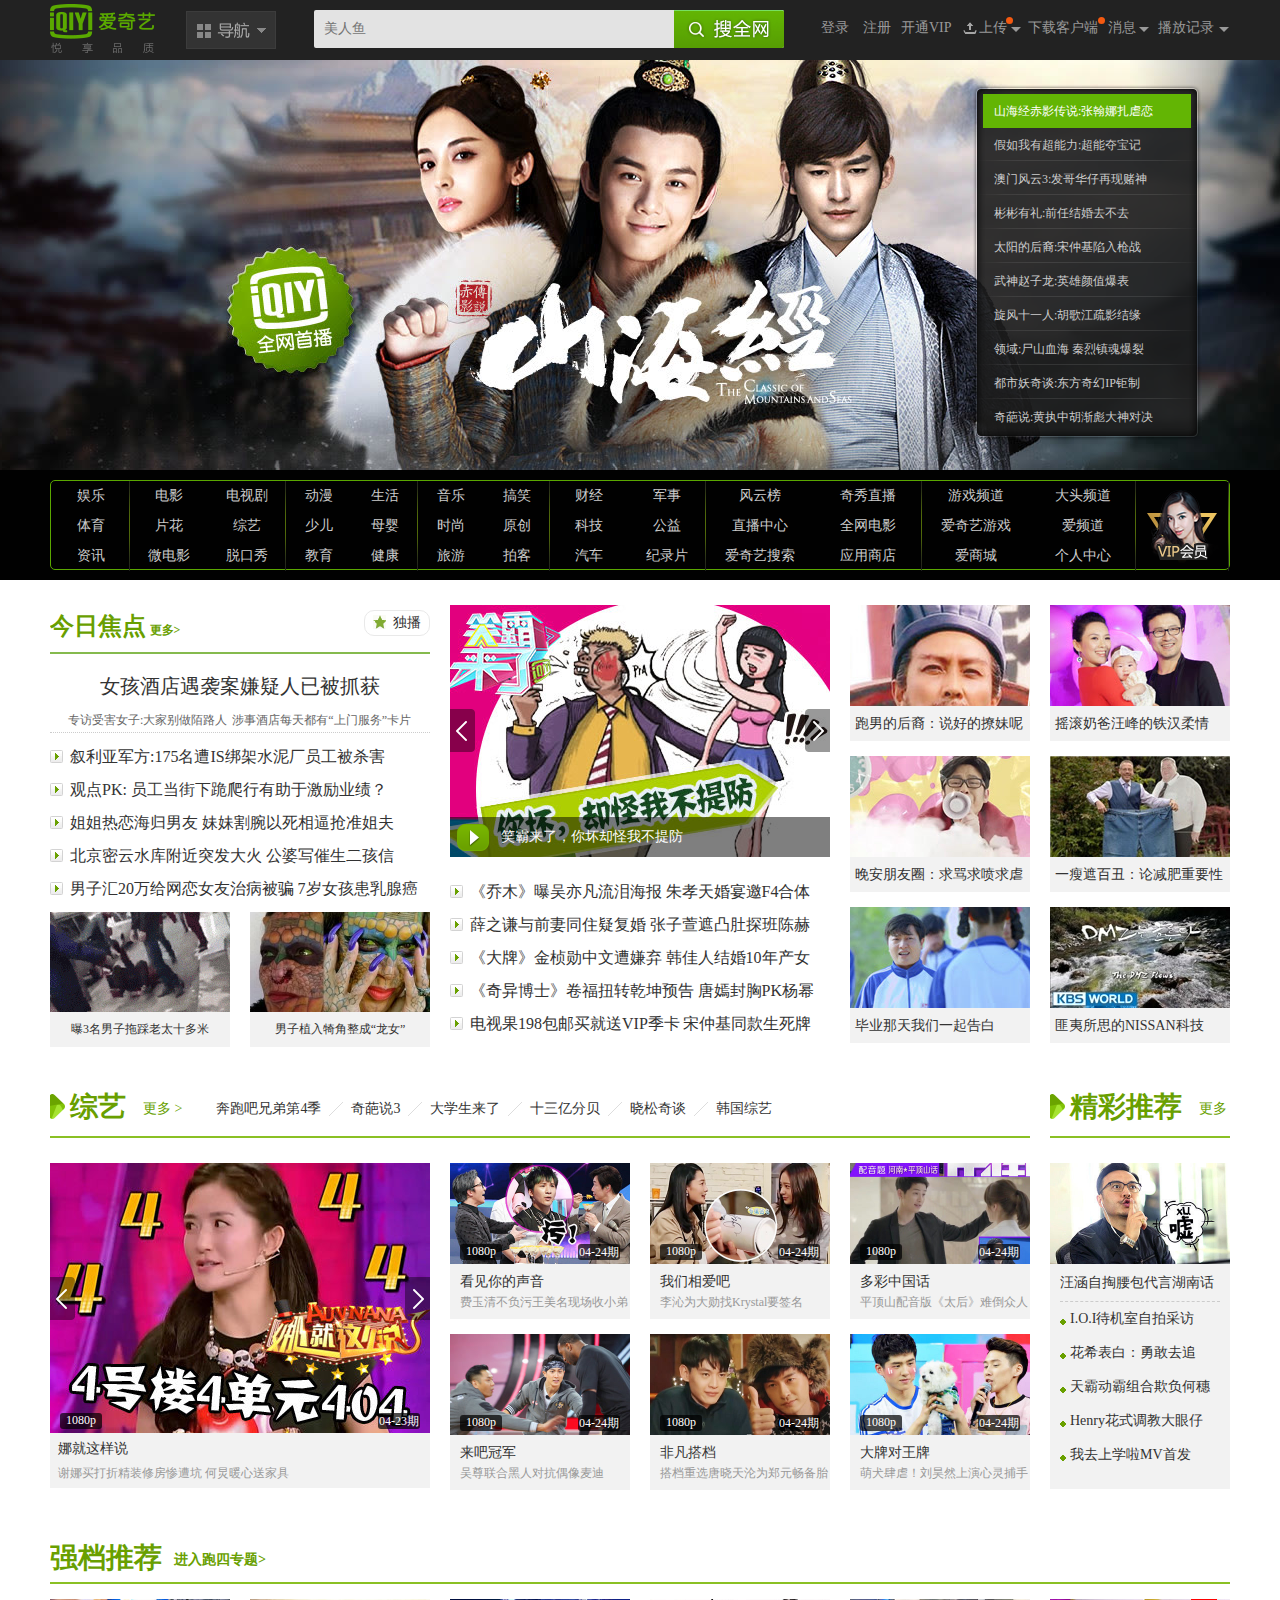
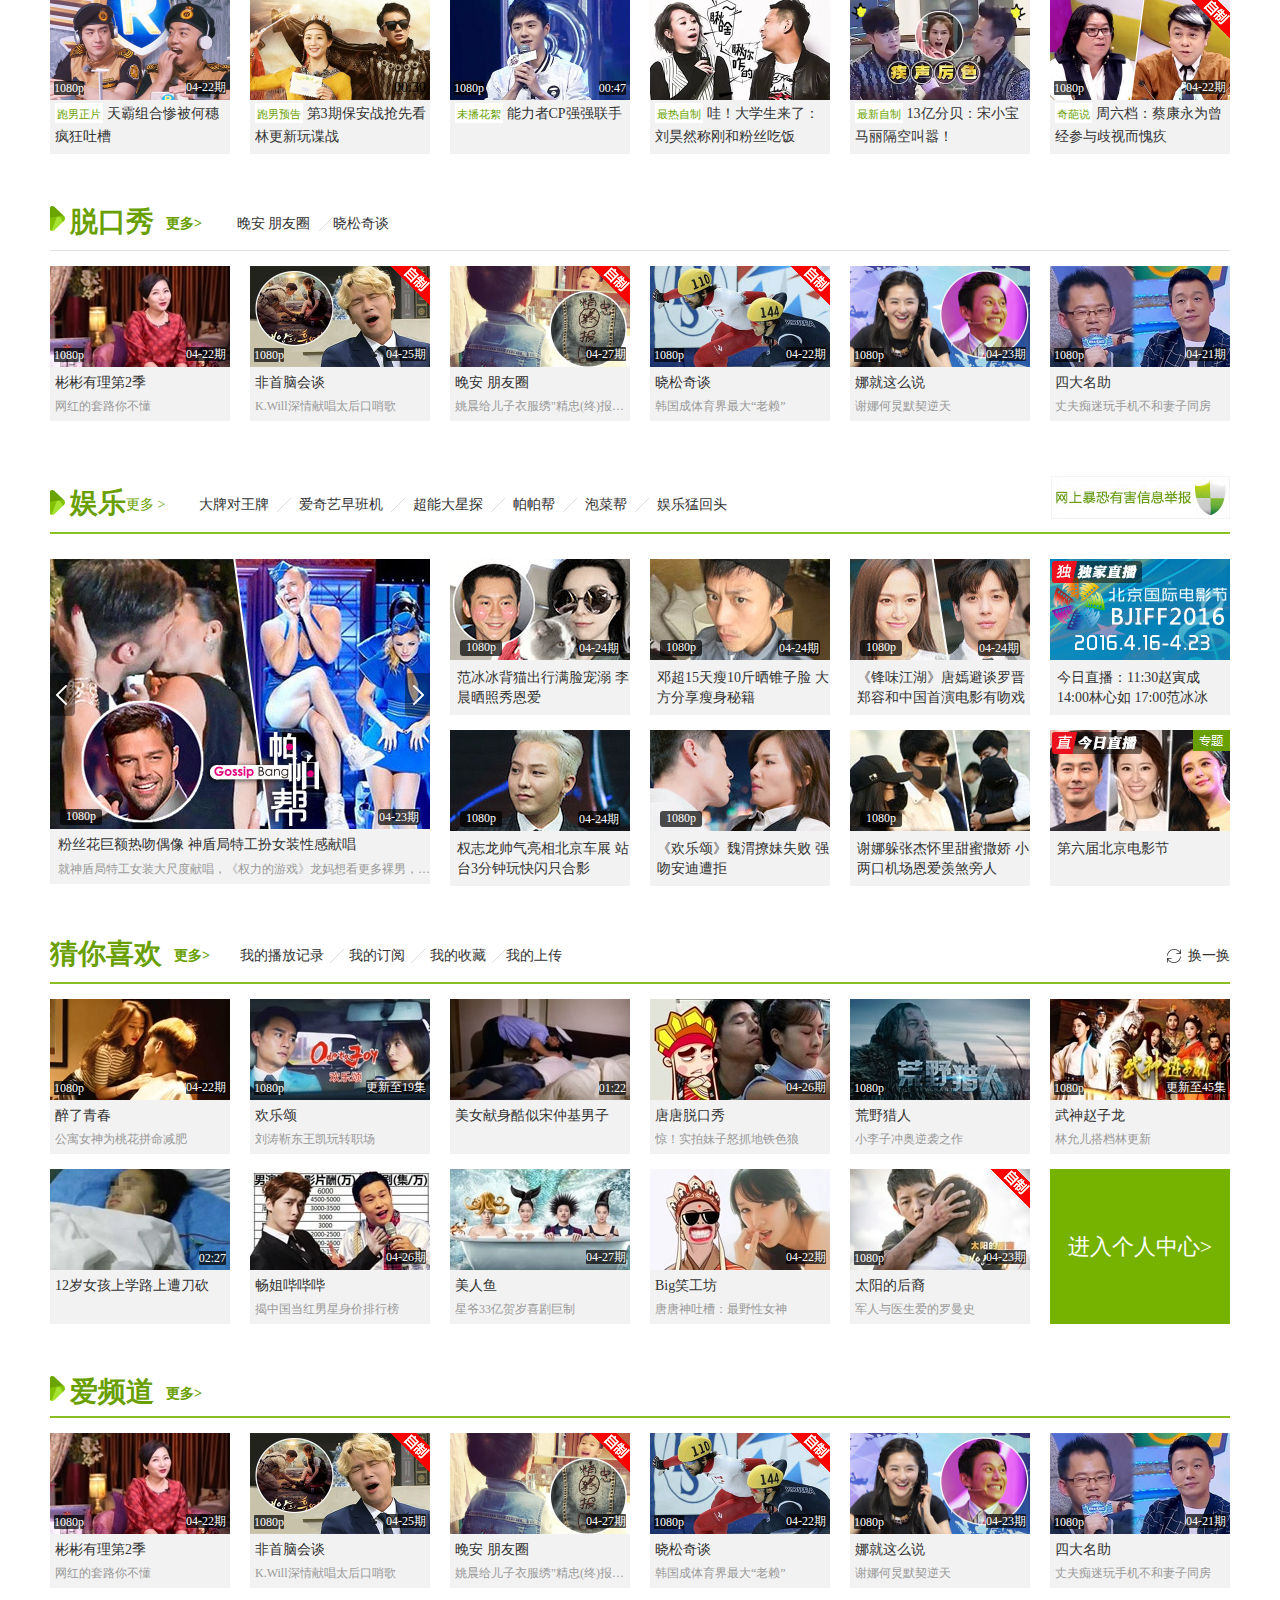
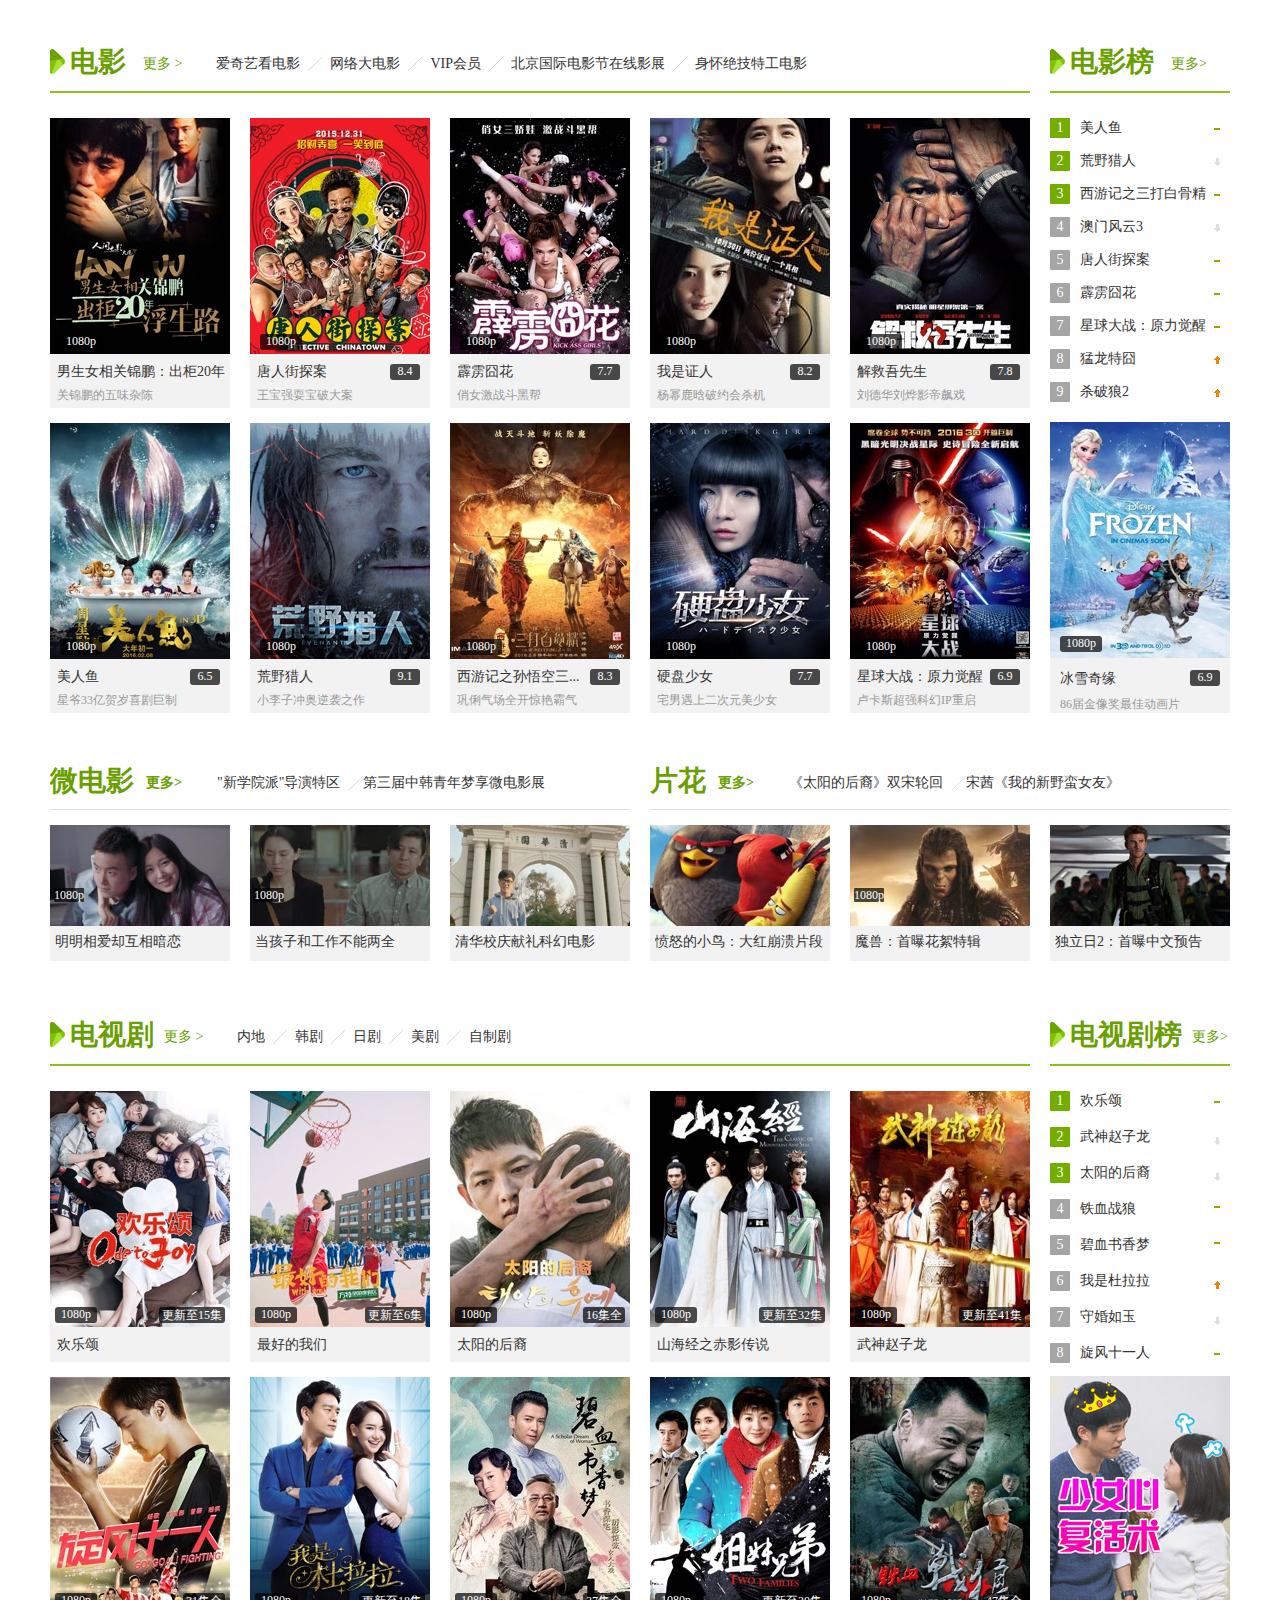
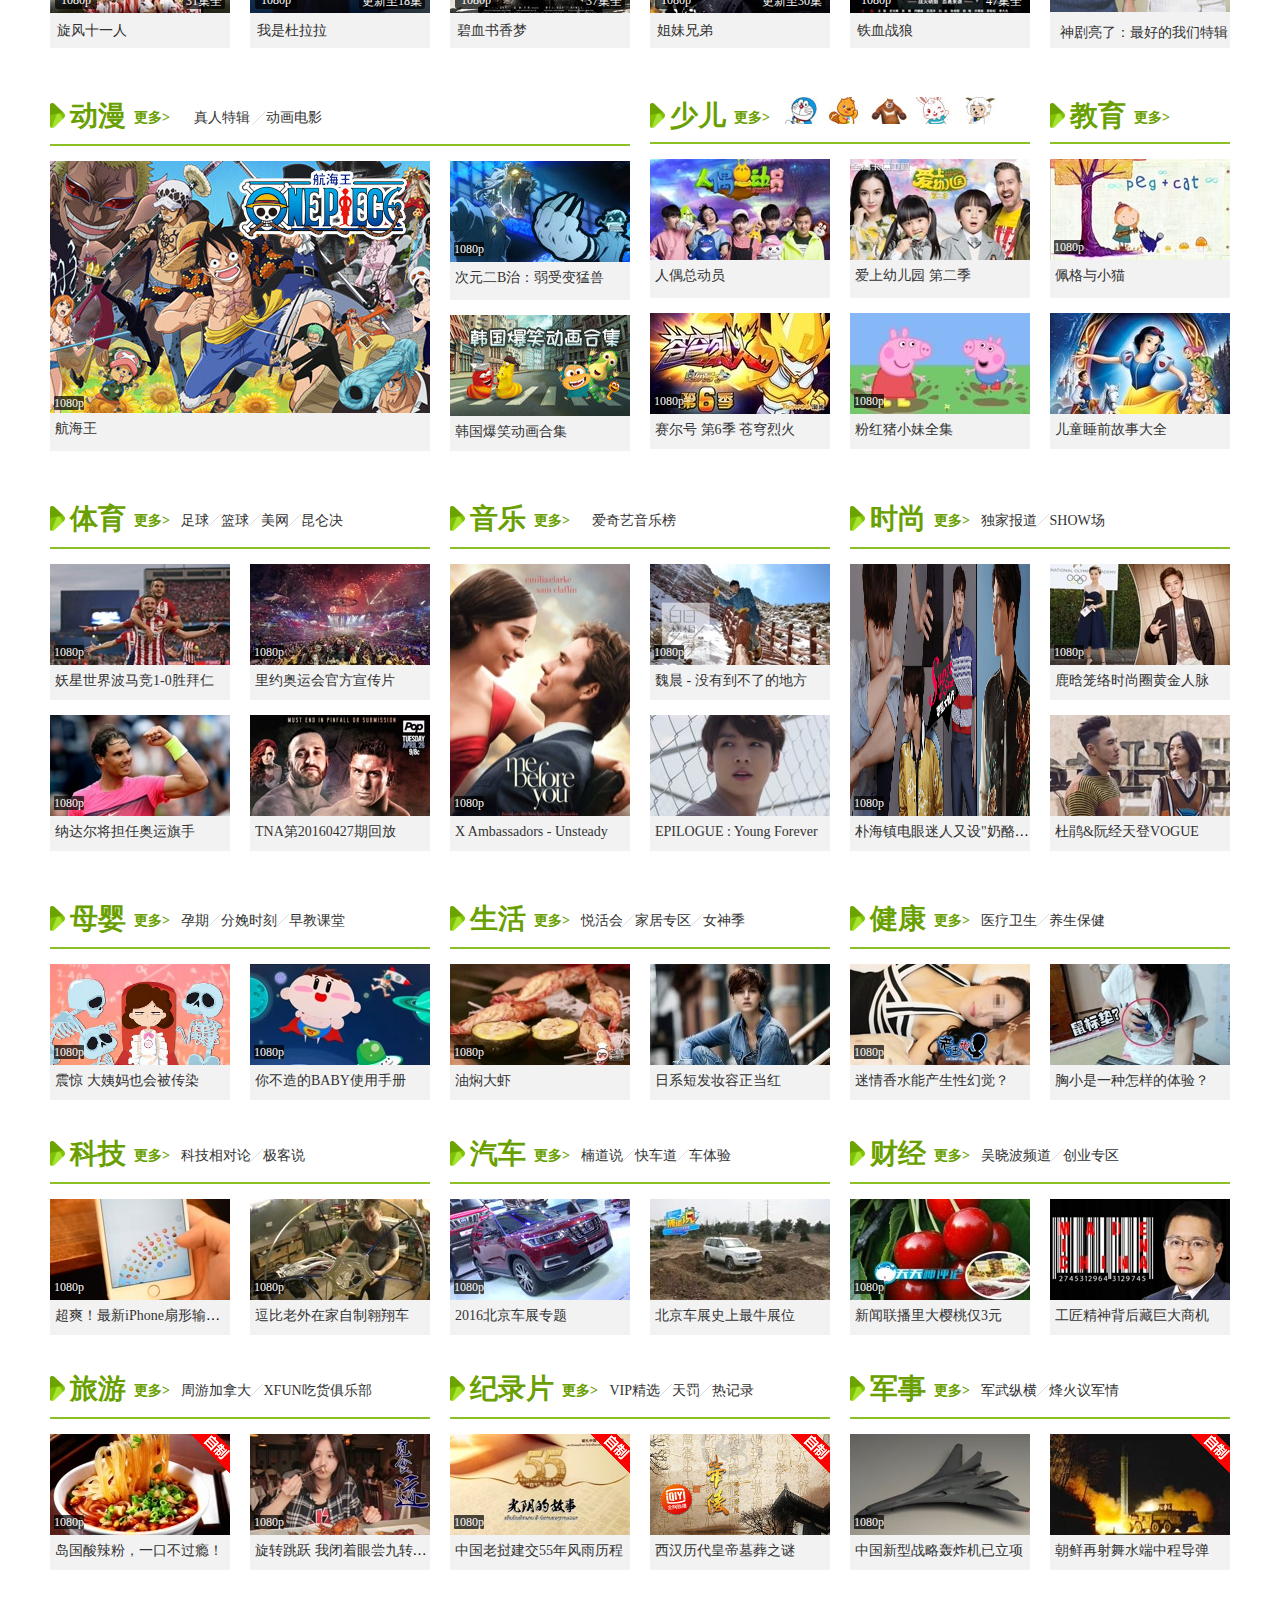
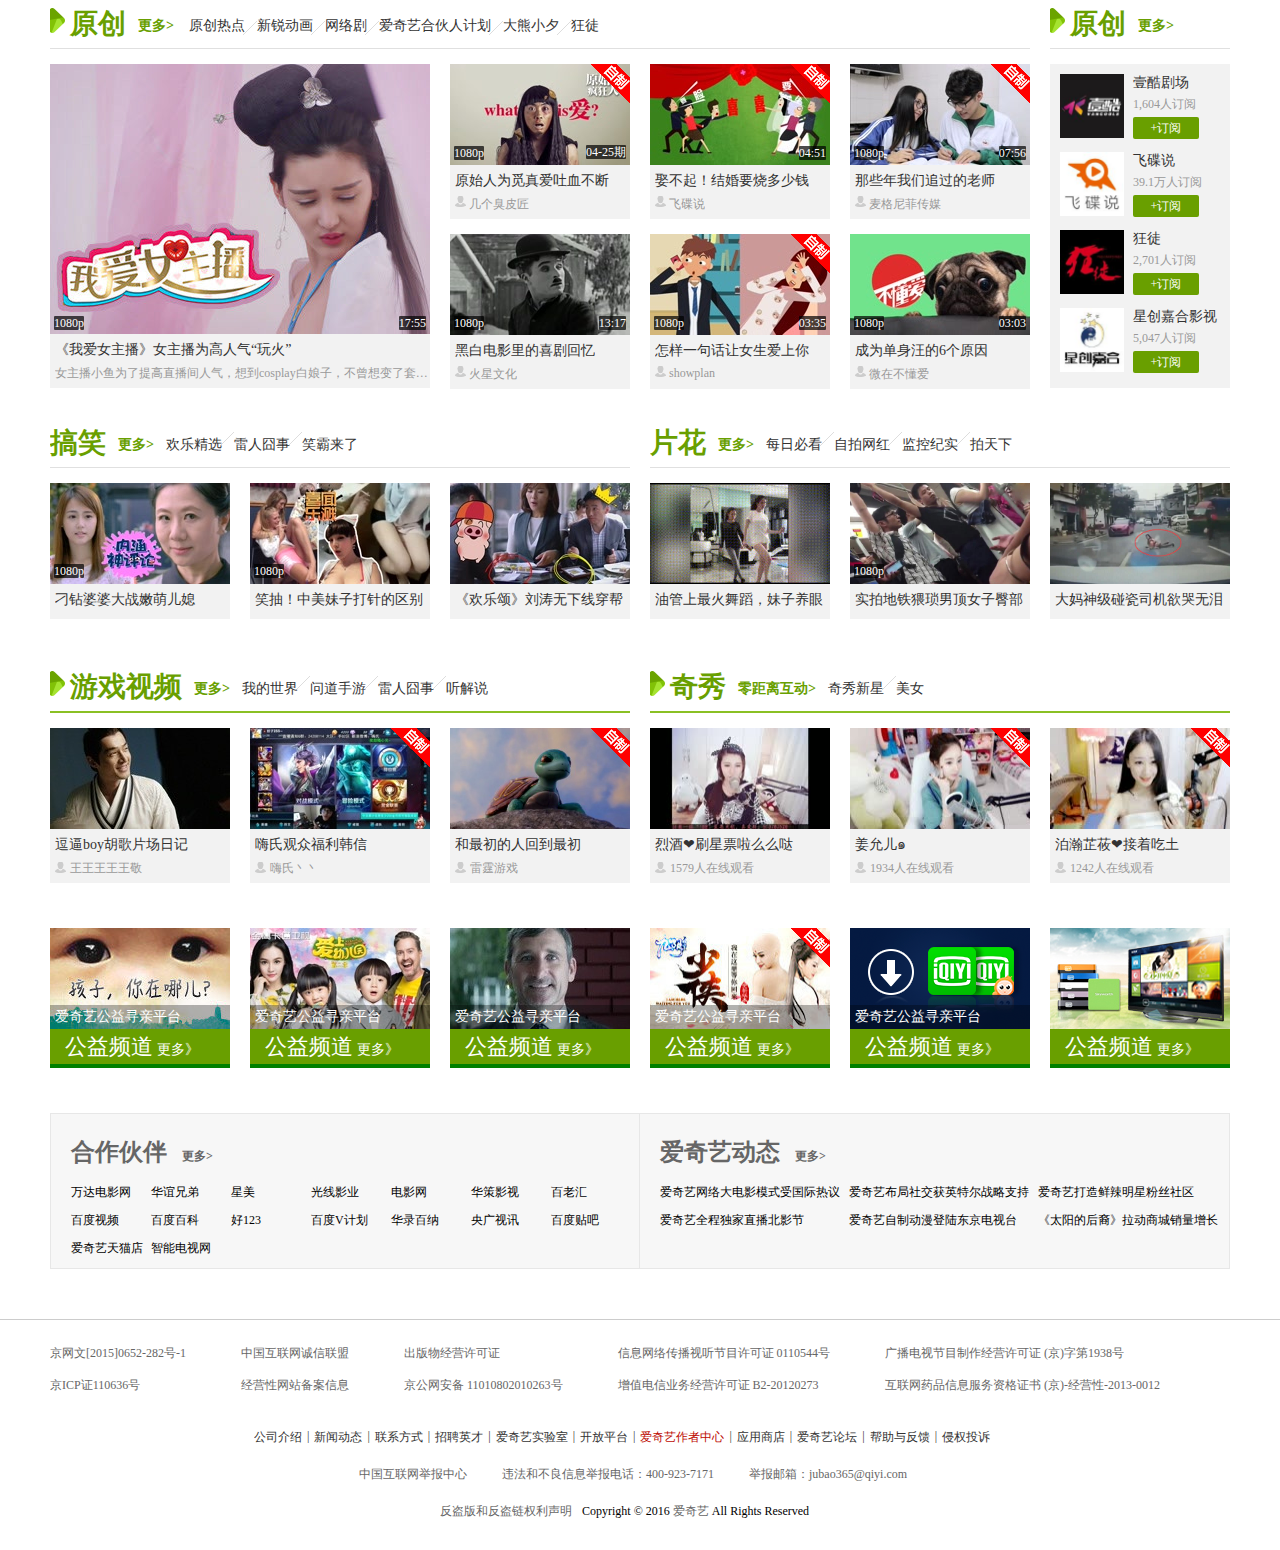
<file: iqiyi.html>
<!DOCTYPE html>
<html>
<head lang="en">
    <meta charset="UTF-8">
    <title></title>
    <link rel="stylesheet" href="css/aiqiyi.css"/>
</head>
<body>
<div id="top">
    <div class="w1180 headerList">
        <h1 class="topNav">
            <a href="javascript:;"></a>
        </h1>
        <div class="dhGuide">
            <a href="javascript:;"></a>
        </div>
        <div class="firstGuide w1180">
            <ul class="guideOne">
                <li><a href="javascript:;">娱乐</a></li>
                <li><a href="javascript:;">体育</a></li>
                <li><a href="javascript:;">资讯</a></li>
            </ul>
            <ul class="guideTwo">
                <li><a href="javascript:;">电影</a></li>
                <li><a href="javascript:;">电视剧</a></li>
                <li><a href="javascript:;">片花</a></li>
                <li><a href="javascript:;">综艺</a></li>
                <li><a href="javascript:;">微电影</a></li>
                <li><a href="javascript:;">脱口秀</a></li>
            </ul>
            <ul class="guideThree">
                <li><a href="javascript:;">动漫</a></li>
                <li><a href="javascript:;">生活</a></li>
                <li><a href="javascript:;">少儿</a></li>
                <li><a href="javascript:;">母婴</a></li>
                <li><a href="javascript:;">教育</a></li>
                <li><a href="javascript:;">健康</a></li>
            </ul>
            <ul class="guideFour">
                <li><a href="javascript:;">音乐</a></li>
                <li><a href="javascript:;">搞笑</a></li>
                <li><a href="javascript:;">时尚</a></li>
                <li><a href="javascript:;">原创</a></li>
                <li><a href="javascript:;">旅游</a></li>
                <li><a href="javascript:;">拍客</a></li>
            </ul>
            <ul class="guideFive">
                <li><a href="javascript:;">财经</a></li>
                <li><a href="javascript:;">军事</a></li>
                <li><a href="javascript:;">科技</a></li>
                <li><a href="javascript:;">公益</a></li>
                <li><a href="javascript:;">汽车</a></li>
                <li><a href="javascript:;">纪录片</a></li>
            </ul>
            <ul class="guideSix">
                <li><a href="javascript:;">风云榜</a></li>
                <li><a href="javascript:;">奇秀直播</a></li>
                <li><a href="javascript:;">直播中心</a></li>
                <li><a href="javascript:;">全网电影</a></li>
                <li><a href="javascript:;">爱奇艺搜索</a></li>
                <li><a href="javascript:;">应用商店</a></li>
            </ul>
            <ul class="guideSeven">
                <li><a href="javascript:;">游戏频道</a></li>
                <li><a href="javascript:;">大头频道</a></li>
                <li><a href="javascript:;">爱奇艺游戏</a></li>
                <li><a href="javascript:;">爱频道</a></li>
                <li><a href="javascript:;">爱商城</a></li>
                <li><a href="javascript:;">个人中心</a></li>
            </ul>
            <ul class="guideEight"><a href="javascript:;"></a></ul>
            <ul class="guideNine">
                <li>
                    <a href="javascript:;" class="down"></a>
                </li>
                <span>提高三倍流畅度！</span>
                <a href="javascript:;" class="load">立即下载</a>
            </ul>
        </div>
        <form action="">
            <input type="text" value="" placeholder="美人鱼" id="pull_down"/>
            <a href="javascript:;"></a>
        </form>
        <ul class="pull-down">
            <li><a href="javascript:;">太阳的后裔</a></li>
            <li><a href="javascript:;">欢乐喜剧人</a></li>
            <li><a href="javascript:;">熊出没</a></li>
            <li><a href="javascript:;">武神赵子龙</a></li>
            <li><a href="javascript:;">美人鱼</a></li>
            <li><a href="javascript:;">旋风十一人</a></li>
            <li><a href="javascript:;">两个女人的战争</a></li>
            <li><a href="javascript:;">山海经</a></li>
            <li><a href="javascript:;">澳门风云</a></li>
            <li><a href="javascript:;">我们相爱吧</a></li>
        </ul>
        <a href="javascript:;" class="pad7 padding sing_in">登录</a>
        <a href="javascript:;" class="pad7 padding">注册</a>
        <a href="javascript:;" class="pad3 padding">开通VIP</a>
        <a href="javascript:;" class="upload">上传
            <span class="up-load"></span>
            <span class="triangle"></span>
            <span class="circle"></span>
        </a>
        <a href="javascript:;" class="padding pad5 download">下载客户端
            <span class="circle"></span>
        </a>
        <a href="javascript:;" class="padding pad5 message">消息
            <span class="triangle"></span>
        </a>
        <a href="javascript:;" class="padding pad5 playHistory">播放记录
            <span class="triangle"></span>
        </a>
    </div>
</div>
<div class="clear"></div>
<!--登录-->
<div id="sing_in">
    <ul>
        <li class="first"></li>
        <li class="second">
            <form action="">
                账号：<input type="text" class="user_name"/>
                密码：<input type="password" class="password"/>
                <input type="radio" checked/>记住我
                <a href="javascript:;">找回密码</a><span>|</span><a href="javascript:;">立即注册</a>
                <input type="button" value="登录"/>
                <div>
                    <a href="javascript:;">使用其他方式登录</a>
                </div>
            </form>
        </li>
    </ul>
</div>
<!--轮播图-->
<div class="outer">
    <div id="inner">
        <ul id="change">
            <li><a href="javascript:;" class="selectTab liOne"></a></li>
            <li><a href="javascript:;" class="liTwo"></a></li>
            <li><a href="javascript:;" class="liThree"></a></li>
            <li><a href="javascript:;" class="liFour"></a></li>
            <li><a href="javascript:;" class="liFive"></a></li>
            <li><a href="javascript:;" class="liSix"></a></li>
            <li><a href="javascript:;" class="liSeven"></a></li>
            <li><a href="javascript:;" class="liEight"></a></li>
            <li><a href="javascript:;" class="liNine"></a></li>
            <li><a href="javascript:;" class="liTen"></a></li>
        </ul>
        <ul id="list">
            <li><a href="javascript:;" class="selectLi">山海经赤影传说:张翰娜扎虐恋</a></li>
            <li><a href="javascript:;">假如我有超能力:超能夺宝记</a></li>
            <li><a href="javascript:;">澳门风云3:发哥华仔再现赌神</a></li>
            <li><a href="javascript:;">彬彬有礼:前任结婚去不去</a></li>
            <li><a href="javascript:;">太阳的后裔:宋仲基陷入枪战</a></li>
            <li><a href="javascript:;">武神赵子龙:英雄颜值爆表</a></li>
            <li><a href="javascript:;">旋风十一人:胡歌江疏影结缘</a></li>
            <li><a href="javascript:;">领域:尸山血海 秦烈镇魂爆裂</a></li>
            <li><a href="javascript:;">都市妖奇谈:东方奇幻IP钜制</a></li>
            <li><a href="javascript:;">奇葩说:黄执中胡渐彪大神对决</a></li>
        </ul>
    </div>
    <div class="secondGuide">
        <ul class="guideOne">
            <li><a href="javascript:;">娱乐</a></li>
            <li><a href="javascript:;">体育</a></li>
            <li><a href="javascript:;">资讯</a></li>
        </ul>
        <ul class="guideTwo">
            <li><a href="javascript:;">电影</a></li>
            <li><a href="javascript:;">电视剧</a></li>
            <li><a href="javascript:;">片花</a></li>
            <li><a href="javascript:;">综艺</a></li>
            <li><a href="javascript:;">微电影</a></li>
            <li><a href="javascript:;">脱口秀</a></li>
        </ul>
        <ul class="guideThree">
            <li><a href="javascript:;">动漫</a></li>
            <li><a href="javascript:;">生活</a></li>
            <li><a href="javascript:;">少儿</a></li>
            <li><a href="javascript:;">母婴</a></li>
            <li><a href="javascript:;">教育</a></li>
            <li><a href="javascript:;">健康</a></li>
        </ul>
        <ul class="guideFour">
            <li><a href="javascript:;">音乐</a></li>
            <li><a href="javascript:;">搞笑</a></li>
            <li><a href="javascript:;">时尚</a></li>
            <li><a href="javascript:;">原创</a></li>
            <li><a href="javascript:;">旅游</a></li>
            <li><a href="javascript:;">拍客</a></li>
        </ul>
        <ul class="guideFive">
            <li><a href="javascript:;">财经</a></li>
            <li><a href="javascript:;">军事</a></li>
            <li><a href="javascript:;">科技</a></li>
            <li><a href="javascript:;">公益</a></li>
            <li><a href="javascript:;">汽车</a></li>
            <li><a href="javascript:;">纪录片</a></li>
        </ul>
        <ul class="guideSix">
            <li><a href="javascript:;">风云榜</a></li>
            <li><a href="javascript:;">奇秀直播</a></li>
            <li><a href="javascript:;">直播中心</a></li>
            <li><a href="javascript:;">全网电影</a></li>
            <li><a href="javascript:;">爱奇艺搜索</a></li>
            <li><a href="javascript:;">应用商店</a></li>
        </ul>
        <ul class="guideSeven">
            <li><a href="javascript:;">游戏频道</a></li>
            <li><a href="javascript:;">大头频道</a></li>
            <li><a href="javascript:;">爱奇艺游戏</a></li>
            <li><a href="javascript:;">爱频道</a></li>
            <li><a href="javascript:;">爱商城</a></li>
            <li><a href="javascript:;">个人中心</a></li>
        </ul>
        <ul class="guideEight"><a href="javascript:;"></a></ul>
    </div>
</div>
<div class="clear"></div>
<!--内容-->
<div id="content">
    <ul class="pointL">
        <h3>
            <a href="javascript:;">今日焦点</a>
            <span><a href="javascript:;">更多></a></span>
        </h3>
        <li class="star">
            <a href="javascript:;"><span></span>独播</a>
            <ul>
                <li><a href="javascript:;" class="border borderT">太阳的后裔</a></li>
                <li><a href="javascript:;" class="border borderTB">最好的我们</a></li>
                <li><a href="javascript:;" class="border">奇葩说3</a></li>
                <li><a href="javascript:;" class="border borderTB">都市妖奇谈</a></li>
                <li><a href="javascript:;" class="border borderB">龙心战纪</a></li>
            </ul>
        </li>
        <li class="title"><a href="javascript:;">女孩酒店遇袭案嫌疑人已被抓获</a></li>
        <li class="explain">
            <a href="javascript:;">专访受害女子:大家别做陌路人</a>
            <a href="javascript:;">涉事酒店每天都有“上门服务”卡片</a>
        </li>
        <li class="video">
            <span></span>
            <a href="javascript:;"> 叙利亚军方:175名遭IS绑架水泥厂员工被杀害</a>
        </li>
        <li class="video">
            <span></span>
            <a href="javascript:;">观点PK: 员工当街下跪爬行有助于激励业绩？</a>
        </li>
        <li class="video">
            <span></span>
            <a href="javascript:;">姐姐热恋海归男友 妹妹割腕以死相逼抢准姐夫</a>
        </li>
        <li class="video">
            <span></span>
            <a href="javascript:;">北京密云水库附近突发大火</a>
            <a href="javascript:;">公婆写催生二孩信</a>
        </li>
        <li class="video">
            <span></span>
            <a href="javascript:;">男子汇20万给网恋女友治病被骗</a>
            <a href="javascript:;">7岁女孩患乳腺癌</a>
        </li>
        <li class="shortVideo">
            <a href="javascript:;" class="floatL">
                <img src="image/cailaotai.gif" alt=""/>
                <span>曝3名男子拖踩老太十多米</span>
            </a>
            <a href="javascript:;" class="floatR">
                <img src="image/longnv.jpg" alt=""/>
                <span>男子植入犄角整成“龙女”</span>
            </a>
        </li>
    </ul>
    <ul class="pointM">
        <li class="middleTop_1 middleTop">
            <a href="javascript:;">
                <span class="middleTopBg_1">笑霸来了，你坏却怪我不提防</span>
                <span class="middleTopBg_2"></span>
                <span class="middleTopBg_3"></span>
                <span class="middleTopBg_4"></span>
            </a>
        </li>
        <li class="middleTop_2 middleTop">
            <a href="javascript:;">
                <span class="middleTopBg_1">神剧亮了，恋爱秘籍拿在手，仲基乖乖跟你走</span>
                <span class="middleTopBg_2"></span>
                <span class="middleTopBg_3"></span>
                <span class="middleTopBg_4"></span>
            </a>
        </li>
        <li class="video">
            <span></span>
            <a href="javascript:;">《乔木》曝吴亦凡流泪海报</a>
            <a href="javascript:;"> 朱孝天婚宴邀F4合体</a>
        </li>
        <li class="video">
            <span></span>
            <a href="javascript:;"> 薛之谦与前妻同住疑复婚</a>
            <a href="javascript:;">张子萱遮凸肚探班陈赫</a>
        </li>
        <li class="video">
            <span></span>
            <a href="javascript:;">《大牌》金桢勋中文遭嫌弃</a>
            <a href="javascript:;">韩佳人结婚10年产女</a>
        </li>
        <li class="video">
            <span></span>
            <a href="javascript:;"> 《奇异博士》卷福扭转乾坤预告</a>
            <a href="javascript:;"> 唐嫣封胸PK杨幂</a>
        </li>
        <li class="video">
            <span></span>
            <a href="javascript:;">电视果198包邮买就送VIP季卡</a>
            <a href="javascript:;"> 宋仲基同款生死牌</a>
        </li>
    </ul>
    <ul class="pointR">
        <li class="marR">
            <a href="javascript:;" class="No1"></a>
            <a href="javascript:;" class="pos">跑男的后裔：说好的撩妹呢</a>
        </li>
        <li>
            <a href="javascript:;" class="No2"></a>
            <a href="javascript:;" class="pos">摇滚奶爸汪峰的铁汉柔情</a>
        </li>
        <li class="marR">
            <a href="javascript:;" class="No3"></a>
            <a href="javascript:;" class="pos">晚安朋友圈：求骂求喷求虐</a>
        </li>
        <li>
            <a href="javascript:;" class="No4"></a>
            <a href="javascript:;" class="pos">一瘦遮百丑：论减肥重要性</a>
        </li>
        <li class="marR">
            <a href="javascript:;" class="No5"></a>
            <a href="javascript:;" class="pos">毕业那天我们一起告白</a>
        </li>
        <li class="">
            <a href="javascript:;" class="No6"></a>
            <a href="javascript:;" class="pos">匪夷所思的NISSAN科技</a>
        </li>
    </ul>
</div>
<div class="clear"></div>
<!--综艺-->
<div id="variety" class="w1180">
    <div class="left_variety">
        <h3><a href="javascript:;">综艺</a></h3>

        <p><a href="javascript:;">更多 ></a></p>
        <span><a href="javascript:;">奔跑吧兄弟第4季</a></span>
        <span><a href="javascript:;">奇葩说3</a></span>
        <span><a href="javascript:;">大学生来了</a></span>
        <span><a href="javascript:;">十三亿分贝</a></span>
        <span><a href="javascript:;">晓松奇谈</a></span>
        <span><a href="javascript:;" class="last">韩国综艺</a></span>

        <div class="clear"></div>
        <ul>
            <li class="No1">
                <ul id="autoSport">
                    <li class="autoSportBlock">
                        <a href="javascript:;" class="firstList"></a>
                        <span>
                            <a href="javascript:;" class="size14">娜就这样说</a>
                            <a href="javascript:;" class="size12">谢娜买打折精装修房惨遭坑 何炅暖心送家具</a>
                        </span>
                        <a href="javascript:;" class="wordLeft">1080p</a>
                        <a href="javascript:;" class="wordRight">04-23期</a>
                    </li>
                    <li class="autoSportNone">
                        <a href="javascript:;" class="secondList"></a>
                        <span>
                            <a href="javascript:;" class="size14">蒙面歌王</a>
                            <a href="javascript:;" class="size12">艺声因没有唱歌机会眼泛泪光 辉人唱歌&Rap实力获赞</a>
                        </span>
                        <a href="javascript:;" class="wordLeft">1080p</a>
                        <a href="javascript:;" class="wordRight">04-24期</a>
                    </li>
                    <a href="javascript:;" class="left"></a>
                    <a href="javascript:;" class="right"></a>
                </ul>
            </li>
            <li class="No2">
                <a href="javascript:;"><img src="image/kanbujian.jpg" alt=""/></a>

                <p class="pWord">
                    <a href="javascript:;" class="size14">看见你的声音</a>
                    <a href="javascript:;" class="size12">费玉清不负污王美名现场收小弟</a>
                </p>
                <a href="javascript:;" class="wordLeft">1080p</a>
                <a href="javascript:;" class="wordRight">04-24期</a>
            </li>
            <li class="No3">
                <a href="javascript:;"><img src="image/xiangai.jpg" alt=""/></a>

                <p class="pWord">
                    <a href="javascript:;" class="size14">我们相爱吧</a>
                    <a href="javascript:;" class="size12">李沁为大勋找Krystal要签名</a>
                </p>
                <a href="javascript:;" class="wordLeft">1080p</a>
                <a href="javascript:;" class="wordRight">04-24期</a>
            </li>
            <li class="No4">
                <a href="javascript:;"><img src="image/duocai.jpg" alt=""/></a>

                <p class="pWord">
                    <a href="javascript:;" class="size14">多彩中国话</a>
                    <a href="javascript:;" class="size12">平顶山配音版《太后》难倒众人</a>
                </p>
                <a href="javascript:;" class="wordLeft">1080p</a>
                <a href="javascript:;" class="wordRight">04-24期</a>
            </li>
            <li class="No5">
                <a href="javascript:;"><img src="image/laiba.jpg" alt=""/></a>

                <p class="pWord">
                    <a href="javascript:;" class="size14">来吧冠军</a>
                    <a href="javascript:;" class="size12">吴尊联合黑人对抗偶像麦迪</a>
                </p>
                <a href="javascript:;" class="wordLeft">1080p</a>
                <a href="javascript:;" class="wordRight">04-24期</a>
            </li>
            <li class="No6">
                <a href="javascript:;"><img src="image/feifan.jpg" alt=""/></a>

                <p class="pWord">
                    <a href="javascript:;" class="size14">非凡搭档</a>
                    <a href="javascript:;" class="size12">搭档重选唐晓天沦为郑元畅备胎</a>
                </p>
                <a href="javascript:;" class="wordLeft">1080p</a>
                <a href="javascript:;" class="wordRight">04-24期</a>
            </li>
            <li class="No7">
                <a href="javascript:;"><img src="image/dapai.jpg" alt=""/></a>

                <p class="pWord">
                    <a href="javascript:;" class="size14">大牌对王牌</a>
                    <a href="javascript:;" class="size12">萌犬肆虐！刘昊然上演心灵捕手</a>
                </p>
                <a href="javascript:;" class="wordLeft">1080p</a>
                <a href="javascript:;" class="wordRight">04-24期</a>
            </li>
        </ul>
    </div>
    <div class="right_variety">
        <h3><a href="javascript:;">精彩推荐</a></h3>

        <p><a href="javascript:;">更多</a></p>

        <div class="clear"></div>
        <ul>
            <li>
                <img src="image/wanghan.jpg" alt=""/>

                <div><a href="javascript:;">汪涵自掏腰包代言湖南话</a></div>
                <ul>
                    <li class="li1"><a href="javascript:;">I.O.I待机室自拍采访</a></li>
                    <li><a href="javascript:;">花希表白：勇敢去追</a></li>
                    <li><a href="javascript:;">天霸动霸组合欺负何穗</a></li>
                    <li><a href="javascript:;">Henry花式调教大眼仔</a></li>
                    <li><a href="javascript:;">我去上学啦MV首发</a></li>
                    <span class="span1"></span><span class="span2"></span><span class="span3"></span><span
                        class="span4"></span><span class="span5"></span>
                </ul>
            </li>
        </ul>
    </div>
</div>
<div class="clear"></div>
<!--推荐-->
<div id="groom" class="w1180">
    <div class="title w1180">
        <h3><a href="javascript:;">强档推荐</a></h3>
        <span class="subject"><a href="javascript:;">进入跑四专题></a></span>
    </div>
    <ul class="list w1180">
        <li>
            <a href="javascript:;"><img src="image/baoan.jpg" alt=""/></a>

            <p><span class="bottom"><a href="javascript:;">跑男正片</a></span><a href="javascript:;" class="content">
                天霸组合惨被何穗疯狂吐槽</a></p>
            <span class="left"><a href="javascript:;">1080p</a></span><span class="right"><a
                href="javascript:;">04-22期</a></span>
        </li>
        <li>
            <a href="javascript:;"><img src="image/nlz.jpg" alt=""/></a>

            <p><span class="bottom"><a href="javascript:;">跑男预告</a></span><a href="javascript:;" class="content">
                第3期保安战抢先看 林更新玩谍战</a></p>
            <span class="right">00:30</span>
        </li>
        <li>
            <a href="javascript:;"><img src="image/daxuesheng.jpg" alt=""/></a>

            <p><span class="bottom"><a href="javascript:;">未播花絮</a></span><a href="javascript:;" class="content">
                能力者CP强强联手</a></p>
            <span class="left"><a href="javascript:;">1080p</a></span><span class="right"><a
                href="javascript:;">00:47</a></span>
        </li>
        <li>
            <a href="javascript:;"><img src="image/13yi.jpg" alt=""/></a>

            <p><span class="bottom"><a href="javascript:;">最热自制</a></span><a href="javascript:;" class="content">
                哇！大学生来了：刘昊然称刚和粉丝吃饭</a></p>
        </li>
        <li>
            <a href="javascript:;"><img src="image/tianba.jpg" alt=""/></a>

            <p><span class="bottom"><a href="javascript:;">最新自制</a></span><a href="javascript:;" class="content">
                13亿分贝：宋小宝马丽隔空叫嚣！</a></p>
        </li>
        <li class="last">
            <a href="javascript:;"><img src="image/qps2.jpg" alt=""/></a>

            <p><span class="bottom"><a href="javascript:;">奇葩说</a></span><a href="javascript:;" class="content">
                周六档：蔡康永为曾经参与歧视而愧疚</a></p>
            <span class="left"><a href="javascript:;">1080p</a></span><span class="right"><a
                href="javascript:;">04-22期</a></span>
            <span class="top"></span>
        </li>
    </ul>
</div>
<div class="clear"></div>
<!--脱口秀-->
<div id="talk_show" class="w1180">
    <div class="title w1180">
        <h3><a href="javascript:;">脱口秀</a></h3>
        <span class="subject"><a href="javascript:;">更多></a></span>
        <span class="moreList1"><a href="javascript:;">晚安 朋友圈</a></span><span class="moreList2"><a href="javascript:;">晓松奇谈</a></span>

        <div class="pos"></div>
    </div>
    <ul class="list w1180">
        <li>
            <a href="javascript:;"><img src="image/binbin.jpg" alt=""/></a>

            <p>
                <span><a href="javascript:;">彬彬有理第2季</a></span>
                <span class="clear"></span>
                <span class="contentP">网红的套路你不懂</span>
            </p>
            <span class="left"><a href="javascript:;">1080p</a></span><span class="right"><a
                href="javascript:;">04-22期</a></span>
        </li>
        <li>
            <a href="javascript:;"><img src="image/shounao.jpg" alt=""/></a>

            <p>
                <span><a href="javascript:;">非首脑会谈</a></span>
                <span class="clear"></span>
                <span class="contentP">K.Will深情献唱太后口哨歌</span>
            </p>
            <span class="left"><a href="javascript:;">1080p</a></span><span class="right"><a
                href="javascript:;">04-25期</a></span>
            <span class="top"></span>
        </li>
        <li>
            <a href="javascript:;"><img src="image/wa.jpg" alt=""/></a>

            <p>
                <span><a href="javascript:;">晚安 朋友圈</a></span>
                <span class="clear"></span>
                <span class="contentP">姚晨给儿子衣服绣"精忠(终)报国"深情献唱太后口哨歌</span>
            </p>
            <span class="right"><a href="javascript:;">04-27期</a></span>
            <span class="top"></span>
        </li>
        <li>
            <a href="javascript:;"><img src="image/xiaosong.jpg" alt=""/></a>

            <p>
                <span><a href="javascript:;">晓松奇谈</a></span>
                <span class="clear"></span>
                <span class="contentP">韩国成体育界最大“老赖”</span>
            </p>
            <span class="left"><a href="javascript:;">1080p</a></span><span class="right"><a
                href="javascript:;">04-22期</a></span>
            <span class="top"></span>
        </li>
        <li>
            <a href="javascript:;"><img src="image/na.jpg" alt=""/></a>

            <p>
                <span><a href="javascript:;">娜就这么说</a></span>
                <span class="clear"></span>
                <span class="contentP">谢娜何炅默契逆天</span>
            </p>
            <span class="left"><a href="javascript:;">1080p</a></span><span class="right"><a
                href="javascript:;">04-23期</a></span>
        </li>
        <li class="last">
            <a href="javascript:;"><img src="image/sida.jpg" alt=""/></a>

            <p>
                <span><a href="javascript:;">四大名助</a></span>
                <span class="clear"></span>
                <span class="contentP">丈夫痴迷玩手机不和妻子同房</span>
            </p>
            <span class="left"><a href="javascript:;">1080p</a></span><span class="right"><a
                href="javascript:;">04-21期</a></span>
        </li>
    </ul>
</div>
<div class="clear"></div>
<!--娱乐-->
<div id="play" class="w1180">
    <div class="left_variety">
        <h3><a href="javascript:;">娱乐</a></h3>

        <p><a href="javascript:;">更多 ></a></p>
        <span><a href="javascript:;">大牌对王牌</a></span>
        <span><a href="javascript:;">爱奇艺早班机</a></span>
        <span><a href="javascript:;">超能大星探</a></span>
        <span><a href="javascript:;">帕帕帮</a></span>
        <span><a href="javascript:;">泡菜帮</a></span>
        <span><a href="javascript:;" class="last">娱乐猛回头</a></span>

        <div class="clear"></div>
        <ul>
            <li class="No1">
                <ul id="autoSport1">
                    <li class="autoSportBlock">
                        <a href="javascript:;" class="firstList"></a>
                        <span>
                            <a href="javascript:;" class="size14">粉丝花巨额热吻偶像 神盾局特工扮女装性感献唱</a>
                            <a href="javascript:;" class="size12">就神盾局特工女装大尺度献唱，《权力的游戏》龙妈想看更多裸男，粉神盾局特工</a>
                        </span>
                        <a href="javascript:;" class="wordLeft">1080p</a>
                        <a href="javascript:;" class="wordRight">04-23期</a>
                    </li>
                    <li class="autoSportNone">
                        <a href="javascript:;" class="secondList"></a>
                        <span>
                            <a href="javascript:;" class="size14">赵薇新戏水原希子搭档韩红 转型悬疑片</a>
                            <a href="javascript:;" class="size12">就在昨天，由赵薇执导的《没有别的爱》 曝光了主演阵容，当然大米曝光了主演阵容</a>
                        </span>
                        <a href="javascript:;" class="wordLeft">1080p</a>
                        <a href="javascript:;" class="wordRight">04-24期</a>
                    </li>
                    <a href="javascript:;" class="left"></a>
                    <a href="javascript:;" class="right"></a>
                </ul>
            </li>
            <li class="No2">
                <a href="javascript:;"><img src="image/fanbingbing.jpg" alt=""/></a>

                <p class="pWord">
                    <a href="javascript:;" class="size14">范冰冰背猫出行满脸宠溺 李晨晒照秀恩爱 </a>
                </p>
                <a href="javascript:;" class="wordLeft">1080p</a>
                <a href="javascript:;" class="wordRight">04-24期</a>
            </li>
            <li class="No3">
                <a href="javascript:;"><img src="image/dengchao.jpg" alt=""/></a>

                <p class="pWord">
                    <a href="javascript:;" class="size14">邓超15天瘦10斤晒锥子脸 大方分享瘦身秘籍</a>
                </p>
                <a href="javascript:;" class="wordLeft">1080p</a>
                <a href="javascript:;" class="wordRight">04-24期</a>
            </li>
            <li class="No4">
                <a href="javascript:;"><img src="image/fengwei.jpg" alt=""/></a>

                <p class="pWord">
                    <a href="javascript:;" class="size14">《锋味江湖》唐嫣避谈罗晋 郑容和中国首演电影有吻戏</a>
                </p>
                <a href="javascript:;" class="wordLeft">1080p</a>
                <a href="javascript:;" class="wordRight">04-24期</a>
            </li>
            <li class="No5">
                <a href="javascript:;"><img src="image/zhibo.jpg" alt=""/></a>

                <p class="pWord">
                    <a href="javascript:;" class="size14">今日直播：11:30赵寅成 14:00林心如 17:00范冰冰</a>
                </p>
            </li>
            <li class="No6">
                <a href="javascript:;"><img src="image/quanzhilong.jpg" alt=""/></a>

                <p class="pWord">
                    <a href="javascript:;" class="size14">权志龙帅气亮相北京车展 站台3分钟玩快闪只合影</a>
                </p>
                <a href="javascript:;" class="wordLeft">1080p</a>
                <a href="javascript:;" class="wordRight">04-24期</a>
            </li>
            <li class="No7">
                <a href="javascript:;"><img src="image/liutao.jpg" alt=""/></a>

                <p class="pWord">
                    <a href="javascript:;" class="size14">《欢乐颂》魏渭撩妹失败 强吻安迪遭拒</a>
                </p>
                <a href="javascript:;" class="wordLeft">1080p</a>
                <a href="javascript:;" class="wordRight">04-24期</a>
            </li>
            <li class="No8">
                <a href="javascript:;"><img src="image/zhangjie.jpg" alt=""/></a>

                <p class="pWord">
                    <a href="javascript:;" class="size14">谢娜躲张杰怀里甜蜜撒娇 小两口机场恩爱羡煞旁人</a>
                </p>
                <a href="javascript:;" class="wordLeft">1080p</a>
                <a href="javascript:;" class="wordRight">04-24期</a>
            </li>
            <li class="No9">
                <a href="javascript:;"><img src="image/dubo.jpg" alt=""/></a>

                <p class="pWord">
                    <a href="javascript:;" class="size14">第六届北京电影节</a>
                </p>
            </li>
        </ul>
        <a class="right_variety"><img src="image/jubao.jpg" alt=""/></a>
    </div>
</div>
<div class="clear"></div>
<!--猜你喜欢-->
<div id="guess_you_like" class="w1180">
    <div class="title w1180">
        <h3><a href="javascript:;">猜你喜欢</a></h3>
        <span class="subject"><a href="javascript:;">更多></a></span>
        <span class="moreList1"><a href="javascript:;">我的播放记录</a></span><span class="moreList1"><a href="javascript:;">我的订阅</a></span><span
            class="moreList1"><a href="javascript:;">我的收藏</a></span><span class="moreList2"><a
            href="javascript:;">我的上传</a></span>

        <div class="rightTop">
            <a href="javascript:;">换一换</a>
            <span></span>
        </div>
    </div>
    <ul class="list w1180">
        <li class="up">
            <a href="javascript:;"><img src="image/zuile.jpg" alt=""/></a>

            <p>
                <span><a href="javascript:;">醉了青春</a></span>
                <span class="clear"></span>
                <span class="contentP">公寓女神为桃花拼命减肥</span>
            </p>
            <span class="left"><a href="javascript:;">1080p</a></span><span class="right"><a
                href="javascript:;">04-22期</a></span>
        </li>
        <li class="up">
            <a href="javascript:;"><img src="image/song.jpg" alt=""/></a>

            <p>
                <span><a href="javascript:;">欢乐颂</a></span>
                <span class="clear"></span>
                <span class="contentP">刘涛靳东王凯玩转职场</span>
            </p>
            <span class="left"><a href="javascript:;">1080p</a></span><span class="right"><a
                href="javascript:;">更新至19集</a></span>
        </li>
        <li class="up">
            <a href="javascript:;"><img src="image/mv.jpg" alt=""/></a>

            <p>
                <span><a href="javascript:;">美女献身酷似宋仲基男子</a></span>
            </p>
            <span class="right"><a href="javascript:;">01:22</a></span>
        </li>
        <li class="up">
            <a href="javascript:;"><img src="image/tangtang.jpg" alt=""/></a>

            <p>
                <span><a href="javascript:;">唐唐脱口秀</a></span>
                <span class="clear"></span>
                <span class="contentP">惊！实拍妹子怒抓地铁色狼</span>
            </p>
            <span class="right"><a href="javascript:;">04-26期</a></span>
        </li>
        <li class="up">
            <a href="javascript:;"><img src="image/huangye.jpg" alt=""/></a>

            <p>
                <span><a href="javascript:;">荒野猎人</a></span>
                <span class="clear"></span>
                <span class="contentP">小李子冲奥逆袭之作</span>
            </p>
            <span class="left"><a href="javascript:;">1080p</a></span>
        </li>
        <li class="last up">
            <a href="javascript:;"><img src="image/zilong.jpg" alt=""/></a>

            <p>
                <span><a href="javascript:;">武神赵子龙</a></span>
                <span class="clear"></span>
                <span class="contentP">林允儿搭档林更新</span>
            </p>
            <span class="left"><a href="javascript:;">1080p</a></span><span class="right"><a
                href="javascript:;">更新至45集</a></span>
        </li>
        <li>
            <a href="javascript:;"><img src="image/12sui.jpg" alt=""/></a>

            <p>
                <span><a href="javascript:;">12岁女孩上学路上遭刀砍</a></span>
                <span class="clear"></span>
            </p>
            <span class="right"><a href="javascript:;">02:27</a></span>
        </li>
        <li>
            <a href="javascript:;"><img src="image/BBB.jpg" alt=""/></a>

            <p>
                <span><a href="javascript:;">畅姐哔哔哔</a></span>
                <span class="clear"></span>
                <span class="contentP">揭中国当红男星身价排行榜</span>
            </p>
            <span class="right"><a href="javascript:;">04-26期</a></span>
        </li>
        <li>
            <a href="javascript:;"><img src="image/mei.jpg" alt=""/></a>

            <p>
                <span><a href="javascript:;">美人鱼</a></span>
                <span class="clear"></span>
                <span class="contentP">星爷33亿贺岁喜剧巨制</span>
            </p>
            <span class="right"><a href="javascript:;">04-27期</a></span>
        </li>
        <li>
            <a href="javascript:;"><img src="image/big.jpg" alt=""/></a>

            <p>
                <span><a href="javascript:;">Big笑工坊</a></span>
                <span class="clear"></span>
                <span class="contentP">唐唐神吐槽：最野性女神</span>
            </p>
            <span class="right"><a href="javascript:;">04-22期</a></span>
        </li>
        <li>
            <a href="javascript:;"><img src="image/taiyanghouyi.jpg" alt=""/></a>

            <p>
                <span><a href="javascript:;">太阳的后裔</a></span>
                <span class="clear"></span>
                <span class="contentP">军人与医生爱的罗曼史</span>
            </p>
            <span class="left"><a href="javascript:;">1080p</a></span><span class="right"><a
                href="javascript:;">04-23期</a></span>
            <span class="top"></span>
        </li>
        <li class="last personal_center"><a href="javascript:;">进入个人中心></a></li>
    </ul>
</div>
<div class="clear"></div>
<!--爱频道-->
<div id="love_channel" class="w1180">
    <div class="title w1180">
        <h3><a href="javascript:;">爱频道</a></h3>
        <span class="subject"><a href="javascript:;">更多></a></span>

        <div class="pos"></div>
    </div>
    <ul class="list w1180">
        <li>
            <a href="javascript:;"><img src="image/binbin.jpg" alt=""/></a>

            <p>
                <span><a href="javascript:;">彬彬有理第2季</a></span>
                <span class="clear"></span>
                <span class="contentP">网红的套路你不懂</span>
            </p>
            <span class="left"><a href="javascript:;">1080p</a></span><span class="right"><a
                href="javascript:;">04-22期</a></span>
        </li>
        <li>
            <a href="javascript:;"><img src="image/shounao.jpg" alt=""/></a>

            <p>
                <span><a href="javascript:;">非首脑会谈</a></span>
                <span class="clear"></span>
                <span class="contentP">K.Will深情献唱太后口哨歌</span>
            </p>
            <span class="left"><a href="javascript:;">1080p</a></span><span class="right"><a
                href="javascript:;">04-25期</a></span>
            <span class="top"></span>
        </li>
        <li>
            <a href="javascript:;"><img src="image/wa.jpg" alt=""/></a>

            <p>
                <span><a href="javascript:;">晚安 朋友圈</a></span>
                <span class="clear"></span>
                <span class="contentP">姚晨给儿子衣服绣"精忠(终)报国"深情献唱太后口哨歌</span>
            </p>
            <span class="right"><a href="javascript:;">04-27期</a></span>
            <span class="top"></span>
        </li>
        <li>
            <a href="javascript:;"><img src="image/xiaosong.jpg" alt=""/></a>

            <p>
                <span><a href="javascript:;">晓松奇谈</a></span>
                <span class="clear"></span>
                <span class="contentP">韩国成体育界最大“老赖”</span>
            </p>
            <span class="left"><a href="javascript:;">1080p</a></span><span class="right"><a
                href="javascript:;">04-22期</a></span>
            <span class="top"></span>
        </li>
        <li>
            <a href="javascript:;"><img src="image/na.jpg" alt=""/></a>

            <p>
                <span><a href="javascript:;">娜就这么说</a></span>
                <span class="clear"></span>
                <span class="contentP">谢娜何炅默契逆天</span>
            </p>
            <span class="left"><a href="javascript:;">1080p</a></span><span class="right"><a
                href="javascript:;">04-23期</a></span>
        </li>
        <li class="last">
            <a href="javascript:;"><img src="image/sida.jpg" alt=""/></a>

            <p>
                <span><a href="javascript:;">四大名助</a></span>
                <span class="clear"></span>
                <span class="contentP">丈夫痴迷玩手机不和妻子同房</span>
            </p>
            <span class="left"><a href="javascript:;">1080p</a></span><span class="right"><a
                href="javascript:;">04-21期</a></span>
        </li>
    </ul>
</div>
<div class="clear"></div>
<!--电影-->
<div id="video" class="w1180">
    <div class="left_variety">
        <h3><a href="javascript:;">电影</a></h3>

        <p><a href="javascript:;">更多 ></a></p>
        <span><a href="javascript:;">爱奇艺看电影</a></span>
        <span><a href="javascript:;">网络大电影</a></span>
        <span><a href="javascript:;">VIP会员</a></span>
        <span><a href="javascript:;">北京国际电影节在线影展</a></span>
        <span><a href="javascript:;" class="last">身怀绝技特工电影</a></span>

        <div class="clear"></div>
        <ul>
            <li class="No1">
                <a href="javascript:;"><img src="image/guanjinpeng.jpg" alt=""/></a>

                <p class="pWord">
                    <a href="javascript:;" class="size14">男生女相关锦鹏：出柜20年 </a>
                    <span class="clear"></span>
                    <span class="size12">关锦鹏的五味杂陈</span>
                </p>
                <a href="javascript:;" class="wordLeft">1080p</a>
            </li>
            <li class="No2">
                <a href="javascript:;"><img src="image/tangrenjie.jpg" alt=""/></a>

                <p class="pWord">
                    <a href="javascript:;" class="size14">唐人街探案</a>
                    <span class="clear"></span>
                    <span class="size12">王宝强耍宝破大案</span>
                </p>
                <a href="javascript:;" class="wordLeft">1080p</a>
                <a href="javascript:;" class="wordRight">8.4</a>
            </li>
            <li class="No3">
                <a href="javascript:;"><img src="image/pilijiong.jpg" alt=""/></a>

                <p class="pWord">
                    <a href="javascript:;" class="size14">霹雳囧花 </a>
                    <span class="clear"></span>
                    <span class="size12">俏女激战斗黑帮</span>
                </p>
                <a href="javascript:;" class="wordLeft">1080p</a>
                <a href="javascript:;" class="wordRight">7.7</a>
            </li>
            <li class="No4">
                <a href="javascript:;"><img src="image/woshizhengren.jpg" alt=""/></a>

                <p class="pWord">
                    <a href="javascript:;" class="size14">我是证人</a>
                    <span class="clear"></span>
                    <span class="size12">杨幂鹿晗破约会杀机</span>
                </p>
                <a href="javascript:;" class="wordLeft">1080p</a>
                <a href="javascript:;" class="wordRight">8.2</a>
            </li>
            <li class="No5">
                <a href="javascript:;"><img src="image/jiejiuwuxiansheng.jpg" alt=""/></a>

                <p class="pWord">
                    <a href="javascript:;" class="size14">解救吾先生</a>
                    <span class="clear"></span>
                    <span class="size12">刘德华刘烨影帝飙戏</span>
                </p>
                <a href="javascript:;" class="wordLeft">1080p</a>
                <a href="javascript:;" class="wordRight">7.8</a>
            </li>
            <li class="No6">
                <a href="javascript:;"><img src="image/meirenyu.jpg" alt=""/></a>

                <p class="pWord">
                    <a href="javascript:;" class="size14">美人鱼</a>
                    <span class="clear"></span>
                    <span class="size12">星爷33亿贺岁喜剧巨制</span>
                </p>
                <a href="javascript:;" class="wordLeft">1080p</a>
                <a href="javascript:;" class="wordRight">6.5</a>
            </li>
            <li class="No7">
                <a href="javascript:;"><img src="image/huangyelieren.jpg" alt=""/></a>

                <p class="pWord">
                    <a href="javascript:;" class="size14">荒野猎人</a>
                    <span class="clear"></span>
                    <span class="size12">小李子冲奥逆袭之作</span>
                </p>
                <a href="javascript:;" class="wordLeft">1080p</a>
                <a href="javascript:;" class="wordRight">9.1</a>
            </li>
            <li class="No8">
                <a href="javascript:;"><img src="image/xiyouji.jpg" alt=""/></a>

                <p class="pWord">
                    <a href="javascript:;" class="size14">西游记之孙悟空三...</a>
                    <span class="clear"></span>
                    <span class="size12">巩俐气场全开惊艳霸气</span>
                </p>
                <a href="javascript:;" class="wordLeft">1080p</a>
                <a href="javascript:;" class="wordRight">8.3</a>
            </li>
            <li class="No9">
                <a href="javascript:;"><img src="image/yingpanshaonv.jpg" alt=""/></a>

                <p class="pWord">
                    <a href="javascript:;" class="size14">硬盘少女</a>
                    <span class="clear"></span>
                    <span class="size12">宅男遇上二次元美少女</span>
                </p>
                <a href="javascript:;" class="wordLeft">1080p</a>
                <a href="javascript:;" class="wordRight">7.7</a>
            </li>
            <li class="No10">
                <a href="javascript:;"><img src="image/xingqiudazhan.jpg" alt=""/></a>

                <p class="pWord">
                    <a href="javascript:;" class="size14">星球大战：原力觉醒</a>
                    <span class="clear"></span>
                    <span class="size12">卢卡斯超强科幻IP重启</span>
                </p>
                <a href="javascript:;" class="wordLeft">1080p</a>
                <a href="javascript:;" class="wordRight">6.9</a>
            </li>
        </ul>
    </div>
    <div class="right_variety">
        <h3><a href="javascript:;">电影榜</a></h3>

        <p><a href="javascript:;">更多></a></p>

        <div class="clear"></div>
        <ul>
            <li>
                <ul>
                    <li class="li1"><a href="javascript:;">美人鱼</a></li>
                    <li class="li2"><a href="javascript:;">荒野猎人</a></li>
                    <li class="li3"><a href="javascript:;">西游记之三打白骨精</a></li>
                    <li class="li4"><a href="javascript:;">澳门风云3</a></li>
                    <li class="li5"><a href="javascript:;">唐人街探案</a></li>
                    <li class="li6"><a href="javascript:;">霹雳囧花</a></li>
                    <li class="li7"><a href="javascript:;">星球大战：原力觉醒</a></li>
                    <li class="li8"><a href="javascript:;">猛龙特囧</a></li>
                    <li class="li9"><a href="javascript:;">杀破狼2</a></li>
                    <span class="span1"></span><span class="span2"></span><span class="span3"></span><span
                        class="span4"></span><span class="span5"></span><span class="span6"></span><span
                        class="span7"></span><span class="span8"></span><span class="span9"></span>
                </ul>
            </li>
            <li class="No11">
                <a href="javascript:;" class="No11Child"><img src="image/bingxueqiyuan.jpg" alt=""/></a>

                <p class="pWord">
                    <a href="javascript:;" class="size14">冰雪奇缘</a>
                    <span class="clear"></span>
                    <span class="size12">86届金像奖最佳动画片</span>
                </p>
                <a href="javascript:;" class="wordLeft">1080p</a>
                <a href="javascript:;" class="wordRight">6.9</a>
            </li>
        </ul>
    </div>
</div>
<div class="clear"></div>
<!--微电影-->
<div id="short_movie" class="w1180">
    <div class="short_movie_left">
        <div class="title">
            <h3><a href="javascript:;">微电影</a></h3>
            <span class="subject"><a href="javascript:;">更多></a></span>
            <span class="moreList1"><a href="javascript:;">"新学院派"导演特区</a></span><span class="moreList2"><a
                href="javascript:;">第三届中韩青年梦享微电影展</a></span>

            <div class="pos"></div>
        </div>
        <ul class="list">
            <li>
                <a href="javascript:;"><img src="image/mingming1.jpg" alt=""/></a>

                <p>
                    <span><a href="javascript:;">明明相爱却互相暗恋</a></span>
                    <span class="clear"></span>
                </p>
                <span class="left"><a href="javascript:;">1080p</a></span>
            </li>
            <li>
                <a href="javascript:;"><img src="image/dang.jpg" alt=""/></a>

                <p>
                    <span><a href="javascript:;">当孩子和工作不能两全</a></span>
                    <span class="clear"></span>
                </p>
                <span class="left"><a href="javascript:;">1080p</a></span>
            </li>
            <li class="last">
                <a href="javascript:;"><img src="image/qinghua.jpg" alt=""/></a>

                <p>
                    <span><a href="javascript:;">清华校庆献礼科幻电影</a></span>
                    <span class="clear"></span>
                </p>
            </li>
        </ul>
    </div>
    <div class="short_movie_right">
        <div class="title">
            <h3><a href="javascript:;">片花</a></h3>
            <span class="subject"><a href="javascript:;">更多></a></span>
            <span class="moreList1"><a href="javascript:;">《太阳的后裔》双宋轮回</a></span><span class="moreList2"><a
                href="javascript:;">宋茜《我的新野蛮女友》</a></span>

            <div class="pos"></div>
        </div>
        <ul class="list">
            <li>
                <a href="javascript:;"><img src="image/fennude.jpg" alt=""/></a>

                <p>
                    <span><a href="javascript:;">愤怒的小鸟：大红崩溃片段</a></span>
                    <span class="clear"></span>
                </p>
            </li>
            <li>
                <a href="javascript:;"><img src="image/moshou1.jpg" alt=""/></a>

                <p>
                    <span><a href="javascript:;">魔兽：首曝花絮特辑</a></span>
                    <span class="clear"></span>
                </p>
                <span class="left"><a href="javascript:;">1080p</a></span>
            </li>
            <li class="last">
                <a href="javascript:;"><img src="image/duliri.jpg" alt=""/></a>

                <p>
                    <span><a href="javascript:;">独立日2：首曝中文预告</a></span>
                    <span class="clear"></span>
                </p>
            </li>
        </ul>
    </div>
</div>
<div class="clear"></div>
<!--电视剧-->
<div id="teleplay" class="w1180">
    <div class="left_variety">
        <h3><a href="javascript:;">电视剧</a></h3>

        <p><a href="javascript:;">更多 ></a></p>
        <span><a href="javascript:;">内地</a></span>
        <span><a href="javascript:;">韩剧</a></span>
        <span><a href="javascript:;">日剧</a></span>
        <span><a href="javascript:;">美剧</a></span>
        <span><a href="javascript:;" class="last">自制剧</a></span>

        <div class="clear"></div>
        <ul>
            <li class="No1">
                <a href="javascript:;"><img src="image/huanlesong.jpg" alt=""/></a>

                <p class="pWord">
                    <a href="javascript:;" class="size14">欢乐颂 </a>
                    <span class="clear"></span>
                </p>
                <a href="javascript:;" class="wordLeft">1080p</a>
                <a href="javascript:;" class="wordRight">更新至15集</a>
            </li>
            <li class="No2">
                <a href="javascript:;"><img src="image/zuihaodewomen.jpg" alt=""/></a>

                <p class="pWord">
                    <a href="javascript:;" class="size14">最好的我们</a>
                    <span class="clear"></span>
                </p>
                <a href="javascript:;" class="wordLeft">1080p</a>
                <a href="javascript:;" class="wordRight">更新至6集</a>
            </li>
            <li class="No3">
                <a href="javascript:;"><img src="image/taiyang.jpg" alt=""/></a>

                <p class="pWord">
                    <a href="javascript:;" class="size14">太阳的后裔 </a>
                    <span class="clear"></span>
                </p>
                <a href="javascript:;" class="wordLeft">1080p</a>
                <a href="javascript:;" class="wordRight">16集全</a>
            </li>
            <li class="No4">
                <a href="javascript:;"><img src="image/chiying.jpg" alt=""/></a>

                <p class="pWord">
                    <a href="javascript:;" class="size14">山海经之赤影传说</a>
                    <span class="clear"></span>
                </p>
                <a href="javascript:;" class="wordLeft">1080p</a>
                <a href="javascript:;" class="wordRight">更新至32集</a>
            </li>
            <li class="No5">
                <a href="javascript:;"><img src="image/zhaozilong.jpg" alt=""/></a>

                <p class="pWord">
                    <a href="javascript:;" class="size14">武神赵子龙</a>
                    <span class="clear"></span>
                </p>
                <a href="javascript:;" class="wordLeft">1080p</a>
                <a href="javascript:;" class="wordRight">更新至41集</a>
            </li>
            <li class="No6">
                <a href="javascript:;"><img src="image/shiyiren.jpg" alt=""/></a>

                <p class="pWord">
                    <a href="javascript:;" class="size14">旋风十一人</a>
                    <span class="clear"></span>
                </p>
                <a href="javascript:;" class="wordLeft">1080p</a>
                <a href="javascript:;" class="wordRight">31集全</a>
            </li>
            <li class="No7">
                <a href="javascript:;"><img src="image/dulala.jpg" alt=""/></a>

                <p class="pWord">
                    <a href="javascript:;" class="size14">我是杜拉拉</a>
                    <span class="clear"></span>
                </p>
                <a href="javascript:;" class="wordLeft">1080p</a>
                <a href="javascript:;" class="wordRight">更新至18集</a>
            </li>
            <li class="No8">
                <a href="javascript:;"><img src="image/bixue.jpg" alt=""/></a>

                <p class="pWord">
                    <a href="javascript:;" class="size14">碧血书香梦</a>
                    <span class="clear"></span>
                </p>
                <a href="javascript:;" class="wordLeft">1080p</a>
                <a href="javascript:;" class="wordRight">37集全</a>
            </li>
            <li class="No9">
                <a href="javascript:;"><img src="image/jiemei.jpg" alt=""/></a>

                <p class="pWord">
                    <a href="javascript:;" class="size14">姐妹兄弟</a>
                    <span class="clear"></span>
                </p>
                <a href="javascript:;" class="wordLeft">1080p</a>
                <a href="javascript:;" class="wordRight">更新至30集</a>
            </li>
            <li class="No10">
                <a href="javascript:;"><img src="image/tiexue.jpg" alt=""/></a>

                <p class="pWord">
                    <a href="javascript:;" class="size14">铁血战狼</a>
                    <span class="clear"></span>
                </p>
                <a href="javascript:;" class="wordLeft">1080p</a>
                <a href="javascript:;" class="wordRight">47集全</a>
            </li>
        </ul>
    </div>
    <div class="right_variety">
        <h3><a href="javascript:;">电视剧榜</a></h3>

        <p><a href="javascript:;">更多></a></p>

        <div class="clear"></div>
        <ul>
            <li>
                <ul>
                    <li class="li1"><a href="javascript:;">欢乐颂</a></li>
                    <li class="li2"><a href="javascript:;">武神赵子龙</a></li>
                    <li class="li3"><a href="javascript:;">太阳的后裔</a></li>
                    <li class="li4"><a href="javascript:;">铁血战狼</a></li>
                    <li class="li5"><a href="javascript:;">碧血书香梦</a></li>
                    <li class="li6"><a href="javascript:;">我是杜拉拉</a></li>
                    <li class="li7"><a href="javascript:;">守婚如玉</a></li>
                    <li class="li8"><a href="javascript:;">旋风十一人</a></li>
                    <span class="span1"></span><span class="span2"></span><span class="span3"></span><span
                        class="span4"></span><span class="span5"></span><span class="span6"></span><span
                        class="span7"></span><span class="span8"></span>
                </ul>
            </li>
            <li class="No11">
                <a href="javascript:;" class="No11Child"><img src="image/shaonvxin.jpg" alt=""/></a>

                <p class="pWord">
                    <a href="javascript:;" class="size14">神剧亮了：最好的我们特辑</a>
                    <span class="clear"></span>
                </p>
            </li>
        </ul>
    </div>
</div>
<!--动漫-->
<div id="cartoon" class="w1180">
    <div class="short_movie_left">
        <div class="title ">
            <h3><a href="javascript:;">动漫</a></h3>
            <span class="subject"><a href="javascript:;">更多></a></span>
            <span class="moreList1"><a href="javascript:;">真人特辑</a></span><span class="moreList2"><a
                href="javascript:;">动画电影</a></span>
        </div>
        <ul class="list">
            <li class="first">
                <a href="javascript:;"><img src="image/haizei.jpg" alt=""/></a>

                <p>
                    <span><a href="javascript:;">航海王</a></span>
                    <span class="clear"></span>
                </p>
                <span class="left"><a href="javascript:;">1080p</a></span>
            </li>
            <li class="mar1">
                <a href="javascript:;"><img src="image/ciyuan.jpg" alt=""/></a>

                <p>
                    <span><a href="javascript:;">次元二B治：弱受变猛兽</a></span>
                    <span class="clear"></span>
                </p>
                <span class="left"><a href="javascript:;">1080p</a></span>
            </li>
            <li>
                <a href="javascript:;"><img src="image/hanguo.jpg" alt=""/></a>

                <p>
                    <span><a href="javascript:;">韩国爆笑动画合集</a></span>
                    <span class="clear"></span>
                </p>
            </li>
        </ul>
    </div>
    <div class="short_movie_middle">
        <div class="title middle">
            <h3><a href="javascript:;">少儿</a></h3>
            <span class="subject"><a href="javascript:;">更多></a></span>
            <span class="children children1"></span><span class="children children2"></span><span
                class="children children3"></span><span class="children children4"></span><span
                class="children children5"></span>
        </div>
        <ul class="list middle">
            <li class="mar1">
                <a href="javascript:;"><img src="image/renou.jpg" alt=""/></a>

                <p>
                    <span><a href="javascript:;">人偶总动员</a></span>
                    <span class="clear"></span>
                </p>
            </li>
            <li class="mar2">
                <a href="javascript:;"><img src="image/aishang.jpg" alt=""/></a>

                <p>
                    <span><a href="javascript:;">爱上幼儿园 第二季</a></span>
                    <span class="clear"></span>
                </p>
            </li>
            <li>
                <a href="javascript:;"><img src="image/saier1.jpg" alt=""/></a>

                <p>
                    <span><a href="javascript:;">赛尔号 第6季 苍穹烈火</a></span>
                    <span class="clear"></span>
                </p>
                <span class="left"><a href="javascript:;">1080p</a></span>
            </li>
            <li>
                <a href="javascript:;"><img src="image/fenhong.jpg" alt=""/></a>

                <p>
                    <span><a href="javascript:;">粉红猪小妹全集</a></span>
                    <span class="clear"></span>
                </p>
                <span class="left"><a href="javascript:;">1080p</a></span>
            </li>
        </ul>
    </div>
    <div class="short_movie_right">
        <div class="title right">
            <h3><a href="javascript:;">教育</a></h3>
            <span class="subject"><a href="javascript:;">更多></a></span>
        </div>
        <ul class="list right">
            <li class="mar1">
                <a href="javascript:;"><img src="image/peige.jpg" alt=""/></a>

                <p>
                    <span><a href="javascript:;">佩格与小猫</a></span>
                    <span class="clear"></span>
                </p>
                <span class="left"><a href="javascript:;">1080p</a></span>
            </li>
            <li>
                <a href="javascript:;"><img src="image/ertong.jpg" alt=""/></a>

                <p>
                    <span><a href="javascript:;">儿童睡前故事大全</a></span>
                    <span class="clear"></span>
                </p>
            </li>
        </ul>
    </div>
</div>
<div class="clear"></div>
<!--体育-->
<div id="sport" class="w1180">
    <div class="short_movie_left">
        <div class="title ">
            <h3><a href="javascript:;">体育</a></h3>
            <span class="subject"><a href="javascript:;">更多>&nbsp</a></span>
            <span class="moreList1"><a href="javascript:;">足球</a></span><span class="moreList1"><a href="javascript:;">篮球</a></span><span
                class="moreList1"><a href="javascript:;">美网</a></span><span class="moreList2"><a
                href="javascript:;">昆仑决</a></span>
        </div>
        <ul class="list">
            <li class="mar1">
                <a href="javascript:;"><img src="image/yaoxing.jpg" alt=""/></a>

                <p>
                    <span><a href="javascript:;">妖星世界波马竞1-0胜拜仁</a></span>
                    <span class="clear"></span>
                </p>
                <span class="left"><a href="javascript:;">1080p</a></span>
            </li>
            <li class="mar2">
                <a href="javascript:;"><img src="image/liyue.jpg" alt=""/></a>

                <p>
                    <span><a href="javascript:;">里约奥运会官方宣传片</a></span>
                    <span class="clear"></span>
                </p>
                <span class="left"><a href="javascript:;">1080p</a></span>
            </li>
            <li>
                <a href="javascript:;"><img src="image/nadaer1.jpg" alt=""/></a>

                <p>
                    <span><a href="javascript:;">纳达尔将担任奥运旗手</a></span>
                    <span class="clear"></span>
                </p>
                <span class="left"><a href="javascript:;">1080p</a></span>
            </li>
            <li>
                <a href="javascript:;"><img src="image/TNa.jpg" alt=""/></a>

                <p>
                    <span><a href="javascript:;">TNA第20160427期回放</a></span>
                    <span class="clear"></span>
                </p>
            </li>
        </ul>
    </div>
    <div class="short_movie_middle">
        <div class="title ">
            <h3><a href="javascript:;">音乐</a></h3>
            <span class="subject"><a href="javascript:;">更多></a></span>
            <span class="moreList2"><a href="javascript:;">&nbsp&nbsp&nbsp&nbsp爱奇艺音乐榜</a></span>
        </div>
        <ul class="list">
            <li class="first">
                <a href="javascript:;"><img src="image/XAM.jpg" alt=""/></a>

                <p>
                    <span><a href="javascript:;">X Ambassadors - Unsteady</a></span>
                    <span class="clear"></span>
                </p>
                <span class="left"><a href="javascript:;">1080p</a></span>
            </li>
            <li class="mar1">
                <a href="javascript:;"><img src="image/weichen.jpg" alt=""/></a>

                <p>
                    <span><a href="javascript:;">魏晨 - 没有到不了的地方</a></span>
                    <span class="clear"></span>
                </p>
                <span class="left"><a href="javascript:;">1080p</a></span>
            </li>
            <li>
                <a href="javascript:;"><img src="image/EPIL.jpg" alt=""/></a>

                <p>
                    <span><a href="javascript:;">EPILOGUE : Young Forever</a></span>
                    <span class="clear"></span>
                </p>
            </li>
        </ul>
    </div>
    <div class="short_movie_right right">
        <div class="title ">
            <h3><a href="javascript:;">时尚</a></h3>
            <span class="subject"><a href="javascript:;">更多>&nbsp</a></span>
            <span class="moreList1"><a href="javascript:;">独家报道</a></span><span class="moreList2"><a
                href="javascript:;">SHOW场</a></span>
        </div>
        <ul class="list right">
            <li class="first">
                <a href="javascript:;"><img src="image/piaohaizhen2.jpg" alt=""/></a>

                <p>
                    <span><a href="javascript:;">朴海镇电眼迷人又设"奶酪时尚圈黄金人脉</a></span>
                    <span class="clear"></span>
                </p>
                <span class="left"><a href="javascript:;">1080p</a></span>
            </li>
            <li class="mar1 mar0">
                <a href="javascript:;"><img src="image/luhan1.jpg" alt=""/></a>

                <p>
                    <span><a href="javascript:;">鹿晗笼络时尚圈黄金人脉</a></span>
                    <span class="clear"></span>
                </p>
                <span class="left"><a href="javascript:;">1080p</a></span>
            </li>
            <li class="mar0">
                <a href="javascript:;"><img src="image/dujuan1.jpg" alt=""/></a>

                <p>
                    <span><a href="javascript:;">杜鹃&阮经天登VOGUE</a></span>
                    <span class="clear"></span>
                </p>
            </li>
        </ul>
    </div>
</div>
<div class="clear"></div>
<!--母婴-->
<div id="motherBaby" class="w1180">
    <div class="short_movie_left">
        <div class="title ">
            <h3><a href="javascript:;">母婴</a></h3>
            <span class="subject"><a href="javascript:;">更多>&nbsp</a></span>
            <span class="moreList1"><a href="javascript:;">孕期</a></span><span class="moreList1"><a href="javascript:;">分娩时刻</a></span><span
                class="moreList2"><a href="javascript:;">早教课堂</a></span>
        </div>
        <ul class="list">
            <li>
                <a href="javascript:;"><img src="image/zhenjing.png" alt=""/></a>

                <p>
                    <span><a href="javascript:;">震惊 大姨妈也会被传染</a></span>
                    <span class="clear"></span>
                </p>
                <span class="left"><a href="javascript:;">1080p</a></span>
            </li>
            <li>
                <a href="javascript:;"><img src="image/buzao1.jpg" alt=""/></a>

                <p>
                    <span><a href="javascript:;">你不造的BABY使用手册</a></span>
                    <span class="clear"></span>
                </p>
                <span class="left"><a href="javascript:;">1080p</a></span>
            </li>
        </ul>
    </div>
    <div class="short_movie_middle">
        <div class="title ">
            <h3><a href="javascript:;">生活</a></h3>
            <span class="subject"><a href="javascript:;">更多>&nbsp</a></span>
            <span class="moreList1"><a href="javascript:;">悦活会</a></span><span class="moreList1"><a href="javascript:;">家居专区</a></span><span
                class="moreList2"><a href="javascript:;">女神季</a></span>
        </div>
        <ul class="list">
            <li>
                <a href="javascript:;"><img src="image/daxia.jpg" alt=""/></a>

                <p>
                    <span><a href="javascript:;">油焖大虾</a></span>
                    <span class="clear"></span>
                </p>
                <span class="left"><a href="javascript:;">1080p</a></span>
            </li>
            <li>
                <a href="javascript:;"><img src="image/rixi.jpg" alt=""/></a>

                <p>
                    <span><a href="javascript:;">日系短发妆容正当红</a></span>
                    <span class="clear"></span>
                </p>
            </li>
        </ul>
    </div>
    <div class="short_movie_right right">
        <div class="title ">
            <h3><a href="javascript:;">健康</a></h3>
            <span class="subject"><a href="javascript:;">更多>&nbsp</a></span>
            <span class="moreList1"><a href="javascript:;">医疗卫生</a></span><span class="moreList2"><a
                href="javascript:;">养生保健</a></span>
        </div>
        <ul class="list right">
            <li>
                <a href="javascript:;"><img src="image/miqing.jpg" alt=""/></a>

                <p>
                    <span><a href="javascript:;">迷情香水能产生性幻觉？</a></span>
                    <span class="clear"></span>
                </p>
                <span class="left"><a href="javascript:;">1080p</a></span>
            </li>
            <li class="mar0">
                <a href="javascript:;"><img src="image/xiongxiao.jpg" alt=""/></a>

                <p>
                    <span><a href="javascript:;">胸小是一种怎样的体验？</a></span>
                    <span class="clear"></span>
                </p>
            </li>
        </ul>
    </div>
</div>
<div class="clear"></div>
<!--科技-->
<div id="technology" class="w1180">
    <div class="short_movie_left">
        <div class="title ">
            <h3><a href="javascript:;">科技</a></h3>
            <span class="subject"><a href="javascript:;">更多>&nbsp</a></span>
            <span class="moreList1"><a href="javascript:;">科技相对论</a></span><span class="moreList2"><a
                href="javascript:;">极客说</a></span>
        </div>
        <ul class="list">
            <li>
                <a href="javascript:;"><img src="image/chaoshuang.jpg" alt=""/></a>

                <p>
                    <span><a href="javascript:;">超爽！最新iPhone扇形输入超爽！最新iPhone</a></span>
                    <span class="clear"></span>
                </p>
                <span class="left"><a href="javascript:;">1080p</a></span>
            </li>
            <li>
                <a href="javascript:;"><img src="image/doubi.jpg" alt=""/></a>

                <p>
                    <span><a href="javascript:;">逗比老外在家自制翱翔车</a></span>
                    <span class="clear"></span>
                </p>
                <span class="left"><a href="javascript:;">1080p</a></span>
            </li>
        </ul>
    </div>
    <div class="short_movie_middle">
        <div class="title ">
            <h3><a href="javascript:;">汽车</a></h3>
            <span class="subject"><a href="javascript:;">更多>&nbsp</a></span>
            <span class="moreList1"><a href="javascript:;">楠道说</a></span><span class="moreList1"><a href="javascript:;">快车道</a></span><span
                class="moreList2"><a href="javascript:;">车体验</a></span>
        </div>
        <ul class="list">
            <li>
                <a href="javascript:;"><img src="image/2016.jpg" alt=""/></a>

                <p>
                    <span><a href="javascript:;">2016北京车展专题</a></span>
                    <span class="clear"></span>
                </p>
                <span class="left"><a href="javascript:;">1080p</a></span>
            </li>
            <li>
                <a href="javascript:;"><img src="image/chezhan1.jpg" alt=""/></a>

                <p>
                    <span><a href="javascript:;">北京车展史上最牛展位</a></span>
                    <span class="clear"></span>
                </p>
            </li>
        </ul>
    </div>
    <div class="short_movie_right right">
        <div class="title ">
            <h3><a href="javascript:;">财经</a></h3>
            <span class="subject"><a href="javascript:;">更多>&nbsp</a></span>
            <span class="moreList1"><a href="javascript:;">吴晓波频道</a></span><span class="moreList2"><a
                href="javascript:;">创业专区</a></span>
        </div>
        <ul class="list right">
            <li>
                <a href="javascript:;"><img src="image/xinwen.jpg" alt=""/></a>

                <p>
                    <span><a href="javascript:;">新闻联播里大樱桃仅3元</a></span>
                    <span class="clear"></span>
                </p>
                <span class="left"><a href="javascript:;">1080p</a></span>
            </li>
            <li class="mar0">
                <a href="javascript:;"><img src="image/gongjiang1.jpg" alt=""/></a>

                <p>
                    <span><a href="javascript:;">工匠精神背后藏巨大商机</a></span>
                    <span class="clear"></span>
                </p>
            </li>
        </ul>
    </div>
</div>
<div class="clear"></div>
<!--旅游-->
<div id="travel" class="w1180">
    <div class="short_movie_left">
        <div class="title ">
            <h3><a href="javascript:;">旅游</a></h3>
            <span class="subject"><a href="javascript:;">更多>&nbsp</a></span>
            <span class="moreList1"><a href="javascript:;">周游加拿大</a></span><span class="moreList2"><a
                href="javascript:;">XFUN吃货俱乐部</a></span>
        </div>
        <ul class="list">
            <li>
                <a href="javascript:;"><img src="image/daoguo.jpg" alt=""/></a>

                <p>
                    <span><a href="javascript:;">岛国酸辣粉，一口不过瘾！</a></span>
                    <span class="clear"></span>
                </p>
                <span class="left"><a href="javascript:;">1080p</a></span>
                <span class="top"></span>
            </li>
            <li>
                <a href="javascript:;"><img src="image/xuanzhuan.jpg" alt=""/></a>

                <p>
                    <span><a href="javascript:;">旋转跳跃 我闭着眼尝九转大转盘一小时</a></span>
                    <span class="clear"></span>
                </p>
                <span class="left"><a href="javascript:;">1080p</a></span>
            </li>
        </ul>
    </div>
    <div class="short_movie_middle">
        <div class="title ">
            <h3><a href="javascript:;">纪录片</a></h3>
            <span class="subject"><a href="javascript:;">更多>&nbsp</a></span>
            <span class="moreList1"><a href="javascript:;">VIP精选</a></span><span class="moreList1"><a
                href="javascript:;">天罚</a></span><span class="moreList2"><a href="javascript:;">热记录</a></span>
        </div>
        <ul class="list">
            <li>
                <a href="javascript:;"><img src="image/laowo.jpg" alt=""/></a>

                <p>
                    <span><a href="javascript:;">中国老挝建交55年风雨历程</a></span>
                    <span class="clear"></span>
                </p>
                <span class="top"></span>
                <span class="left"><a href="javascript:;">1080p</a></span>
            </li>
            <li>
                <a href="javascript:;"><img src="image/xihan.jpg" alt=""/></a>

                <p>
                    <span><a href="javascript:;">西汉历代皇帝墓葬之谜</a></span>
                    <span class="clear"></span>
                </p>
                <span class="top"></span>
            </li>
        </ul>
    </div>
    <div class="short_movie_right right">
        <div class="title ">
            <h3><a href="javascript:;">军事</a></h3>
            <span class="subject"><a href="javascript:;">更多>&nbsp</a></span>
            <span class="moreList1"><a href="javascript:;">军武纵横</a></span><span class="moreList2"><a
                href="javascript:;">烽火议军情</a></span>
        </div>
        <ul class="list right">
            <li>
                <a href="javascript:;"><img src="image/hongzhaji1.jpg" alt=""/></a>

                <p>
                    <span><a href="javascript:;">中国新型战略轰炸机已立项</a></span>
                    <span class="clear"></span>
                </p>
                <span class="left"><a href="javascript:;">1080p</a></span>
            </li>
            <li class="mar0">
                <a href="javascript:;"><img src="image/chaoxian.jpg" alt=""/></a>

                <p>
                    <span><a href="javascript:;">朝鲜再射舞水端中程导弹</a></span>
                    <span class="clear"></span>
                </p>
                <span class="top"></span>
            </li>
        </ul>
    </div>
</div>
<div class="clear"></div>
<!--原创-->
<div id="original" class="w1180">
    <div class="floatL">
        <div class="title w1180">
            <h3><a href="javascript:;">原创</a></h3>
            <span class="subject"><a href="javascript:;">更多>&nbsp</a></span>
            <span class="moreList1"><a href="javascript:;">原创热点</a></span><span class="moreList1"><a
                href="javascript:;">新锐动画</a></span><span class="moreList1"><a href="javascript:;">网络剧</a></span><span
                class="moreList1"><a href="javascript:;">爱奇艺合伙人计划</a></span><span class="moreList1"><a
                href="javascript:;">大熊小夕</a></span><span class="moreList2"><a href="javascript:;">狂徒</a></span>

            <div class="pos"></div>
        </div>
        <ul class="list">
            <li class="first">
                <a href="javascript:;"><img src="image/nvzhubo.jpg" alt=""/></a>

                <p>
                    <span><a href="javascript:;">《我爱女主播》女主播为高人气“玩火”</a></span>
                    <span class="clear"></span>
                    <span class="contentP">
                        女主播小鱼为了提高直播间人气，想到cosplay白娘子，不曾想变了套路你不懂
                    </span>
                </p>
                <span class="left"><a href="javascript:;">1080p</a></span><span class="right"><a href="javascript:;">17:55</a></span>
            </li>
            <li class="margin1">
                <a href="javascript:;"><img src="image/yuanshiren.jpg" alt=""/></a>

                <p>
                    <span><a href="javascript:;">原始人为觅真爱吐血不断</a></span>
                    <span class="clear"></span>
                    <span class="contentP">几个臭皮匠</span>
                    <span class="pos">+订阅</span>
                </p>
                <span class="left"><a href="javascript:;">1080p</a></span><span class="right"><a href="javascript:;">04-25期</a></span>
                <span class="top"></span>
            </li>
            <li class="margin1">
                <a href="javascript:;"><img src="image/qubuqi.jpg" alt=""/></a>

                <p>
                    <span><a href="javascript:;">娶不起！结婚要烧多少钱</a></span>
                    <span class="clear"></span>
                    <span class="contentP">飞碟说</span>
                    <span class="pos">+订阅</span>
                </p>
                <span class="right"><a href="javascript:;">04:51</a></span>
                <span class="top"></span>
            </li>
            <li class="mar0">
                <a href="javascript:;"><img src="image/naxienian.jpg" alt=""/></a>

                <p>
                    <span><a href="javascript:;">那些年我们追过的老师</a></span>
                    <span class="clear"></span>
                    <span class="contentP">麦格尼菲传媒</span>
                    <span class="pos">+订阅</span>
                </p>
                <span class="left"><a href="javascript:;">1080p</a></span><span class="right"><a href="javascript:;">07:56</a></span>
                <span class="top"></span>
            </li>
            <li>
                <a href="javascript:;"><img src="image/heibai.jpg" alt=""/></a>

                <p>
                    <span><a href="javascript:;">黑白电影里的喜剧回忆</a></span>
                    <span class="clear"></span>
                    <span class="contentP">火星文化</span>
                    <span class="pos">+订阅</span>
                </p>
                <span class="left"><a href="javascript:;">1080p</a></span><span class="right"><a href="javascript:;">13:17</a></span>
            </li>
            <li>
                <a href="javascript:;"><img src="image/zenyang.jpg" alt=""/></a>

                <p>
                    <span><a href="javascript:;">怎样一句话让女生爱上你</a></span>
                    <span class="clear"></span>
                    <span class="contentP">showplan</span>
                    <span class="pos">+订阅</span>
                </p>
                <span class="left"><a href="javascript:;">1080p</a></span><span class="right"><a href="javascript:;">03:35</a></span>
                <span class="top"></span>
            </li>
            <li class="mar0">
                <a href="javascript:;"><img src="image/danshenwang.jpg" alt=""/></a>

                <p>
                    <span><a href="javascript:;">成为单身汪的6个原因</a></span>
                    <span class="clear"></span>
                    <span class="contentP">微在不懂爱</span>
                    <span class="pos">+订阅</span>
                </p>
                <span class="left"><a href="javascript:;">1080p</a></span><span class="right"><a href="javascript:;">03:03</a></span>
            </li>
        </ul>
    </div>
    <div class="floatR">
        <div class="title">
            <h3><a href="javascript:;">原创</a></h3>
            <span class="subject"><a href="javascript:;">更多></a></span>
        </div>
        <ul class="list">
            <li>
                <a href="javascript:;"><img src="image/yiku0.jpg" alt=""/></a>

                <div class="contentT"><a href="javascript:;">壹酷剧场</a></div>
                <div class="contentM"><a href="javascript:;">1,604人订阅</a></div>
                <div class="contentB"><a href="javascript:;">+订阅</a></div>
            </li>
            <li>
                <a href="javascript:;"><img src="image/feidie.jpg" alt=""/></a>

                <div class="contentT"><a href="javascript:;">飞碟说</a></div>
                <div class="contentM"><a href="javascript:;">39.1万人订阅</a></div>
                <div class="contentB"><a href="javascript:;">+订阅</a></div>
            </li>
            <li>
                <a href="javascript:;"><img src="image/kuang.jpg" alt=""/></a>

                <div class="contentT"><a href="javascript:;">狂徒</a></div>
                <div class="contentM"><a href="javascript:;">2,701人订阅</a></div>
                <div class="contentB"><a href="javascript:;">+订阅</a></div>
            </li>
            <li>
                <a href="javascript:;"><img src="image/xingchuang.jpg" alt=""/></a>

                <div class="contentT"><a href="javascript:;">星创嘉合影视</a></div>
                <div class="contentM"><a href="javascript:;">5,047人订阅</a></div>
                <div class="contentB"><a href="javascript:;">+订阅</a></div>
            </li>
        </ul>
    </div>
</div>
<div class="clear"></div>
<!--搞笑-->
<div id="funny" class="w1180">
    <div class="short_movie_left">
        <div class="title">
            <h3><a href="javascript:;">搞笑</a></h3>
            <span class="subject"><a href="javascript:;">更多></a></span>
            <span class="moreList1"><a href="javascript:;">欢乐精选</a></span><span class="moreList1"><a
                href="javascript:;">雷人囧事</a></span><span class="moreList2"><a href="javascript:;">笑霸来了</a></span>

            <div class="pos"></div>
        </div>
        <ul class="list">
            <li>
                <a href="javascript:;"><img src="image/diaozuan.jpg" alt=""/></a>

                <p>
                    <span><a href="javascript:;">刁钻婆婆大战嫩萌儿媳</a></span>
                    <span class="clear"></span>
                </p>
                <span class="left"><a href="javascript:;">1080p</a></span>
            </li>
            <li>
                <a href="javascript:;"><img src="image/xiaochou.jpg" alt=""/></a>

                <p>
                    <span><a href="javascript:;">笑抽！中美妹子打针的区别</a></span>
                    <span class="clear"></span>
                </p>
                <span class="left"><a href="javascript:;">1080p</a></span>
            </li>
            <li class="last">
                <a href="javascript:;"><img src="image/huan1.jpg" alt=""/></a>

                <p>
                    <span><a href="javascript:;">《欢乐颂》刘涛无下线穿帮</a></span>
                    <span class="clear"></span>
                </p>
            </li>
        </ul>
    </div>
    <div class="short_movie_right">
        <div class="title">
            <h3><a href="javascript:;">片花</a></h3>
            <span class="subject"><a href="javascript:;">更多></a></span>
            <span class="moreList1"><a href="javascript:;">每日必看</a></span><span class="moreList1"><a
                href="javascript:;">自拍网红</a></span>
            <span class="moreList1"><a href="javascript:;">监控纪实</a></span><span class="moreList2"><a
                href="javascript:;">拍天下</a></span>

            <div class="pos"></div>
        </div>
        <ul class="list">
            <li>
                <a href="javascript:;"><img src="image/youguan.gif" alt=""/></a>

                <p>
                    <span><a href="javascript:;">油管上最火舞蹈，妹子养眼</a></span>
                    <span class="clear"></span>
                </p>
            </li>
            <li>
                <a href="javascript:;"><img src="image/shipai.jpg" alt=""/></a>

                <p>
                    <span><a href="javascript:;">实拍地铁猥琐男顶女子臀部</a></span>
                    <span class="clear"></span>
                </p>
                <span class="left"><a href="javascript:;">1080p</a></span>
            </li>
            <li class="last">
                <a href="javascript:;"><img src="image/dama.jpg" alt=""/></a>

                <p>
                    <span><a href="javascript:;">大妈神级碰瓷司机欲哭无泪</a></span>
                    <span class="clear"></span>
                </p>
            </li>
        </ul>
    </div>
</div>
<div class="clear"></div>
<!--游戏-->
<div id="game" class="w1180">
    <div class="gameLeft">
        <div class="title">
            <h3><a href="javascript:;">游戏视频</a></h3>
            <span class="subject"><a href="javascript:;">更多></a></span>
            <span class="moreList1"><a href="javascript:;">我的世界</a></span><span class="moreList1"><a
                href="javascript:;">问道手游</a></span><span class="moreList1"><a href="javascript:;">雷人囧事</a></span><span
                class="moreList2"><a href="javascript:;">听解说</a></span>

            <div class="pos"></div>
        </div>
        <ul class="list w1180">
            <li>
                <a href="javascript:;"><img src="image/huge1.jpg" alt=""/></a>

                <p>
                    <span><a href="javascript:;">逗逼boy胡歌片场日记</a></span>
                    <span class="clear"></span>
                    <span class="contentP"> 王王王王王敬</span>
                </p>
                <span class="pos"></span>
            </li>
            <li>
                <a href="javascript:;"><img src="image/haishi.jpg" alt=""/></a>

                <p>
                    <span><a href="javascript:;">嗨氏观众福利韩信</a></span>
                    <span class="clear"></span>
                    <span class="contentP">嗨氏丶丶</span>
                </p>
                <span class="top"></span>
                <span class="pos"></span>
            </li>
            <li class="mar0">
                <a href="javascript:;"><img src="image/wugui.png" alt=""/></a>

                <p>
                    <span><a href="javascript:;">和最初的人回到最初</a></span>
                    <span class="clear"></span>
                    <span class="contentP"> 雷霆游戏</span>
                </p>
                <span class="top"></span>
                <span class="pos"></span>
            </li>
            <li class="marT">
                <a href="javascript:;"><img src="image/gongyi.jpg" alt=""/></a>
                <span class="public">爱奇艺公益寻亲平台</span>

                <p>
                    <span class="channel">公益频道</span>
                    <span class="more">&nbsp更多》</span>
                </p>
            </li>
            <li class="marT">
                <a href="javascript:;"><img src="image/aishang.jpg" alt=""/></a>
                <span class="public">爱奇艺公益寻亲平台</span>

                <p>
                    <span class="channel">公益频道</span>
                    <span class="more">&nbsp更多》</span>
                </p>
            </li>
            <li class="last mar0 marT">
                <a href="javascript:;"><img src="image/laoniu.jpg" alt=""/></a>
                <span class="public">爱奇艺公益寻亲平台</span>

                <p>
                    <span class="channel">公益频道</span>
                    <span class="more">&nbsp更多》</span>
                </p>
            </li>
        </ul>
    </div>
    <div class="gameRight">
        <div class="title">
            <h3><a href="javascript:;">奇秀</a></h3>
            <span class="subject"><a href="javascript:;">零距离互动></a></span>
            <span class="moreList1"><a href="javascript:;">奇秀新星</a></span><span class="moreList2"><a
                href="javascript:;">美女</a></span>

            <div class="pos"></div>
        </div>
        <ul class="list w1180">
            <li>
                <a href="javascript:;"><img src="image/liejiu1.jpg" alt=""/></a>

                <p>
                    <span><a href="javascript:;">烈酒❤刷星票啦么么哒</a></span>
                    <span class="clear"></span>
                    <span class="contentP">1579人在线观看</span>
                </p>
                <span class="pos"></span>
            </li>
            <li>
                <a href="javascript:;"><img src="image/yuner.jpg" alt=""/></a>

                <p>
                    <span><a href="javascript:;">姜允儿๑</a></span>
                    <span class="clear"></span>
                    <span class="contentP"> 1934人在线观看</span>
                </p>
                <span class="pos"></span>
                <span class="top"></span>
            </li>
            <li class="mar0">
                <a href="javascript:;"><img src="image/bohan1.jpg" alt=""/></a>

                <p>
                    <span><a href="javascript:;">泊瀚芷莜❤接着吃土</a></span>
                    <span class="clear"></span>
                    <span class="contentP"> 1242人在线观看</span>
                </p>
                <span class="pos"></span>
                <span class="top"></span>
            </li>
            <li class="marT">
                <a href="javascript:;"><img src="image/60ji.jpg" alt=""/></a>
                <span class="public">爱奇艺公益寻亲平台</span>

                <p>
                    <span class="channel">公益频道</span>
                    <span class="more">&nbsp更多》</span>
                </p>
                <span class="top"></span>
            </li>
            <li class="marT">
                <a href="javascript:;"><img src="image/yingyong.png" alt=""/></a>
                <span class="public">爱奇艺公益寻亲平台</span>

                <p>
                    <span class="channel">公益频道</span>
                    <span class="more">&nbsp更多》</span>
                </p>
            </li>
            <li class="last mar0 marT">
                <a href="javascript:;"><img src="image/shangcheng.jpg" alt=""/></a>

                <p>
                    <span class="channel">公益频道</span>
                    <span class="more">&nbsp更多》</span>
                </p>
            </li>
        </ul>
    </div>
</div>
<div class="clear"></div>
<!--合作-->
<div id="team_work">
    <div class="left">
        <p>合作伙伴<span>更多></span></p>
        <ul>
            <li>万达电影网</li>
            <li>华谊兄弟</li>
            <li>星美</li>
            <li>光线影业</li>
            <li>电影网</li>
            <li>华策影视</li>
            <li>百老汇</li>
            <li>百度视频</li>
            <li>百度百科</li>
            <li>好123</li>
            <li>百度V计划</li>
            <li>华录百纳</li>
            <li>央广视讯</li>
            <li>百度贴吧</li>
            <li>爱奇艺天猫店</li>
            <li>智能电视网</li>
        </ul>
    </div>
    <div class="right">
        <p>爱奇艺动态<span>更多></span></p>
        <ul>
            <li>爱奇艺网络大电影模式受国际热议</li>
            <li>爱奇艺布局社交获英特尔战略支持</li>
            <li>爱奇艺打造鲜辣明星粉丝社区</li>
            <li>爱奇艺全程独家直播北影节</li>
            <li>爱奇艺自制动漫登陆东京电视台</li>
            <li>《太阳的后裔》拉动商城销量增长</li>
        </ul>
    </div>
</div>
<div class="clear"></div>
<!--结尾-->
<div id="footer">
    <div class="w1180">
        <ul class="top">
            <li>京网文[2015]0652-282号-1</li>
            <li>京ICP证110636号</li>
        </ul>
        <ul class="top">
            <li>中国互联网诚信联盟</li>
            <li>经营性网站备案信息</li>
        </ul>
        <ul class="top">
            <li>出版物经营许可证</li>
            <li>京公网安备 11010802010263号</li>
        </ul>
        <ul class="top">
            <li>信息网络传播视听节目许可证 0110544号</li>
            <li>增值电信业务经营许可证 B2-20120273</li>
        </ul>
        <ul class="last top">
            <li>广播电视节目制作经营许可证 (京)字第1938号</li>
            <li>互联网药品信息服务资格证书 (京)-经营性-2013-0012</li>
        </ul>
    </div>
    <ul class="middle">
        <li>公司介绍</li>
        <li class="mar">|</li>
        <li>新闻动态</li>
        <li class="mar">|</li>
        <li>联系方式</li>
        <li class="mar">|</li>
        <li>招聘英才</li>
        <li class="mar">|</li>
        <li>爱奇艺实验室</li>
        <li class="mar">|</li>
        <li>开放平台</li>
        <li class="mar">|</li>
        <li class="special">爱奇艺作者中心</li>
        <li class="mar">|</li>
        <li>应用商店</li>
        <li class="mar">|</li>
        <li>爱奇艺论坛</li>
        <li class="mar">|</li>
        <li>帮助与反馈</li>
        <li class="mar">|</li>
        <li>侵权投诉</li>
    </ul>
    <ul class="bottom">
        <li><a href="javascript:;">中国互联网举报中心</a></li>
        <li class="pad">违法和不良信息举报电话：400-923-7171</li>
        <li><a href="javascript:;">举报邮箱：jubao365@qiyi.com</a></li>
    </ul>
    <ul class="end">
        <li class="padR"><a href="javascript:;">反盗版和反盗链权利声明</a></li>
        <li>Copyright © 2016 <a href="javascript:;">爱奇艺</a> All Rights Reserved</li>
    </ul>
</div>
</body>
</html>
<script src="js/DOM.js"></script>
<script src="js/aiqiyi.js"></script>
</file>
<file: css/aiqiyi.css>
/*初始化*/
body,div,h1,h2,h3,h4,h5,h6,p,ul,li,ol,dl,dd,dt,span,img,a,input{
    margin: 0;
    padding: 0;
    font-size: 14px;
    font-family: "微软雅黑, sans-serif,Tahoma, Helvetica, Arial";
}
ul,ol{
    list-style: none;
}
img,input{
    border: 0;
    vertical-align: middle;
    display: block;
}
img,input{
    border: 0;
    vertical-align: middle;
    display: block;
}
input{
    outline: none;
}
a{
    text-decoration: none;
    color: #fff;
}
.clear{
    clear:both;
}
.w1180{
    width: 1180px;
}
div.w1180{
    margin: 0 auto;
}
/*导航*/
#top{
    width: 100%;
    height: 55px;
    min-width: 1180px;
    background: #222222;
    padding: 4px 0 1px 0;
    z-index: 10;
}
#top .headerList{
    height: 45px;
    margin: 0 auto;
    position: relative;

}
#top .topNav{
    float: left;
}
#top .topNav a{
    display: block;
    width: 105px;
    height: 50px;
    background: url("../image/iqiyi-logo105x50.png");
}
#top .headerList .dhGuide{
    float: left;
    padding-top: 7px;
}
#top .headerList .dhGuide a{
    display: block;
    width: 90px;
    height: 38px;
    background: url("../image/daohang.png");
    margin-left: 31px;
}
#top .headerList .firstGuide{
    position: absolute;
    top: 45px;
    left: 0;
    background: rgba(20,20,20,0.95);
    height: 103px;
    padding-top: 12px;
    margin-top: 11px;
    display: none;
    z-index: 10;
}
#top .headerList .firstGuide ul{
    float: left;
    background: url("../image/navLine.png") no-repeat right;
    padding-left: 16px;
}
#top .headerList .firstGuide ul li a{
    color: #CCCCCC;
}
#top .headerList .firstGuide ul a:hover{
    color: #6cc900;
}
#top .headerList .firstGuide ul.guideOne{
    width: 47px;
}
#top .headerList .firstGuide ul.guideTwo{
    width: 118px;
}
#top .headerList .firstGuide ul.guideThree{
    width: 97px;
}
#top .headerList .firstGuide ul.guideFour{
    width:97px;
}
#top .headerList .firstGuide ul.guideFive{
    width: 118px;
}
#top .headerList .firstGuide ul.guideSix{
    width: 161px;
}
#top .headerList .firstGuide ul.guideSeven{
    width: 161px;
}
#top .headerList .firstGuide ul.guideEight{
    width: 80px;
    height: 90px;
    padding-left: 0;
}
#top .headerList .firstGuide ul.guideNine{
    width: 171px;
    position: relative;
}
#top .headerList .firstGuide ul.guideOne li{
    width: 100%;
    color: #666666;
    margin: 0;
    padding: 0;
    height: 30%;
    line-height: 30px;
}
#top .headerList .firstGuide ul li{
    width: 50%;
    float: left;
    color: #666666;
    margin: 0;
    padding: 0;
    height: 30%;
    line-height: 30px;
}
#top .headerList .firstGuide ul.guideEight a{
    display: block;
    width: 100%;
    background: url("../image/vip-star.png") no-repeat;
    height: 90px;
}
#top .headerList .firstGuide ul.guideNine a.down{
    display: block;
    margin-top: 14px;
    width: 155px;
    background: url("../image/app-download-v3.8.png") no-repeat ;
    height: 44px;
}
#top .headerList .firstGuide ul.guideNine span{
    color: #CCCCCC;
    position: absolute;
    left: 16px;
    top: 70px;
    font-size: 12px;
}
#top .headerList .firstGuide ul.guideNine a.load{
    position: absolute;
    left: 116px;
    top: 70px;
    color: #82d900;
    font-size: 12px;
}
#top .headerList form input{
    float: left;
    margin: 6px 30px 0 38px;
    height: 38px;
    width: 460px;
    line-height: 38px;
    padding-left: 10px;
    background: #e3e3e3;
    border-radius: 2px;
}
#top .headerList form:hover input{
    border: 1px solid #5aa700;
    height: 36px;
    width: 459px;
    background: #ffffff;
    padding-left: 9px;
}
#top .headerList form a{
    position: absolute;
    top: 6px;
    left: 624px;
    height: 38px;
    width: 110px;
    display: block;
    background: url("../image/topNav-v2.png") no-repeat 0 0;
    border-radius: 0 2px 2px 0;
}
div.headerList>a{
    float: left;
}
div.headerList a.padding{
    padding-top: 15px;
    color: #999999;
}
div.headerList a.padding:hover{
    color: #6cc900;
}
div.headerList a.pad7{
    padding: 15px 7px 0 7px;
}
div.headerList a.pad5{
    padding: 15px 5px 0 5px;
}
div.headerList a.pad3{
    padding: 15px 11px 0 3px;
}
div.headerList a.upload {
    float: left;
    padding: 15px 16px 0 16px;
    color: #999999;
    position: relative;
}
div.headerList a .up-load{
    display: block;
    width: 14px;
    height: 12px;
    position: absolute;
    top: 18px;
    left: 0;
    background: url("../image/nav-upload.png") no-repeat;
    opacity: .6;
}
div.headerList a.message{
    padding:15px 17px 0 5px ;
}
div.headerList a.upload:hover {
    color: #6cc900;
}
div.headerList a.upload:hover .triangle{
    border-color: #6cc900 transparent transparent transparent;
}
div.headerList a.upload:hover .up-load{
    background: url("../image/nav-upload-green.png") no-repeat;
    opacity: 1;
}
div.headerList a.upload span.triangle{
    width: 0;
    height: 0;
    display: block;
    border: 5px solid;
    border-color: #999999 transparent transparent transparent;
    position: absolute;
    top: 23px;
    left: 48px;
}
div.headerList a.upload span.circle{
    width: 7px;
    height: 7px;
    border-radius: 50%;
    background: #f45910;
    position: absolute;
    top: 13px;
    left: 43px;
}
div.headerList a.download{
    position: relative;
}
div.headerList a.download span.circle{
    width: 7px;
    height: 7px;
    border-radius: 50%;
    background: #f45910;
    position: absolute;
    top: 13px;
    left: 75px;
}
div.headerList a.message{
    position: relative;
}
div.headerList a.message span.triangle{
    width: 0;
    height: 0;
    display: block;
    border: 5px solid;
    border-color: #999999 transparent transparent transparent;
    position: absolute;
    top: 23px;
    left: 36px;
}
div.headerList a.message:hover span{
    border-color: #6cc900 transparent transparent transparent;
}
div.headerList a.playHistory{
    position: relative;
}
div.headerList a.playHistory span.triangle{
    width: 0;
    height: 0;
    display: block;
    border: 5px solid;
    border-color: #999999 transparent transparent transparent;
    position: absolute;
    top: 23px;
    left: 66px;
}
div.headerList a.playHistory:hover span{
    border-color: #6cc900 transparent transparent transparent;
}
div.headerList ul.pull-down{
    position: absolute;
    left: 263px;
    top: 43px;
    width: 360px;
    height:300px ;
    border: 1px solid #339900;
    display: none;
}
div.headerList ul.pull-down li a{
    color: #000000;
    display: block;
    height: 30px;
    line-height: 30px;
    background: #f2f2f2;
    padding-left: 10px;
}
div.headerList ul.pull-down li a:hover{
    background: #ffffff;
}
/*登录*/
#sing_in {
    width: 462px;
    height: 443px;
    position: absolute;
    top: 100px;
    left: 442px;
    z-index: 10;
    background: #fff;
    display: none;
}
#sing_in ul{
    position: relative;
}
#sing_in ul li.first{
    height: 150px;
    width: 462px;
    background: url("../image/login-pop-star.png") no-repeat center top;
    position: absolute;
    top: -20px;
    left: 0;
}
#sing_in form{
    width: 266px;
    height: 32px;
    margin: 0 auto;
    padding-top: 170px;
}
#sing_in form input.user_name,#sing_in form input.password{
    width: 266px;
    height: 32px;
}
/*轮播图*/
.outer{
    width: 100%;
    min-width: 1180px;
    height: 520px;
    background: #010101;
    position: relative;
}
.outer #inner ul li .selectTab{
    display: block;
}
.outer #inner #list li .selectLi{
    background: #63b504;
    color: #ffffff;
}
.outer #inner ul li .liOne{
    width: 100%;
    min-width: 1180px;
    height: 410px;
    background: url("../image/shanhaijing.jpg") no-repeat center top;
}
.outer #inner ul li .liTwo{
    width: 100%;
    min-width: 1180px;
    height: 410px;
    background: url("../image/jiaruwoyouchaonengli.jpg") no-repeat center top;
}
.outer #inner ul li .liThree{
    width: 100%;
    min-width: 1180px;
    height: 410px;
    background: url("../image/aomenfengyun.jpg") no-repeat center top;
}
.outer #inner ul li .liFour{
    width: 100%;
    min-width: 1180px;
    height: 410px;
    background: url("../image/binbinyouli.jpg") no-repeat center top;
}
.outer #inner ul li .liFive{
    width: 100%;
    min-width: 1180px;
    height: 410px;
    background: url("../image/taiyangdehouyi.jpg") no-repeat center top;
}
.outer #inner ul li .liSix{
    width: 100%;
    min-width: 1180px;
    height: 410px;
    background: url("../image/wushen.jpg") no-repeat center top;
}
.outer #inner ul li .liSeven{
    width: 100%;
    min-width: 1180px;
    height: 410px;
    background: url("../image/xuanfeng.jpg") no-repeat center top;
}
.outer #inner ul li .liEight{
    width: 100%;
    min-width: 1180px;
    height: 410px;
    background: url("../image/lingyu.jpg") no-repeat center top;
}
.outer #inner ul li .liNine{
    width: 100%;
    min-width: 1180px;
    height: 410px;
    background: url("../image/dushiyaoqitan.jpg") no-repeat center top;
}
.outer #inner ul li .liTen{
    width: 100%;
    min-width: 1180px;
    height: 410px;
    background: url("../image/qipashuo.jpg") no-repeat center top;
}
.outer #inner{
    position: relative;
}
.outer #inner #list{
    width: 247px;
    height: 371px;
    background: url("../image/bg.png") no-repeat;
    position: absolute;
    bottom: 5px;
    right: 50px;
    padding-top: 20px;
    padding-left: 20px;
}
.outer #inner #list li a{
    display: block;
    width: 186px;
    height: 32px;
    line-height: 32px;
    border: 1px solid transparent;
    padding: 0 10px 0 10px;
    color: #CCCCCC;
    font-size: 12px;
}
.outer .secondGuide{
    width: 1178px;
    height: 88px;
    margin: 10px auto 10px;
    border: 1px solid #5aa700;
    border-radius: 5px;
}
.outer .secondGuide ul{
    float: left;
    background: url("../image/navLine.png") no-repeat right;
}
.outer .secondGuide ul li a{
    color: #CCCCCC;
}
.outer .secondGuide ul a:hover{
    color: #6cc900;
}
.outer .secondGuide ul.guideOne{
    width: 79px;
}
.outer .secondGuide ul.guideTwo{
    width: 156px;
}
.outer .secondGuide ul.guideThree{
    width: 132px;
}
.outer .secondGuide ul.guideFour{
    width:132px;
}
.outer .secondGuide ul.guideFive{
    width: 156px;
}
.outer .secondGuide ul.guideSix{
    width: 216px;
}
.outer .secondGuide ul.guideSeven{
    width: 214px;
}
.outer .secondGuide ul.guideEight{
    width: 93px;
    height: 90px;
    padding-left: 0;
}
.outer .secondGuide ul.guideOne li{
    width: 100%;
    color: #666666;
    margin: 0;
    padding: 0;
    height: 30%;
    line-height: 30px;
}
.outer .secondGuide ul li{
    width: 50%;
    float: left;
    color: #666666;
    margin: 0;
    padding: 0;
    height: 30%;
    line-height: 30px;
    text-align: center;
}
.outer .secondGuide ul.guideEight a{
    display: block;
    width: 100%;
    background: url("../image/vip-star.png") no-repeat center;
    height: 90px;
}
/*内容*/
#content{
    width: 1180px;
    margin: 25px auto 0 auto;
    overflow: hidden;
}
#content .pointL,#content .pointM,#content .pointR{
    float: left;
    width: 380px;
}
#content .pointL{
    padding-top: 5px;
    position: relative;
}
#content .pointM{
    margin: 0 20px;
}
#content .pointL h3 a{
    font-size: 24px;
    color: #699f00;
}
#content .pointL h3 span a{
    font-size: 12px;
}
#content .pointL h3{
    border-bottom: 2px solid #85ba4d;
    padding-bottom: 10px;
}
#content .pointL li a,#content .pointM li a,#content .pointR li a{
    color: #333333;
}
#content li.star{
    position: absolute;
    right: 0;
    top: 5px;
    display: block;
    width: 36px;
    height: 24px;
    line-height: 24px;
    border: 1px solid #e9e9e9;
    border-radius: 10px;
    padding-left: 28px;
}
#content li.star span{
    display: block;
    width: 14px;
    height: 14px;
    position: absolute;
    top: 4px;
    right: 43px;
    background: url("../image/site-icons-qyIndex.png") no-repeat -119px -420px;
}
#content li.star ul{
    border-top: 35px solid transparent;
    width: 110px;
    height: 169px;
    position: absolute;
    right: 0;
    top: 5px;
    display: none;
    z-index: 2;
}
#content li.star ul li a{
    display: block;
    width: 100px ;
    height: 33px;
    padding-left: 10px;
    line-height: 33px;
    border-left: 1px solid #cfcfcf;
    border-right: 1px solid #cfcfcf;
    background: #ffffff;
}
#content li.star ul li a.borderTB{
    border-bottom:1px dotted #cfcfcf ;
    border-top:1px dotted #cfcfcf ;
}
#content li.star ul li a.borderT{
    border-top:1px solid #cfcfcf ;
}
#content li.star ul li a.borderB{
    border-bottom:1px solid #cfcfcf ;
}
#content li.star:hover{
    background: #7bba00;
}
#content li.star:hover >a{
    color: #ffffff;
}
#content li.star:hover span{
    background: url("../image/site-icons-qyIndex.png") no-repeat -200px -1160px;
}
#content li.star:hover ul{
    display: block;
}
#content li.star ul li a:hover{
    background: #80a935;
    color: #ffffff;
}
#content .pointL .title{
    width: 380px ;
    height: 20px;
    text-align: center;
    line-height: 20px;
    padding-top: 22px;
    padding-bottom: 16px;
}
#content .pointL .title a{
    font-size: 20px;
}
#content .pointL a:hover{
    color:#7bba00;
}
#content .pointL li.explain a:hover{
    color:#7bba00;
}
#content .pointL li.explain{
    width: 367px;
    height: 20px;
    padding-left: 13px;
    border-bottom: 1px dotted #CCCCCC;
    margin-bottom: 14px;
}
#content .pointL li.explain a{
    margin-left: 5px;
    float: left;
    font-size: 12px;
    color: #666666;
}
#content .pointL li.video{
    padding-left: 20px;
    height: 33px;
    position: relative;
    z-index: 1;
}
#content .pointL li.video a{
    font-size: 16px;
}
#content .pointL li.video span{
    position: absolute;
    left: 0;
    top: 3px;
    width: 13px;
    height: 13px;
    background: url("../image/site-icons-qyIndex.png") no-repeat -100px -1420px;
}
#content .pointL li.shortVideo a.floatL{
    float: left;
    position: relative;
}
#content .pointL li.shortVideo a.floatR{
    float: right;
    position: relative;
}
#content .pointL li.shortVideo a img{
    width: 180px;
    height: 101px;
}
#content .pointL li.shortVideo span{
    display: block;
    width: 180px;
    height: 35px;
    position: absolute;
    left: 0;
    top: 100px;
    line-height: 35px;
    text-align: center;
    background: #f2f2f2;
    font-size: 12px;
}
#content .pointM li.middleTop_1 a{
    display: block;
    width: 380px;
    height: 252px;
    background:url("../image/xiaoba.jpg") no-repeat;
    position: relative;
}
#content .pointM li.middleTop_2 a{
    display: block;
    width: 380px;
    height: 252px;
    background:url("../image/ouxiang.jpg") no-repeat;
    position: relative;
}
#content .pointM li.middleTop_1,#content .pointM li.middleTop_2{
    margin-bottom: 25px;
}
#content .pointM li.middleTop_2{
    display: none;
}
#content .pointM li.middleTop_1 a span.middleTopBg_2,#content .pointM li.middleTop_2 a span.middleTopBg_2{
    position: absolute;
    display: block;
    width: 32px;
    height: 27px;
    left: 7px;
    top: 219px;
    background:url("../image/index-playBtn.png") no-repeat;
}
#content .pointM li.middleTop_1 a span.middleTopBg_1,#content .pointM li.middleTop_2 a span.middleTopBg_1{
    position: absolute;
    width: 329px;
    height: 40px;
    padding-left: 51px;
    bottom: 0;
    left: 0;
    background-color: rgba(0,0,0,.5);
    filter: alpha(opacity=50);
    color: #ffffff;
    line-height: 40px;
    text-align: left;
}
#content .pointM li.middleTop_1 a span.middleTopBg_3,#content .pointM li.middleTop_2 a span.middleTopBg_3{
    position: absolute;
    display: block;
    width: 25px;
    height: 43px;
    left: 0;
    top: 104px;
    background:url("../image/index-arrL-a.png") no-repeat ;
}
#content .pointM li.middleTop_1 a span.middleTopBg_4,#content .pointM li.middleTop_2 a span.middleTopBg_4{
    position: absolute;
    display: block;
    width: 25px;
    height: 43px;
    right: 0;
    top: 104px;
    background:url("../image/index-arrR-a.png") no-repeat ;
}
#content .pointM li.middleTop_1 a span.middleTopBg_3:hover,#content .pointM li.middleTop_2 a span.middleTopBg_3:hover{
    background:url("../image/index-arrL-v.png") no-repeat ;
}
#content .pointM li.middleTop_1 a span.middleTopBg_4:hover,#content .pointM li.middleTop_2 a span.middleTopBg_4:hover{
    background:url("../image/index-arrR-v.png") no-repeat ;
}
#content .pointM li.video{
    padding-left: 20px;
    height: 33px;
    position: relative;
    z-index: 1;
}
#content .pointM li.video a{
    font-size: 16px;
}
#content .pointM li.video span{
    position: absolute;
    left: 0;
    top: 3px;
    width: 13px;
    height: 13px;
    background: url("../image/site-icons-qyIndex.png") no-repeat -100px -1420px;
}
#content .pointM li.video a:hover{
    color:#699f00;
}
#content .pointR li{
    float: left;
    position: relative;
    width: 180px;
    height: 136px;
    margin-bottom: 15px;
}
#content .pointR li a{
    display: block;
    width: 180px;
    height: 101px;
    font-size: 14px;
}
#content .pointR li a.No1{
    background-image: url("../image/deng.jpg");
}
#content .pointR li a.No2{
    background-image: url("../image/wang.jpg");
}
#content .pointR li a.No3{
    background-image: url("../image/wanan.jpg");
}
#content .pointR li a.No4{
    background-image: url("../image/jianfei.jpg");
}
#content .pointR li a.No5{
    background-image: url("../image/biye.jpg");
}
#content .pointR li a.No6{
    background-image: url("../image/66.jpg");
}
#content .pointR li a.pos{
    position: absolute;
    width: 175px;
    height: 35px;
    padding-left: 5px;
    background: #f2f2f2;
    line-height: 35px;
}
#content .pointR li a.pos:hover{
    color: #699f00;
}
#content .pointR li.marR{
    margin-right: 20px;
}
/*-------------------------综艺----------------------------*/
#variety{
    margin: 30px auto 0 auto;
    overflow: hidden;
}
#variety h3,#variety p,#variety span{
    float: left;
}
#variety h3 a{
    color: #699f00;
    font-size: 28px;
    padding:0 17px 0 20px;
    background: url("../image/tit-playBtn.png") no-repeat left center;
}
#variety p,#variety span{
    padding-top: 12px;
}
#variety p a{
    color: #699f00;
    padding-right: 26px;
}
#variety span a{
    color: #333;
    padding:0 22px 0 8px;
    background: url("../image/divide-i.png") no-repeat right;
}
#variety span a.last{
    background:url("") ;
}
#variety span a:hover{
    color: #699f00;
}
#variety .left_variety{
    padding-right: 20px;
    float: left;
    overflow: hidden;
    width: 980px;
}
#variety .right_variety p a{
    padding: 0;
}
#variety>div>ul{
    padding-top: 25px;
    border-top: 2px solid #8ac024;
    margin-top: 10px;
    overflow: hidden;
}
#variety ul li.firstList a{
    display: block;
    width: 180px;
    height: 101px;
}
#variety ul li #autoSport li>a{
    display: block;
    width: 380px;
    height: 270px;
}
#variety ul li #autoSport li a.firstList{
    background: url("../image/xiena.jpg") no-repeat;
}
#variety ul li #autoSport li a.secondList{
    background: url("../image/mengmian.jpg") no-repeat;
}
#variety .left_variety>ul>li{
    overflow: hidden;
    float: left;
    margin-left: 20px;
}
#variety .left_variety>ul>li.No1{
    margin: 0;
    width: 380px;
    height: 325px;
}
#variety .left_variety>ul>li.No1 span a{
    background: url("");
    display: block;
    padding:0;
    line-height: 15px;
}
#variety .left_variety>ul>li.No1 span{
    width: 372px;
    height: 47px;
    padding: 8px 0 0 8px;
    background: #f2f2f2;
}
#variety .left_variety>ul>li.No1 span a.size14{
    font-size: 14px;
    height: 25px;
}
#variety .left_variety>ul>li.No1 span a.size12{
    font-size: 12px;
    color: #999;
    height: 22px;
}
#variety .left_variety>ul>li img{
    width: 180px;
    height: 101px;
}
#variety .left_variety>ul>li.No1 span a:hover{
    color: #699f00;
}
#variety ul li #autoSport{
    position: relative;
}
#variety ul li #autoSport>a{
    display: block;
    width: 25px;
    height: 43px;
}
#variety ul li #autoSport a.left{
    background: url("../image/index-arrL-a.png") no-repeat;
    position: absolute;
    left: 0;
    top: 114px;
}
#variety ul li #autoSport a.right{
    background: url("../image/index-arrR-a.png") no-repeat;
    position: absolute;
    right: 0;
    top: 114px;
}
#variety ul li #autoSport a.right:hover{
    background: url("../image/index-arrR-v.png") no-repeat;
}
#variety ul li #autoSport a.left:hover{
    background: url("../image/index-arrL-v.png") no-repeat;
}
#variety ul li #autoSport a.wordLeft{
    position: absolute;
    left: 10px;
    top: 250px;
    border-radius: 3px;
    width: 42px;
    height: 16px;
    text-align: center;
    font-size: 12px;
    background: rgba(0, 0 ,0 ,0.7);
}
#variety ul li #autoSport a.wordRight{
    position: absolute;
    right: 10px;
    top: 250px;
    border-radius: 3px;
    width: 42px;
    height: 16px;
    text-align: center;
    font-size: 12px;
    background: rgba(0, 0, 0, 0.7);
}
#variety ul li #autoSport li.autoSportNone{
    display: none;
}
#variety .left_variety>ul>li>a{
    display: block;
    width: 180px;
    height: 101px;
}
#variety .left_variety>ul>li{
    width: 180px;
    height: 156px;
}
#variety .left_variety>ul>li>p.pWord{
    width: 170px;
    height: 47px;
    background: #f2f2f2;
    overflow: hidden;
    padding:8px 0 0 10px;
}
#variety .left_variety>ul>li>p.pWord>a{
    float: left;
    padding: 0;
    line-height: 20px;
}
#variety .left_variety>ul>li>p.pWord>a.size14{
    font-size: 14px;
    color: #333;
}
#variety .left_variety>ul>li>p.pWord>a.size12{
    font-size: 12px;
    color: #999;
}
#variety .left_variety>ul>li>p.pWord>a:hover{
    color: #699f00;
}
#variety .left_variety>ul>li.No2,#variety .left_variety>ul>li.No3,#variety .left_variety>ul>li.No4{
    margin-bottom: 15px;
}
#variety ul li.No2,#variety ul li.No3,#variety ul li.No4,#variety ul li.No5,#variety ul li.No6,#variety ul li.No7{
    position: relative;
}
#variety ul li.No2>a.wordRight,#variety ul li.No3>a.wordRight,#variety ul li.No4>a.wordRight,#variety ul li.No5>a.wordRight,#variety ul li.No6>a.wordRight,#variety ul li.No7>a.wordRight{
    right: 10px;
    position: absolute;
    top: 81px;
    border-radius: 3px;
    width: 42px;
    height: 16px;
    text-align: center;
    font-size: 12px;
    background: rgba(0, 0, 0, 0.7);
}
#variety ul li.No2>a.wordLeft,#variety ul li.No3>a.wordLeft,#variety ul li.No4>a.wordLeft,#variety ul li.No5>a.wordLeft,#variety ul li.No6>a.wordLeft,#variety ul li.No7>a.wordLeft{
    left: 10px;
    position: absolute;
    top: 81px;
    border-radius: 3px;
    width: 42px;
    height: 16px;
    text-align: center;
    font-size: 12px;
    background: rgba(0, 0, 0, 0.7);
}
#variety .right_variety{
    float: right;
    width: 180px;
}
#variety .right_variety ul li a{
    padding-left: 10px;
    color: #333;
    font-size: 14px;
}
#variety .right_variety ul li a:hover{
    color: #699f00;
}
#variety .right_variety ul li img{
    width: 180px;
    height: 101px;
}
#variety .right_variety ul li ul{
    height: 188px ;
}
#variety .right_variety ul li ul li{
    height: 34px;
    line-height: 34px;
}
#variety .right_variety ul li div{
    height: 37px;
    background: #f2f2f2;
    line-height: 37px;
}
#variety .right_variety ul li ul{
    position: relative;
    padding:0 10px 0 10px;
    background: #f2f2f2;
}
#variety .right_variety ul li ul li.li1{
    border-top: 1px dashed #ccc;
}
#variety .right_variety ul li ul span{
    position: absolute;
    width: 6px;
    height: 6px;
    background: url("../image/site-icons-qyIndex.png") no-repeat -200px -700px;
    left: 10px;
}
#variety .right_variety ul li ul span.span1{
    top: 18px;
}
#variety .right_variety ul li ul span.span2{
    top: 52px;
}
#variety .right_variety ul li ul span.span3{
    top: 86px;
}
#variety .right_variety ul li ul span.span4{
    top: 120px;
}
#variety .right_variety ul li ul span.span5{
    top: 154px;
}
/*强档推荐*/
#groom{
    margin: 49px auto 0 auto;
    overflow: hidden;
}
#groom div.title{
    border-bottom: 2px solid #8ac024;
    padding-bottom: 5px;
    margin-bottom: 15px;
    overflow: hidden;
}
#groom div.title h3,#groom div.title span{
    float: left;
}
#groom div.title h3 a{
    color: #699f00;
    font-size: 28px;
    font-weight: 900;
}
#groom div.title span.subject a{
    display: block;
    padding: 12px 0 0 12px;
    font-size: 14px;
    color: #699f00;
    font-weight: 900;
}
#groom ul.list{
    overflow: hidden;
}
#groom ul.list li{
    float: left;
    margin-right: 20px ;
    width: 180px;
    height: 155px;
    position: relative;
}
#groom ul.list li p{
    padding-left: 5px;
    width: 175px;
    height: 54px;
    background: #f2f2f2;
    font-size: 12px;
}
#groom ul.list li p a.content{
    color: #333;
}
#groom ul.list li p a.content:hover{
    color:#699f00 ;
}
#groom ul.list li.last{
    margin-right: 0;
}
#groom ul.list li img{
    width: 180px;
    height: 101px;
}
#groom ul.list li p span{
    border-radius: 2px;
}
#groom ul.list li p span.bottom a{
    /*position: relative;*/
    /*height: 19px;*/
    background: #fff;
    color: #699f00;
    padding: 5px 2px 3px 2px;
    line-height: 28px;
    font-size: 11px;
}
#groom ul.list li span.left{
    position: absolute;
    left: 4px;
    bottom: 58px;
}
#groom ul.list li span.left a{
    font-size: 12px;
    color: #fff;
    border-radius: 1px;
    background: rgba(0,0,0,0.7);
}
#groom ul.list li span.right{
    position: absolute;
    right: 4px;
    bottom: 58px;
}
#groom ul.list li span.right a{
    font-size: 12px;
    color: #fff;
    border-radius: 1px;
    background: rgba(0,0,0,0.7);
}
#groom ul.list li span.top{
    position: absolute;
    width: 39px;
    height: 39px;
    top: 0;
    right: 0;
    background: url("../image/site-icons-qyIndex.png") no-repeat -103px -1200px;
}
/*脱口秀*/
#talk_show{
    margin: 49px auto 0 auto;
    overflow: hidden;
}
#talk_show div.title{
    border-bottom: 1px solid #e0e0e0;
    padding-bottom: 5px;
    margin-bottom: 15px;
    overflow: hidden;
}
#talk_show div.title h3,#talk_show div.title span{
    float: left;
}
#talk_show div.title h3 a{
    padding-left: 20px;
    color: #699f00;
    font-size: 28px;
    font-weight: 900;
    background: url("../image/tit-playBtn.png") no-repeat;
}
#talk_show div.title span.subject a{
    display: block;
    padding: 12px 12px 0 12px;
    font-size: 14px;
    color: #699f00;
    font-weight: 900;
}
#talk_show div.title span.moreList1 a,#talk_show div.title span.moreList2 a{
    display: block;
    padding: 12px 23px;
    font-size: 14px;
    color: #333;
    background: url("../image/divide-i.png") no-repeat right;
}
#talk_show div.title span.moreList2 a{
    padding-left: 0;
    background: url("");
}
#talk_show div.title span.moreList1 a:hover,#talk_show div.title span.moreList2 a:hover{
    color: #699f00;
}
#talk_show ul.list{
    overflow: hidden;
}
#talk_show ul.list li{
    float: left;
    margin-right: 20px ;
    width: 180px;
    height: 155px;
    position: relative;
}
#talk_show ul.list li p{
    padding-left: 5px;
    width: 175px;
    height: 54px;
    background: #f2f2f2;
}
#talk_show ul.list li p a{
    color: #333;
    line-height: 31px;
}
#talk_show ul.list li p a:hover{
    color: #699f00;
}
#talk_show ul.list li p span.contentP{
    color: #999;
    font-size: 12px;
}
#talk_show ul.list li p span{
    float: left;
    width: 177px;
    overflow: hidden;
    white-space:nowrap;
    text-overflow: ellipsis;
}
#talk_show ul.list li.last{
    margin-right: 0;
}
#talk_show ul.list li img{
    width: 180px;
    height: 101px;
}
#talk_show ul.list li p span{
    border-radius: 2px;
}
#talk_show ul.list li p span.bottom a{
    background: #fff;
    color: #699f00;
    padding: 5px 2px 3px 2px;
    line-height: 28px;
    font-size: 11px;
}
#talk_show ul.list li span.left{
    position: absolute;
    left: 4px;
    bottom: 58px;
}
#talk_show ul.list li span.left a{
    font-size: 12px;
    color: #fff;
    border-radius: 1px;
    background: rgba(0,0,0,0.7);
}
#talk_show ul.list li span.right{
    position: absolute;
    right: 4px;
    bottom: 58px;
}
#talk_show ul.list li span.right a{
    font-size: 12px;
    color: #fff;
    border-radius: 1px;
    background: rgba(0,0,0,0.7);
}
#talk_show ul.list li span.top{
    position: absolute;
    width: 39px;
    height: 39px;
    top: 0;
    right: 0;
    background: url("../image/site-icons-qyIndex.png") no-repeat -103px -1200px;
}
/*娱乐*/
#play{
    margin: 55px auto 0 auto;
    overflow: hidden;
}
#play h3,#play p,#play span{
    float: left;
}
#play h3 a{
    color: #699f00;
    font-size: 28px;
    padding:0 0 0 20px;
    background: url("../image/tit-playBtn.png") no-repeat left center;
}
#play p,#play span{
    padding-top: 20px;
}
#play h3{
    padding-top: 8px;
}
#play p a{
    color: #699f00;
    padding-right: 26px;
}
#play span a{
    color: #333;
    padding:0 22px 0 8px;
    background: url("../image/divide-i.png") no-repeat right;
}
#play span a.last{
    background:url("") ;
}
#play span a:hover{
    color: #699f00;
}
#play .left_variety{
    float: left;
    overflow: hidden;
    width: 100%;
    position: relative;
}
#play .right_variety p a{
    padding: 0;
}
#play>div>ul{
    padding-top: 25px;
    border-top: 2px solid #8ac024;
    margin-top: 10px;
    overflow: hidden;
}
#play ul li.firstList a{
    display: block;
    width: 180px;
    height: 101px;
}
#play ul li #autoSport1 li>a{
    display: block;
    width: 380px;
    height: 270px;
}
#play ul li #autoSport1 li>span a.size12{
    white-space: nowrap;
    overflow: hidden;
    text-overflow: ellipsis;
    font-size: 12px;
    color: #999;
}
#play ul li #autoSport1 li a.firstList{
    background: url("../image/papabang.jpg") no-repeat;
}
#play ul li #autoSport1 li a.secondList{
    background: url("../image/zhaowei.jpg") no-repeat;
}
#play .left_variety>ul>li{
    overflow: hidden;
    float: left;
    margin-left: 20px;
}
#play .left_variety>ul>li.No1{
    margin: 0;
    width: 380px;
    height: 325px;
}
#play .left_variety>ul>li.No1 span a{
    background: url("");
    display: block;
    padding:0;
    line-height: 15px;
}
#play .left_variety>ul>li.No1 span{
    width: 372px;
    height: 47px;
    padding: 8px 0 0 8px;
    background: #f2f2f2;
}
#play .left_variety>ul>li.No1 span a.size14{
    font-size: 14px;
    height: 25px;
}
#play .left_variety>ul>li.No1 span span.size12{
    white-space: nowrap;
    overflow: hidden;
    text-overflow: ellipsis;
    font-size: 12px;
    color: #999;
    width: 372px;
    height: 22px;
}
#play .left_variety>ul>li img{
    width: 180px;
    height: 101px;
}
#play .left_variety>ul>li.No1 span a:hover{
    color: #699f00;
}
#play ul li #autoSport1{
    position: relative;
}
#play ul li #autoSport1>a{
    display: block;
    width: 25px;
    height: 43px;
}
#play ul li #autoSport1 a.left{
    background: url("../image/index-arrL-a.png") no-repeat;
    position: absolute;
    left: 0;
    top: 114px;
}
#play ul li #autoSport1 a.right{
    background: url("../image/index-arrR-a.png") no-repeat;
    position: absolute;
    right: 0;
    top: 114px;
}
#play ul li #autoSport1 a.right:hover{
    background: url("../image/index-arrR-v.png") no-repeat;
}
#play ul li #autoSport1 a.left:hover{
    background: url("../image/index-arrL-v.png") no-repeat;
}
#play ul li #autoSport1 a.wordLeft{
    position: absolute;
    left: 10px;
    top: 250px;
    border-radius: 3px;
    width: 42px;
    height: 16px;
    text-align: center;
    font-size: 12px;
    background: rgba(0, 0 ,0 ,0.7);
}
#play ul li #autoSport1 a.wordRight{
    position: absolute;
    right: 10px;
    top: 250px;
    border-radius: 3px;
    width: 42px;
    height: 16px;
    text-align: center;
    font-size: 12px;
    background: rgba(0, 0, 0, 0.7);
}
#play ul li #autoSport1 li.autoSportNone{
    display: none;
}
#play .left_variety>ul>li>a{
    display: block;
    width: 180px;
    height: 101px;
}
#play .left_variety>ul>li{
    width: 180px;
    height: 156px;
}
#play .left_variety>ul>li>p.pWord{
    width: 173px;
    height: 47px;
    background: #f2f2f2;
    overflow: hidden;
    padding:8px 0 0 7px;
}
#play .left_variety>ul>li>p.pWord>a{
    float: left;
    padding: 0;
    line-height: 20px;
}
#play .left_variety>ul>li>p.pWord>a.size14{
    font-size: 14px;
    color: #333;
}
#play .left_variety>ul>li>p.pWord>a:hover{
    color: #699f00;
}
#play .left_variety>ul>li.No2,#play .left_variety>ul>li.No3,#play .left_variety>ul>li.No4,#play .left_variety>ul>li.No5{
    margin-bottom: 15px;
}
#play ul li.No2,#play ul li.No3,#play ul li.No4,#play ul li.No5,#play ul li.No6,#play ul li.No7,#play ul li.No6,#play ul li.No8,#play ul li.No6,#play ul li.No9{
    position: relative;
}
#play ul li.No2>a.wordRight,#play ul li.No3>a.wordRight,#play ul li.No4>a.wordRight,#play ul li.No5>a.wordRight,#play ul li.No6>a.wordRight,#play ul li.No7>a.wordRight#play ul li.No8>a.wordRight,#play ul li.No9>a.wordRight{
    right: 10px;
    position: absolute;
    top: 81px;
    border-radius: 3px;
    width: 42px;
    height: 16px;
    text-align: center;
    font-size: 12px;
    background: rgba(0, 0, 0, 0.7);
}
#play ul li.No2>a.wordLeft,#play ul li.No3>a.wordLeft,#play ul li.No4>a.wordLeft,#play ul li.No5>a.wordLeft,#play ul li.No6>a.wordLeft,#play ul li.No7>a.wordLeft,#play ul li.No8>a.wordLeft,#play ul li.No9>a.wordLeft{
    left: 10px;
    position: absolute;
    top: 81px;
    border-radius: 3px;
    width: 42px;
    height: 16px;
    text-align: center;
    font-size: 12px;
    background: rgba(0, 0, 0, 0.7);
}
#play .left_variety>a.right_variety{
    width: 179px;
    height: 43px;
    position: absolute;
    right: 0;
    top: 0;
}
/*猜你喜欢*/
#guess_you_like{
    margin: 49px auto 0 auto;
    overflow: hidden;
}
#guess_you_like div.title{
    border-bottom: 2px solid #8ac024;
    padding-bottom: 5px;
    margin-bottom: 15px;
    overflow: hidden;
}
#guess_you_like div.title h3,#guess_you_like div.title span{
    float: left;
}
#guess_you_like div.title>div.rightTop{
    float: right;
    padding: 12px 0 12px 21px;
    position: relative;
 }
#guess_you_like div.title>div.rightTop a{
    color: #333;
}
#guess_you_like div.title>div.rightTop:hover a{
    color:#699f00;
}
#guess_you_like div.title>div.rightTop span{
    position: absolute;
    left:0;
    top: 14px;
    width: 14px;
    height: 14px;
    background: url("../image/site-icons-qyIndex.png") no-repeat -200px -1480px;
}
#guess_you_like div.title>div.rightTop:hover span{
    background: url("../image/site-icons-qyIndex.png") no-repeat -200px -1500px;
}
#guess_you_like div.title h3 a{
    color: #699f00;
    font-size: 28px;
    font-weight: 900;
}
#guess_you_like div.title span.subject a{
    display: block;
    padding: 12px 25px 0 12px;
    font-size: 14px;
    color: #699f00;
    font-weight: 900;
}
#guess_you_like div.title span.moreList1 a,#guess_you_like div.title span.moreList2 a{
    display: block;
    padding: 12px 20px 12px 5px;
    font-size: 14px;
    color: #333;
    background: url("../image/divide-i.png") no-repeat right;
}
#guess_you_like div.title span.moreList2 a{
    padding-left: 0;
    background: url("");
}
#guess_you_like div.title span.moreList1 a:hover,#guess_you_like div.title span.moreList2 a:hover{
    color: #699f00;
}
#guess_you_like ul.list{
    overflow: hidden;
}
#guess_you_like ul.list li{
    float: left;
    margin-right: 20px ;
    width: 180px;
    height: 155px;
    position: relative;
}
#guess_you_like ul.list li.up{
    margin-bottom: 15px;
}
#guess_you_like ul.list li p{
    padding-left: 5px;
    width: 175px;
    height: 54px;
    background: #f2f2f2;
}
#guess_you_like ul.list li p a{
    color: #333;
    line-height: 31px;
}
#guess_you_like ul.list li p a:hover{
    color: #699f00;
}
#guess_you_like ul.list li p span.contentP{
    color: #999;
    font-size: 12px;
}
#guess_you_like ul.list li p span{
    float: left;
    width: 177px;
    overflow: hidden;
    white-space:nowrap;
    text-overflow: ellipsis;
}
#guess_you_like ul.list li.last{
    margin-right: 0;
}
#guess_you_like ul.list li.personal_center a{
    background: #76b300;
    display: block;
    text-align: center;
    line-height: 155px;
    font-size: 22px;
    width: 180px;
    height: 155px;
    color: #fff;
}
#guess_you_like ul.list li.personal_center a:hover{
    background: #85ba4d;
}
#guess_you_like ul.list li img{
    width: 180px;
    height: 101px;
}
#guess_you_like ul.list li p span{
    border-radius: 2px;
}
#guess_you_like ul.list li p span.bottom a{
    background: #fff;
    color: #699f00;
    padding: 5px 2px 3px 2px;
    line-height: 28px;
    font-size: 11px;
}
#guess_you_like ul.list li span.left{
    position: absolute;
    left: 4px;
    bottom: 58px;
}
#guess_you_like ul.list li span.left a{
    font-size: 12px;
    color: #fff;
    border-radius: 1px;
    background: rgba(0,0,0,0.7);
}
#guess_you_like ul.list li span.right{
    position: absolute;
    right: 4px;
    bottom: 58px;
}
#guess_you_like ul.list li span.right a{
    font-size: 12px;
    color: #fff;
    border-radius: 1px;
    background: rgba(0,0,0,0.7);
}
#guess_you_like ul.list li span.top{
    position: absolute;
    width: 39px;
    height: 39px;
    top: 0;
    right: 0;
    background: url("../image/site-icons-qyIndex.png") no-repeat -103px -1200px;
}
/*爱频道*/
#love_channel{
    margin: 49px auto 0 auto;
    overflow: hidden;
}
#love_channel div.title{
    border-bottom: 2px solid #8ac024;
    padding-bottom: 5px;
    margin-bottom: 15px;
    overflow: hidden;
}
#love_channel div.title h3,#love_channel div.title span{
    float: left;
}
#love_channel div.title h3 a{
    padding-left: 20px;
    color: #699f00;
    font-size: 28px;
    font-weight: 900;
    background: url("../image/tit-playBtn.png") no-repeat;
}
#love_channel div.title span.subject a{
    display: block;
    padding: 12px 12px 0 12px;
    font-size: 14px;
    color: #699f00;
    font-weight: 900;
}
#love_channel div.title span.moreList1 a:hover,#love_channel div.title span.moreList2 a:hover{
    color: #699f00;
}
#love_channel ul.list{
    overflow: hidden;
}
#love_channel ul.list li{
    float: left;
    margin-right: 20px ;
    width: 180px;
    height: 155px;
    position: relative;
}
#love_channel ul.list li p{
    padding-left: 5px;
    width: 175px;
    height: 54px;
    background: #f2f2f2;
}
#love_channel ul.list li p a{
    color: #333;
    line-height: 31px;
}
#love_channel ul.list li p a:hover{
    color: #699f00;
}
#love_channel ul.list li p span.contentP{
    color: #999;
    font-size: 12px;
}
#love_channel ul.list li p span{
    float: left;
    width: 177px;
    overflow: hidden;
    white-space:nowrap;
    text-overflow: ellipsis;
}
#love_channel ul.list li.last{
    margin-right: 0;
}
#love_channel ul.list li img{
    width: 180px;
    height: 101px;
}
#love_channel ul.list li p span{
    border-radius: 2px;
}
#love_channel ul.list li p span.bottom a{
    background: #fff;
    color: #699f00;
    padding: 5px 2px 3px 2px;
    line-height: 28px;
    font-size: 11px;
}
#love_channel ul.list li span.left{
    position: absolute;
    left: 4px;
    bottom: 58px;
}
#love_channel ul.list li span.left a{
    font-size: 12px;
    color: #fff;
    border-radius: 1px;
    background: rgba(0,0,0,0.7);
}
#love_channel ul.list li span.right{
    position: absolute;
    right: 4px;
    bottom: 58px;
}
#love_channel ul.list li span.right a{
    font-size: 12px;
    color: #fff;
    border-radius: 1px;
    background: rgba(0,0,0,0.7);
}
#love_channel ul.list li span.top{
    position: absolute;
    width: 39px;
    height: 39px;
    top: 0;
    right: 0;
    background: url("../image/site-icons-qyIndex.png") no-repeat -103px -1200px;
}
/*电影*/
#video{
    margin: 55px auto 0 auto;
    overflow: hidden;
}
#video h3,#video p,#video span{
    float: left;
}
#video h3 a{
    color: #699f00;
    font-size: 28px;
    padding:0 17px 0 20px;
    background: url("../image/tit-playBtn.png") no-repeat left center;
}
#video p,#video span{
    padding-top: 12px;
}
#video p a{
    color: #699f00;
    padding-right: 26px;
}
#video span a{
    color: #333;
    padding:0 22px 0 8px;
    background: url("../image/divide-i.png") no-repeat right;
}
#video span a.last{
    background:url("") ;
}
#video span a:hover{
    color: #699f00;
}
#video .left_variety{
    padding-right: 20px;
    float: left;
    overflow: hidden;
    width: 980px;
}
#video .right_variety p a{
    padding: 0;
}
#video>div>ul{
    padding-top: 25px;
    border-top: 2px solid #8ac024;
    margin-top: 10px;
    overflow: hidden;
}
#video ul li.firstList a{
    display: block;
    width: 180px;
    height: 101px;
}
#video .left_variety>ul>li{
    overflow: hidden;
    float: left;
    margin-left: 20px;
}
#video .left_variety>ul>li{
    margin: 0;
    width: 180px;
    height: 290px;
}
#video .left_variety>ul>li img{
    width: 180px;
    height: 236px;
}
#video .left_variety>ul>li>a{
    display: block;
    width: 180px;
    height: 236px;
}
#video .left_variety>ul>li>p.pWord{
    width: 173px;
    height: 47px;
    background: #f2f2f2;
    overflow: hidden;
    padding:8px 0 0 7px;
}
#video .left_variety>ul>li>p.pWord>a{
    float: left;
    padding: 0;
    line-height: 20px;
}
#video .left_variety>ul>li>p.pWord>a.size14{
    font-size: 14px;
    color: #333;
}
#video .left_variety>ul>li>p.pWord>span.size12{
    font-size: 12px;
    color: #999;
    padding-top: 5px;
}
#video .left_variety>ul>li>p.pWord>a:hover{
    color: #699f00;
}
#video .left_variety>ul>li.No1,#video .left_variety>ul>li.No2,#video .left_variety>ul>li.No3,#video .left_variety>ul>li.No4,#video .left_variety>ul>li.No5{
    margin-bottom: 15px;
}
#video ul li.No1,#video ul li.No2,#video ul li.No3,#video ul li.No4,#video ul li.No5,#video ul li.No6,#video ul li.No7,#video ul li.No8, #video ul li.No9,#video ul li.No10, #video ul li.No9,#video ul li.No11{
    position: relative;
}
#video ul li.No2,#video ul li.No3,#video ul li.No4,#video ul li.No5,#video ul li.No7,#video ul li.No8, #video ul li.No9,#video ul li.No10{
    margin-left: 20px;
}
#video ul li.No1>a.wordRight,#video ul li.No2>a.wordRight,#video ul li.No3>a.wordRight,#video ul li.No4>a.wordRight,#video ul li.No5>a.wordRight,#video ul li.No6>a.wordRight,#video ul li.No7>a.wordRight,#video ul li.No8>a.wordRight,#video ul li.No9>a.wordRight,#video ul li.No10>a.wordRight,#video ul li.No11>a.wordRight{
    padding: 0;
    right: 10px;
    position: absolute;
    top: 246px;
    border-radius: 3px;
    width: 30px;
    height: 16px;
    text-align: center;
    font-size: 12px;
    background: rgba(0, 0, 0, 0.7);
}
#video ul li.No1>a.wordLeft,#video ul li.No2>a.wordLeft,#video ul li.No3>a.wordLeft,#video ul li.No4>a.wordLeft,#video ul li.No5>a.wordLeft,#video ul li.No6>a.wordLeft,#video ul li.No7>a.wordLeft,#video ul li.No8>a.wordLeft,#video ul li.No9>a.wordLeft,#video ul li.No10>a.wordLeft,#video ul li.No11>a.wordLeft{
    padding: 0;
    left: 10px;
    position: absolute;
    top: 216px;
    border-radius: 3px;
    width: 42px;
    height: 16px;
    text-align: center;
    font-size: 12px;
    background: rgba(0, 0, 0, 0.7);
}
#video .right_variety ul li.No11 a.wordLeft{
    top: 228px;
}
#video .right_variety ul li.No11 a.wordRight{
    top: 262px;
}
#video ul li.No11>a.No11Child{
    display: block;
    width: 180px;
    height: 236px;
    padding: 14px 0 0 0;
}
#video div.right_variety ul li.No11 span.size12{
    font-size: 12px;
    color: #999;
    padding: 8px 0 0 10px;
}
#video .right_variety{
    float: right;
    width: 180px;
}
#video .right_variety ul li a{
    padding-left: 10px;
    color: #333;
    font-size: 14px;
}
#video .right_variety ul li a.wordLeft,#video .right_variety ul li a.wordRight{
    color: #fff;
}
#video .right_variety ul li a:hover{
    color: #699f00;
}
#video .right_variety ul li a.wordLeft:hover,#video .right_variety ul li a.wordRight:hover{
     color: #fff;
 }
#video .right_variety ul li img{
    width: 180px;
    height: 236px;
}
#video .right_variety ul li ul li{
    height: 33px;
}
#video .right_variety ul li.No11 p.pWord{
    height: 43px;
    background: #f2f2f2;
}
#video .right_variety ul li ul li:before{
    display: inline-block;
    text-align: center;
    width: 20px;
    height: 20px;
    line-height: 20px;
    border-radius: 1px;
    background: #72ad00;
    color: #fff;
    font-size: 14px;
}
#video .right_variety ul li ul li.li1:before{
    content: "1";
}
#video .right_variety ul li ul li.li2:before{
    content: "2";
}
#video .right_variety ul li ul li.li3:before{
    content: "3";
}
#video .right_variety ul li ul li.li4:before{
    content: "4";
    background: #a5a5a5;
}
#video .right_variety ul li ul li.li5:before{
    content: "5";
    background: #a5a5a5;
}
#video .right_variety ul li ul li.li6:before{
    content: "6";
    background: #a5a5a5;
}
#video .right_variety ul li ul li.li7:before{
    content: "7";
    background: #a5a5a5;
}
#video .right_variety ul li ul li.li8:before{
    content: "8";
    background: #a5a5a5;
}
#video .right_variety ul li ul li.li9:before{
    content: "9";
    background: #a5a5a5;
}
#video .right_variety ul li ul{
    position: relative;
    height: 290px ;
}
#video .right_variety ul li ul span{
    position: absolute;
    width: 6px;
    height: 6px;
    background: url("../image/site-icons-qyIndex.png") no-repeat -34px -772px;
    right: 10px;
}
#video .right_variety ul li ul span.span2,#video .right_variety ul li ul span.span4{
    background: url("../image/site-icons-qyIndex.png") no-repeat -17px -769px;
}
#video .right_variety ul li ul span.span8,#video .right_variety ul li ul span.span9{
    background: url("../image/site-icons-qyIndex.png") no-repeat 0px -769px;
}
#video .right_variety ul li ul span.span1{
    top: 10px;
}
#video .right_variety ul li ul span.span2{
    top: 40px;
}
#video .right_variety ul li ul span.span3{
    top: 76px;
}
#video .right_variety ul li ul span.span4{
    top: 106px;
}
#video .right_variety ul li ul span.span5{
    top: 142px;
}
#video .right_variety ul li ul span.span6{
    top: 175px;
}
#video .right_variety ul li ul span.span7{
    top: 208px;
}
#video .right_variety ul li ul span.span8{
    top: 238px;
}
#video .right_variety ul li ul span.span9{
    top: 271px;
}
/*微电影*/
#short_movie{
    margin: 49px auto 0 auto;
    overflow: hidden;
}
#short_movie div.short_movie_left{
    float: left;
}
#short_movie div.short_movie_right{
    float: right;
}
#short_movie div.title{
    width: 580px;
    border-bottom: 1px solid #e0e0e0;
    padding-bottom: 5px;
    margin-bottom: 15px;
    overflow: hidden;
}
#short_movie div.title h3,#short_movie div.title span{
    float: left;
}
#short_movie div.title h3 a{
    color: #699f00;
    font-size: 28px;
    font-weight: 900;
}
#short_movie div.title span.subject a{
    display: block;
    padding: 12px 12px 0 12px;
    font-size: 14px;
    color: #699f00;
    font-weight: 900;
}
#short_movie div.title span.moreList1 a,#short_movie div.title span.moreList2 a{
    display: block;
    padding: 12px 23px;
    font-size: 14px;
    color: #333;
    background: url("../image/divide-i.png") no-repeat right;
}
#short_movie div.title span.moreList2 a{
    padding-left: 0;
    background: url("");
}
#short_movie div.title span.moreList1 a:hover,#short_movie div.title span.moreList2 a:hover{
    color: #699f00;
}
#short_movie ul.list{
    overflow: hidden;
    width: 580px;
}
#short_movie ul.list li{
    float: left;
    margin-right: 20px ;
    width: 180px;
    height: 136px;
    position: relative;
}
#short_movie ul.list li.last{
    margin: 0;
}
#short_movie ul.list li p{
    padding-left: 5px;
    width: 175px;
    height: 35px;
    background: #f2f2f2;
}
#short_movie ul.list li p a{
    color: #333;
    line-height: 31px;
}
#short_movie ul.list li p a:hover{
    color: #699f00;
}
#short_movie ul.list li p span.contentP{
    color: #999;
    font-size: 12px;
}
#short_movie ul.list li p span{
    float: left;
    width: 177px;
    overflow: hidden;
    white-space:nowrap;
    text-overflow: ellipsis;
}
#short_movie ul.list li.last{
    margin-right: 0;
}
#short_movie ul.list li img{
    width: 180px;
    height: 101px;
}
#short_movie ul.list li p span{
    border-radius: 2px;
}
#short_movie ul.list li p span.bottom a{
    background: #fff;
    color: #699f00;
    padding: 5px 2px 3px 2px;
    line-height: 28px;
    font-size: 11px;
}
#short_movie ul.list li span.left{
    position: absolute;
    left: 4px;
    bottom: 58px;
}
#short_movie ul.list li span.left a{
    font-size: 12px;
    color: #fff;
    border-radius: 1px;
    background: rgba(0,0,0,0.7);
}
/*电视剧*/
#teleplay{
    margin: 55px auto 0 auto;
    overflow: hidden;
}
#teleplay h3,#teleplay p,#teleplay span{
    float: left;
}
#teleplay h3 a{
    color: #699f00;
    font-size: 28px;
    padding:0 10px 0 20px;
    background: url("../image/tit-playBtn.png") no-repeat left center;
}
#teleplay p,#teleplay span{
    padding-top: 12px;
}
#teleplay p a{
    color: #699f00;
    padding-right: 26px;
}
#teleplay span a{
    color: #333;
    padding:0 22px 0 8px;
    background: url("../image/divide-i.png") no-repeat right;
}
#teleplay span a.last{
    background:url("") ;
}
#teleplay span a:hover{
    color: #699f00;
}
#teleplay .left_variety{
    padding-right: 20px;
    float: left;
    overflow: hidden;
    width: 980px;
}
#teleplay .right_variety p a{
    padding: 0;
}
#teleplay>div>ul{
    padding-top: 25px;
    border-top: 2px solid #8ac024;
    margin-top: 10px;
    overflow: hidden;
}
#teleplay ul li.firstList a{
    display: block;
    width: 180px;
    height: 101px;
}
#teleplay .left_variety>ul>li{
    overflow: hidden;
    float: left;
    margin-left: 20px;
}
#teleplay .left_variety>ul>li{
    margin: 0;
    width: 180px;
    height: 271px;
}
#teleplay .left_variety>ul>li img{
    width: 180px;
    height: 236px;
}
#teleplay .left_variety>ul>li>a{
    display: block;
    width: 180px;
    height: 236px;
}
#teleplay .left_variety>ul>li>p.pWord{
    width: 173px;
    height: 28px;
    background: #f2f2f2;
    overflow: hidden;
    padding:8px 0 0 7px;
}
#teleplay .left_variety>ul>li>p.pWord>a{
    float: left;
    padding: 0;
    line-height: 20px;
}
#teleplay .left_variety>ul>li>p.pWord>a.size14{
    font-size: 14px;
    color: #333;
}
#teleplay .left_variety>ul>li>p.pWord>span.size12{
    font-size: 12px;
    color: #999;
    padding-top: 5px;
}
#teleplay .left_variety>ul>li>p.pWord>a:hover{
    color: #699f00;
}
#teleplay .left_variety>ul>li.No1,#teleplay .left_variety>ul>li.No2,#teleplay .left_variety>ul>li.No3,#teleplay .left_variety>ul>li.No4,#teleplay .left_variety>ul>li.No5{
    margin-bottom: 15px;
}
#teleplay ul li.No1,#teleplay ul li.No2,#teleplay ul li.No3,#teleplay ul li.No4,#teleplay ul li.No5,#teleplay ul li.No6,#teleplay ul li.No7,#teleplay ul li.No8, #teleplay ul li.No9,#teleplay ul li.No10, #teleplay ul li.No9,#teleplay ul li.No11{
    position: relative;
}
#teleplay ul li.No2,#teleplay ul li.No3,#teleplay ul li.No4,#teleplay ul li.No5,#teleplay ul li.No7,#teleplay ul li.No8, #teleplay ul li.No9,#teleplay ul li.No10{
    margin-left: 20px;
}
#teleplay ul li.No1>a.wordRight,#teleplay ul li.No2>a.wordRight,#teleplay ul li.No3>a.wordRight,#teleplay ul li.No4>a.wordRight,#teleplay ul li.No5>a.wordRight,#teleplay ul li.No6>a.wordRight,#teleplay ul li.No7>a.wordRight,#teleplay ul li.No8>a.wordRight,#teleplay ul li.No9>a.wordRight,#teleplay ul li.No10>a.wordRight,#teleplay ul li.No11>a.wordRight{
    padding: 0 3px 0;
    right: 5px;
    position: absolute;
    top: 216px;
    border-radius: 3px;
    width: auto;
    height: 16px;
    text-align: center;
    font-size: 12px;
    background: rgba(0, 0, 0, 0.7);
}
#teleplay ul li.No1>a.wordLeft,#teleplay ul li.No2>a.wordLeft,#teleplay ul li.No3>a.wordLeft,#teleplay ul li.No4>a.wordLeft,#teleplay ul li.No5>a.wordLeft,#teleplay ul li.No6>a.wordLeft,#teleplay ul li.No7>a.wordLeft,#teleplay ul li.No8>a.wordLeft,#teleplay ul li.No9>a.wordLeft,#teleplay ul li.No10>a.wordLeft,#teleplay ul li.No11>a.wordLeft{
    padding: 0;
    left: 5px;
    position: absolute;
    top: 216px;
    border-radius: 3px;
    width: 42px;
    height: 16px;
    text-align: center;
    font-size: 12px;
    background: rgba(0, 0, 0, 0.7);
}
#teleplay ul li.No11>a.No11Child{
    display: block;
    width: 180px;
    height: 236px;
    padding: 14px 0 0 0;
}
#teleplay .right_variety{
    float: right;
    width: 180px;
}
#teleplay .right_variety ul li a{
    padding-left: 10px;
    color: #333;
    font-size: 14px;
}
#teleplay .right_variety ul li a.wordLeft,#teleplay .right_variety ul li a.wordRight{
    color: #fff;
}
#teleplay .right_variety ul li a:hover{
    color: #699f00;
}
#teleplay .right_variety ul li a.wordLeft:hover,#teleplay .right_variety ul li a.wordRight:hover{
    color: #fff;
}
#teleplay .right_variety ul li img{
    width: 180px;
    height: 236px;
}
#teleplay .right_variety ul li ul li{
    height: 36px;
}
#teleplay .right_variety ul li.No11 p.pWord{
    width: 180px;
    height: 24px;
    background: #f2f2f2;
}
#teleplay .right_variety ul li ul li:before{
    display: inline-block;
    text-align: center;
    width: 20px;
    height: 20px;
    line-height: 20px;
    border-radius: 1px;
    background: #72ad00;
    color: #fff;
    font-size: 14px;
}
#teleplay .right_variety ul li ul li.li1:before{
    content: "1";
}
#teleplay .right_variety ul li ul li.li2:before{
    content: "2";
}
#teleplay .right_variety ul li ul li.li3:before{
    content: "3";
}
#teleplay .right_variety ul li ul li.li4:before{
    content: "4";
    background: #a5a5a5;
}
#teleplay .right_variety ul li ul li.li5:before{
    content: "5";
    background: #a5a5a5;
}
#teleplay .right_variety ul li ul li.li6:before{
    content: "6";
    background: #a5a5a5;
}
#teleplay .right_variety ul li ul li.li7:before{
    content: "7";
    background: #a5a5a5;
}
#teleplay .right_variety ul li ul li.li8:before{
    content: "8";
    background: #a5a5a5;
}
#teleplay .right_variety ul li ul li.li9:before{
    content: "9";
    background: #a5a5a5;
}
#teleplay .right_variety ul li ul{
    position: relative;
    height: 271px ;
}
#teleplay .right_variety ul li ul span{
    position: absolute;
    width: 6px;
    height: 6px;
    background: url("../image/site-icons-qyIndex.png") no-repeat -34px -772px;
    right: 10px;
}
#teleplay .right_variety ul li ul span.span2,#teleplay .right_variety ul li ul span.span3,#teleplay .right_variety ul li ul span.span7{
    background: url("../image/site-icons-qyIndex.png") no-repeat -17px -769px;
}
#teleplay .right_variety ul li ul span.span6,#teleplay .right_variety ul li ul span.span9{
    background: url("../image/site-icons-qyIndex.png") no-repeat 0 -769px;
}
#teleplay .right_variety ul li ul span.span1{
    top: 10px;
}
#teleplay .right_variety ul li ul span.span2{
    top: 46px;
}
#teleplay .right_variety ul li ul span.span3{
    top: 82px;
}
#teleplay .right_variety ul li ul span.span4{
    top: 115px;
}
#teleplay .right_variety ul li ul span.span5{
    top: 151px;
}
#teleplay .right_variety ul li ul span.span6{
    top: 190px;
}
#teleplay .right_variety ul li ul span.span7{
    top: 226px;
}
#teleplay .right_variety ul li ul span.span8{
    top: 262px;
}
/*动漫*/
#cartoon{
    margin: 49px auto 0 auto;
    overflow: hidden;
}
#cartoon div.short_movie_left,#cartoon div.short_movie_middle{
    float: left;
}
#cartoon div.short_movie_right{
    float: right;
}
#cartoon div.title{
    width: 580px;
    border-bottom: 2px solid #8ac024;
    padding-bottom: 5px;
    margin-bottom: 15px;
    overflow: hidden;
}
#cartoon div.middle{
    width: 380px;
}
#cartoon div.right{
    width: 180px;
    height: 40px;
}
#cartoon div.middle{
    height: 40px;
}
#cartoon div.title h3,#cartoon div.title span{
    float: left;
}
#cartoon div.title h3 a{
    color: #699f00;
    font-size: 28px;
    font-weight: 900;
    padding-left: 20px;
    background:url("../image/tit-playBtn.png") no-repeat left center;
}
#cartoon div.title span.subject a{
    display: block;
    padding: 12px 8px 0 8px;
    font-size: 14px;
    color: #699f00;
    font-weight: 900;
}
#cartoon div.title span.moreList1 a,#cartoon div.title span.moreList2 a{
    display: block;
    padding: 12px 16px;
    font-size: 14px;
    color: #333;
    background: url("../image/divide-i.png") no-repeat right;
}
#cartoon div.title span.children{
    width: 45px;
    height: 27px;
}
#cartoon div.title span.children1{
    background: url("../image/jiqi.jpg") no-repeat;
}
#cartoon div.title span.children2{
    background: url("../image/songshu.jpg") no-repeat;
}
#cartoon div.title span.children3{
    background: url("../image/xionger.jpg") no-repeat;
}
#cartoon div.title span.children4{
    background: url("../image/tuzi.jpg") no-repeat;
}
#cartoon div.title span.children5{
    background: url("../image/xiyangyang.jpg") no-repeat;
}
#cartoon div.title span.moreList2 a{
    padding-left: 0;
    background: url("");
}
#cartoon div.title span.moreList1 a:hover,#cartoon div.title span.moreList2 a:hover{
    color: #699f00;
}
#cartoon ul.list{
    overflow: hidden;
}
#cartoon div.short_movie_left{
    width: 600px;
}
#cartoon ul.middle{
    width: 400px;
}
#cartoon ul.right{
    width: 180px;
}
#cartoon ul.list li{
    float: left;
    margin-right: 20px ;
    width: 180px;
    height: 136px;
    position: relative;
}
#cartoon ul.list li.first{
    width: 380px;
    height: 290px;
}
#cartoon ul.list li.first img{
    width: 380px;
    height: 252px;
}
#cartoon ul.list li.last{
    margin: 0;
}
#cartoon ul.list li p{
    width: 175px;
    padding-left: 5px;
    height: 38px;
    background: #f2f2f2;
}
#cartoon ul.list li.first p{
    width: 375px;
}
#cartoon ul.list li.mar1,#cartoon ul.list li.mar2,#cartoon ul.list li.mar3{
    margin-bottom: 18px;
}
#cartoon ul.list li p a{
    color: #333;
    line-height: 31px;
}
#cartoon ul.list li p a:hover{
    color: #699f00;
}
#cartoon ul.list li p span.contentP{
    color: #999;
    font-size: 12px;
}
#cartoon ul.list li p span{
    float: left;
    width: 177px;
    overflow: hidden;
    white-space:nowrap;
    text-overflow: ellipsis;
}
#cartoon ul.list li.last{
    margin-right: 0;
}
#cartoon ul.list li img{
    width: 180px;
    height: 101px;
}
#cartoon ul.list li p span{
    border-radius: 2px;
}
#cartoon ul.list li p span.bottom a{
    background: #fff;
    color: #699f00;
    padding: 5px 2px 3px 2px;
    line-height: 28px;
    font-size: 11px;
}
#cartoon ul.list li span.left{
    position: absolute;
    left: 4px;
    bottom: 40px;
}
#cartoon ul.list li span.left a{
    font-size: 12px;
    color: #fff;
    border-radius: 1px;
    background: rgba(0,0,0,0.7);
}
/*体育*/
#sport{
    margin: 49px auto 0 auto;
    overflow: hidden;
}
#sport div.short_movie_left,#sport div.short_movie_middle{
    float: left;
}
#sport div.short_movie_right{
    float: right;
}
#sport div.title{
    width: 380px;
    border-bottom: 2px solid #8ac024;
    padding-bottom: 5px;
    margin-bottom: 15px;
    overflow: hidden;
}
#sport div.middle{
    width: 380px;
}
#sport div.right{
    width: 380px;
    height: 40px;
}
#sport div.middle{
    height: 40px;
}
#sport div.title h3,#sport div.title span{
    float: left;
}
#sport div.title h3 a{
    color: #699f00;
    font-size: 28px;
    font-weight: 900;
    padding-left: 20px;
    background:url("../image/tit-playBtn.png") no-repeat left center;
}
#sport div.title span.subject a{
    display: block;
    padding: 12px 8px 0 8px;
    font-size: 14px;
    color: #699f00;
    font-weight: 900;
}
#sport div.title span.moreList1 a,#sport div.title span.moreList2 a{
    display: block;
    padding: 12px 12px 12px 0;
    font-size: 14px;
    color: #333;
    background: url("../image/divide-i.png") no-repeat right;
}
#sport div.title span.children{
    width: 45px;
    height: 27px;
}
#sport div.title span.children1{
    background: url("../image/jiqi.jpg") no-repeat;
}
#sport div.title span.children2{
    background: url("../image/songshu.jpg") no-repeat;
}
#sport div.title span.children3{
    background: url("../image/xionger.jpg") no-repeat;
}
#sport div.title span.children4{
    background: url("../image/tuzi.jpg") no-repeat;
}
#sport div.title span.children5{
    background: url("../image/xiyangyang.jpg") no-repeat;
}
#sport div.title span.moreList2 a{
    padding-left: 0;
    background: url("");
}
#sport div.title span.moreList1 a:hover,#sport div.title span.moreList2 a:hover{
    color: #699f00;
}
#sport ul.list{
    overflow: hidden;
}
#sport ul{
    width: 400px;
}
#sport ul.right{
    width: 380px;
}
#sport ul.list li{
    float: left;
    margin-right: 20px ;
    width: 180px;
    height: 136px;
    position: relative;
}
#sport ul.list li.mar0{
    margin-right: 0;
}
#sport ul.list li.first{
    width: 180px;
    height: 287px;
}
#sport ul.list li.first img{
    width: 180px;
    height: 252px;
}
#sport ul.list li.last{
    margin: 0;
}
#sport ul.list li p{
    width: 175px;
    padding-left: 5px;
    height: 35px;
    background: #f2f2f2;
}
#sport ul.list li.mar1,#sport ul.list li.mar2,#sport ul.list li.mar3{
    margin-bottom: 15px;
}
#sport ul.list li p a{
    color: #333;
    line-height: 31px;
}
#sport ul.list li p a:hover{
    color: #699f00;
}
#sport ul.list li p span.contentP{
    color: #999;
    font-size: 12px;
}
#sport ul.list li p span{
    float: left;
    width: 177px;
    overflow: hidden;
    white-space:nowrap;
    text-overflow: ellipsis;
}
#sport ul.list li.last{
    margin-right: 0;
}
#sport ul.list li img{
    width: 180px;
    height: 101px;
}
#sport ul.list li p span{
    border-radius: 2px;
}
#sport ul.list li p span.bottom a{
    background: #fff;
    color: #699f00;
    padding: 5px 2px 3px 2px;
    line-height: 28px;
    font-size: 11px;
}
#sport ul.list li span.left{
    position: absolute;
    left: 4px;
    bottom: 40px;
}
#sport ul.list li span.left a{
    font-size: 12px;
    color: #fff;
    border-radius: 1px;
    background: rgba(0,0,0,0.7);
}
/*母婴*/
#motherBaby{
    margin: 49px auto 0 auto;
    overflow: hidden;
}
#motherBaby div.short_movie_left,#motherBaby div.short_movie_middle{
    float: left;
}
#motherBaby div.short_movie_right{
    float: right;
}
#motherBaby div.title{
    width: 380px;
    border-bottom: 2px solid #8ac024;
    padding-bottom: 5px;
    margin-bottom: 15px;
    overflow: hidden;
}
#motherBaby div.middle{
    width: 380px;
}
#motherBaby div.right{
    width: 380px;
    height: 40px;
}
#motherBaby div.middle{
    height: 40px;
}
#motherBaby div.title h3,#motherBaby div.title span{
    float: left;
}
#motherBaby div.title h3 a{
    color: #699f00;
    font-size: 28px;
    font-weight: 900;
    padding-left: 20px;
    background:url("../image/tit-playBtn.png") no-repeat left center;
}
#motherBaby div.title span.subject a{
    display: block;
    padding: 12px 8px 0 8px;
    font-size: 14px;
    color: #699f00;
    font-weight: 900;
}
#motherBaby div.title span.moreList1 a,#motherBaby div.title span.moreList2 a{
    display: block;
    padding: 12px 12px 12px 0;
    font-size: 14px;
    color: #333;
    background: url("../image/divide-i.png") no-repeat right;
}
#motherBaby div.title span.children{
    width: 45px;
    height: 27px;
}
#motherBaby div.title span.children1{
    background: url("../image/jiqi.jpg") no-repeat;
}
#motherBaby div.title span.children2{
    background: url("../image/songshu.jpg") no-repeat;
}
#motherBaby div.title span.children3{
    background: url("../image/xionger.jpg") no-repeat;
}
#motherBaby div.title span.children4{
    background: url("../image/tuzi.jpg") no-repeat;
}
#motherBaby div.title span.children5{
    background: url("../image/xiyangyang.jpg") no-repeat;
}
#motherBaby div.title span.moreList2 a{
    padding-left: 0;
    background: url("");
}
#motherBaby div.title span.moreList1 a:hover,#motherBaby div.title span.moreList2 a:hover{
    color: #699f00;
}
#motherBaby ul.list{
    overflow: hidden;
}
#motherBaby ul{
    width: 400px;
}
#motherBaby ul.right{
    width: 380px;
}
#motherBaby ul.list li{
    float: left;
    margin-right: 20px ;
    width: 180px;
    height: 136px;
    position: relative;
}
#motherBaby ul.list li.mar0{
    margin-right: 0;
}
#motherBaby ul.list li.first{
    width: 180px;
    height: 287px;
}
#motherBaby ul.list li.first img{
    width: 180px;
    height: 252px;
}
#motherBaby ul.list li.last{
    margin: 0;
}
#motherBaby ul.list li p{
    width: 175px;
    padding-left: 5px;
    height: 35px;
    background: #f2f2f2;
}
#motherBaby ul.list li.mar1,#motherBaby ul.list li.mar2,#motherBaby ul.list li.mar3{
    margin-bottom: 15px;
}
#motherBaby ul.list li p a{
    color: #333;
    line-height: 31px;
}
#motherBaby ul.list li p a:hover{
    color: #699f00;
}
#motherBaby ul.list li p span.contentP{
    color: #999;
    font-size: 12px;
}
#motherBaby ul.list li p span{
    float: left;
    width: 177px;
    overflow: hidden;
    white-space:nowrap;
    text-overflow: ellipsis;
}
#motherBaby ul.list li.last{
    margin-right: 0;
}
#motherBaby ul.list li img{
    width: 180px;
    height: 101px;
}
#motherBaby ul.list li p span{
    border-radius: 2px;
}
#motherBaby ul.list li p span.bottom a{
    background: #fff;
    color: #699f00;
    padding: 5px 2px 3px 2px;
    line-height: 28px;
    font-size: 11px;
}
#motherBaby ul.list li span.left{
    position: absolute;
    left: 4px;
    bottom: 40px;
}
#motherBaby ul.list li span.left a{
    font-size: 12px;
    color: #fff;
    border-radius: 1px;
    background: rgba(0,0,0,0.7);
}
/*科技*/
#technology{
    margin: 35px auto 0 auto;
    overflow: hidden;
}
#technology div.short_movie_left,#technology div.short_movie_middle{
    float: left;
}
#technology div.short_movie_right{
    float: right;
}
#technology div.title{
    width: 380px;
    border-bottom: 2px solid #8ac024;
    padding-bottom: 5px;
    margin-bottom: 15px;
    overflow: hidden;
}
#technology div.middle{
    width: 380px;
}
#technology div.right{
    width: 380px;
    height: 40px;
}
#technology div.middle{
    height: 40px;
}
#technology div.title h3,#technology div.title span{
    float: left;
}
#technology div.title h3 a{
    color: #699f00;
    font-size: 28px;
    font-weight: 900;
    padding-left: 20px;
    background:url("../image/tit-playBtn.png") no-repeat left center;
}
#technology div.title span.subject a{
    display: block;
    padding: 12px 8px 0 8px;
    font-size: 14px;
    color: #699f00;
    font-weight: 900;
}
#technology div.title span.moreList1 a,#technology div.title span.moreList2 a{
    display: block;
    padding: 12px 12px 12px 0;
    font-size: 14px;
    color: #333;
    background: url("../image/divide-i.png") no-repeat right;
}
#technology div.title span.children{
    width: 45px;
    height: 27px;
}
#technology div.title span.children1{
    background: url("../image/jiqi.jpg") no-repeat;
}
#technology div.title span.children2{
    background: url("../image/songshu.jpg") no-repeat;
}
#technology div.title span.children3{
    background: url("../image/xionger.jpg") no-repeat;
}
#technology div.title span.children4{
    background: url("../image/tuzi.jpg") no-repeat;
}
#technology div.title span.children5{
    background: url("../image/xiyangyang.jpg") no-repeat;
}
#technology div.title span.moreList2 a{
    padding-left: 0;
    background: url("");
}
#technology div.title span.moreList1 a:hover,#technology div.title span.moreList2 a:hover{
    color: #699f00;
}
#technology ul.list{
    overflow: hidden;
}
#technology ul{
    width: 400px;
}
#technology ul.right{
    width: 380px;
}
#technology ul.list li{
    float: left;
    margin-right: 20px ;
    width: 180px;
    height: 136px;
    position: relative;
}
#technology ul.list li.mar0{
    margin-right: 0;
}
#technology ul.list li.first{
    width: 180px;
    height: 287px;
}
#technology ul.list li.first img{
    width: 180px;
    height: 252px;
}
#technology ul.list li.last{
    margin: 0;
}
#technology ul.list li p{
    width: 175px;
    padding-left: 5px;
    height: 35px;
    background: #f2f2f2;
}
#technology ul.list li.mar1,#technology ul.list li.mar2,#technology ul.list li.mar3{
    margin-bottom: 15px;
}
#technology ul.list li p a{
    color: #333;
    line-height: 31px;
}
#technology ul.list li p a:hover{
    color: #699f00;
}
#technology ul.list li p span.contentP{
    color: #999;
    font-size: 12px;
}
#technology ul.list li p span{
    float: left;
    width: 177px;
    overflow: hidden;
    white-space:nowrap;
    text-overflow: ellipsis;
}
#technology ul.list li.last{
    margin-right: 0;
}
#technology ul.list li img{
    width: 180px;
    height: 101px;
}
#technology ul.list li p span{
    border-radius: 2px;
}
#technology ul.list li p span.bottom a{
    background: #fff;
    color: #699f00;
    padding: 5px 2px 3px 2px;
    line-height: 28px;
    font-size: 11px;
}
#technology ul.list li span.left{
    position: absolute;
    left: 4px;
    bottom: 40px;
}
#technology ul.list li span.left a{
    font-size: 12px;
    color: #fff;
    border-radius: 1px;
    background: rgba(0,0,0,0.7);
}
/*旅游*/
#travel{
    margin: 35px auto 0 auto;
    overflow: hidden;
}
#travel div.short_movie_left,#travel div.short_movie_middle{
    float: left;
}
#travel div.short_movie_right{
    float: right;
}
#travel div.title{
    width: 380px;
    border-bottom: 2px solid #8ac024;
    padding-bottom: 5px;
    margin-bottom: 15px;
    overflow: hidden;
}
#travel div.middle{
    width: 380px;
}
#travel div.right{
    width: 380px;
    height: 40px;
}
#travel div.middle{
    height: 40px;
}
#travel div.title h3,#travel div.title span{
    float: left;
}
#travel div.title h3 a{
    color: #699f00;
    font-size: 28px;
    font-weight: 900;
    padding-left: 20px;
    background:url("../image/tit-playBtn.png") no-repeat left center;
}
#travel div.title span.subject a{
    display: block;
    padding: 12px 8px 0 8px;
    font-size: 14px;
    color: #699f00;
    font-weight: 900;
}
#travel div.title span.moreList1 a,#travel div.title span.moreList2 a{
    display: block;
    padding: 12px 12px 12px 0;
    font-size: 14px;
    color: #333;
    background: url("../image/divide-i.png") no-repeat right;
}
#travel div.title span.children{
    width: 45px;
    height: 27px;
}
#travel div.title span.children1{
    background: url("../image/jiqi.jpg") no-repeat;
}
#travel div.title span.children2{
    background: url("../image/songshu.jpg") no-repeat;
}
#travel div.title span.children3{
    background: url("../image/xionger.jpg") no-repeat;
}
#travel div.title span.children4{
    background: url("../image/tuzi.jpg") no-repeat;
}
#travel div.title span.children5{
    background: url("../image/xiyangyang.jpg") no-repeat;
}
#travel div.title span.moreList2 a{
    padding-left: 0;
    background: url("");
}
#travel div.title span.moreList1 a:hover,#travel div.title span.moreList2 a:hover{
    color: #699f00;
}
#travel ul.list{
    overflow: hidden;
}
#travel ul{
    width: 400px;
}
#travel ul.right{
    width: 380px;
}
#travel ul.list li{
    float: left;
    margin-right: 20px ;
    width: 180px;
    height: 136px;
    position: relative;
}
#travel ul.list li.mar0{
    margin-right: 0;
}
#travel ul.list li.first{
    width: 180px;
    height: 287px;
}
#travel ul.list li.first img{
    width: 180px;
    height: 252px;
}
#travel ul.list li.last{
    margin: 0;
}
#travel ul.list li p{
    width: 175px;
    padding-left: 5px;
    height: 35px;
    background: #f2f2f2;
}
#travel ul.list li.mar1,#travel ul.list li.mar2,#travel ul.list li.mar3{
    margin-bottom: 15px;
}
#travel ul.list li p a{
    color: #333;
    line-height: 31px;
}
#travel ul.list li p a:hover{
    color: #699f00;
}
#travel ul.list li p span.contentP{
    color: #999;
    font-size: 12px;
}
#travel ul.list li p span{
    float: left;
    width: 177px;
    overflow: hidden;
    white-space:nowrap;
    text-overflow: ellipsis;
}
#travel ul.list li.last{
    margin-right: 0;
}
#travel ul.list li img{
    width: 180px;
    height: 101px;
}
#travel ul.list li p span{
    border-radius: 2px;
}
#travel ul.list li p span.bottom a{
    background: #fff;
    color: #699f00;
    padding: 5px 2px 3px 2px;
    line-height: 28px;
    font-size: 11px;
}
#travel ul.list li span.left{
    position: absolute;
    left: 4px;
    bottom: 40px;
}
#travel ul.list li span.left a{
    font-size: 12px;
    color: #fff;
    border-radius: 1px;
    background: rgba(0,0,0,0.7);
}
#travel ul.list li span.top{
    position: absolute;
    width: 39px;
    height: 39px;
    top: 0;
    right: 0;
    background: url("../image/site-icons-qyIndex.png") no-repeat -103px -1200px;
}
/*原创*/
#original{
    margin: 35px auto 0 auto;
    overflow: hidden;
}
#original div.floatL{
    float: left;
    width: 980px;
}
#original div.floatL ul li.first{
    width: 380px;
    height: 325px;
}
#original div.floatL ul li.first img{
    width: 380px;
    height: 270px;
}
#original div.title{
    border-bottom: 1px solid #e0e0e0;
    padding-bottom: 5px;
    margin-bottom: 15px;
    overflow: hidden;
    width: 980px;
}
#original div.floatR{
    float: right;
}
#original div.floatR ul{
    width: 170px;
    height: 314px;
    padding: 10px 0 0 10px;
    background: #f2f2f2;
}
#original div.floatR div.title{
    width: 180px;
}
#original div.title h3,#original div.title span{
    float: left;
}
#original div.title h3 a{
    padding-left: 20px;
    color: #699f00;
    font-size: 28px;
    font-weight: 900;
    background: url("../image/tit-playBtn.png") no-repeat;
}
#original div.title span.subject a{
    display: block;
    padding: 12px 12px 0 12px;
    font-size: 14px;
    color: #699f00;
    font-weight: 900;
}
#original div.title span.moreList1 a,#original div.title span.moreList2 a{
    display: block;
    padding: 12px 12px 0 0;
    font-size: 14px;
    color: #333;
    background: url("../image/divide-i.png") no-repeat right bottom;
}
#original div.title span.moreList2 a{
    padding-left: 0;
    background: url("");
}
#original div.title span.moreList1 a:hover,#original div.title span.moreList2 a:hover{
    color: #699f00;
}
#original ul.list{
    overflow: hidden;
}
#original ul.list li{
    float: left;
    margin-right: 20px ;
    width: 180px;
    height: 155px;
    position: relative;
}
#original ul.list li.mar0{
    margin-right: 0;
}
#original ul.list li.margin1{
    margin-bottom: 15px;
}
#original ul.list li p{
    padding-left: 5px;
    width: 175px;
    height: 54px;
    background: #f2f2f2;
}
#original ul.list li p span.pos{
    position: absolute;
    width: 56px;
    height: 20px;
    right: 5px;
    bottom: 5px;
    background: #699f00;
    color: #fff;
    font-size: 12px;
    text-align: center;
    line-height: 20px;
    display: none;
}
#original ul.list li p:hover span.pos{
    display: block;
}
#original ul.list li.first p{
    width: 375px;
    position: relative;
}
#original ul.list li.first p span{
    width: 100%;
}
#original ul.list li p a{
    color: #333;
    line-height: 31px;
}
#original ul.list li p a:hover{
    color: #699f00;
}
#original ul.list li p span.contentP{
    color: #999;
    font-size: 12px;
    cursor: pointer;
    padding-left: 14px;
    background: url("../image/icon-user.png") no-repeat;
}
#original ul.list li.first p span.contentP{
    padding-left: 0;
    background: url("");
}
#original ul.list li p span.contentP span.pos{
    position: absolute;

}
#original ul.list li p span.contentP:hover{
    color: #699f00;
}
#original ul.list li p span{
    float: left;
    overflow: hidden;
    white-space:nowrap;
    text-overflow: ellipsis;
}
#original ul.list li.last{
    margin-right: 0;
}
#original ul.list li img{
    width: 180px;
    height: 101px;
}
#original ul.list li p span{
    border-radius: 2px;
}
#original ul.list li p span.bottom a{
    background: #fff;
    color: #699f00;
    padding: 5px 2px 3px 2px;
    line-height: 28px;
    font-size: 11px;
}
#original ul.list li span.left{
    position: absolute;
    left: 4px;
    bottom: 58px;
}
#original ul.list li span.left a{
    font-size: 12px;
    color: #fff;
    border-radius: 1px;
    background: rgba(0,0,0,0.7);
}
#original ul.list li span.right{
    position: absolute;
    right: 4px;
    bottom: 58px;
}
#original ul.list li span.right a{
    font-size: 12px;
    color: #fff;
    border-radius: 1px;
    background: rgba(0,0,0,0.7);
}
#original ul.list li span.top{
    position: absolute;
    width: 39px;
    height: 39px;
    top: 0;
    right: 0;
    background: url("../image/site-icons-qyIndex.png") no-repeat -103px -1200px;
}
#original div.floatR ul li{
    width: 170px;
    height: 78px;
    margin-right: 0;
}
#original div.floatR ul li>a{
    float: left;
}
#original div.floatR ul li a img{
    height: 64px;
    width: 64px;
    margin-right: 9px;
}
#original div.floatR ul li div a{
    color: #333;
}
#original div.floatR ul li div.contentM a{
    color: #999;
    font-size: 12px;
    line-height: 25px;
}
#original div.floatR ul li div.contentT a:hover,#original div.floatR ul li div.contentM a:hover{
    color: #699f00;
}
#original div.floatR ul li div.contentB a{
    display: block;
    color: #fff;
    text-align: center;
    line-height: 22px;
    font-size: 12px;
    width: 66px;
    height: 22px;
    border-radius: 2px;
    background: #699f00;
    margin-left: 73px;
}
/*搞笑*/
#funny{
    margin: 35px auto 0 auto;
    overflow: hidden;
}
#funny div.short_movie_left{
    float: left;
}
#funny div.short_movie_right{
    float: right;
}
#funny div.title{
    width: 580px;
    border-bottom: 1px solid #e0e0e0;
    padding-bottom: 5px;
    margin-bottom: 15px;
    overflow: hidden;
}
#funny div.title h3,#funny div.title span{
    float: left;
}
#funny div.title h3 a{
    color: #699f00;
    font-size: 28px;
    font-weight: 900;
}
#funny div.title span.subject a{
    display: block;
    padding: 12px 12px 0 12px;
    font-size: 14px;
    color: #699f00;
    font-weight: 900;
}
#funny div.title span.moreList1 a,#funny div.title span.moreList2 a{
    display: block;
    padding: 12px 12px 0 0;
    font-size: 14px;
    color: #333;
    background: url("../image/divide-i.png") no-repeat right;
}
#funny div.title span.moreList2 a{
    padding-left: 0;
    background: url("");
}
#funny div.title span.moreList1 a:hover,#funny div.title span.moreList2 a:hover{
    color: #699f00;
}
#funny ul.list{
    overflow: hidden;
    width: 580px;
}
#funny ul.list li{
    float: left;
    margin-right: 20px ;
    width: 180px;
    height: 136px;
    position: relative;
}
#funny ul.list li.last{
    margin: 0;
}
#funny ul.list li p{
    padding-left: 5px;
    width: 175px;
    height: 35px;
    background: #f2f2f2;
}
#funny ul.list li p a{
    color: #333;
    line-height: 31px;
}
#funny ul.list li p a:hover{
    color: #699f00;
}
#funny ul.list li p span.contentP{
    color: #999;
    font-size: 12px;
}
#funny ul.list li p span{
    float: left;
    width: 177px;
    overflow: hidden;
    white-space:nowrap;
    text-overflow: ellipsis;
}
#funny ul.list li.last{
    margin-right: 0;
}
#funny ul.list li img{
    width: 180px;
    height: 101px;
}
#funny ul.list li p span{
    border-radius: 2px;
}
#funny ul.list li p span.bottom a{
    background: #fff;
    color: #699f00;
    padding: 5px 2px 3px 2px;
    line-height: 28px;
    font-size: 11px;
}
#funny ul.list li span.left{
    position: absolute;
    left: 4px;
    bottom: 40px;
}
#funny ul.list li span.left a{
    font-size: 12px;
    color: #fff;
    border-radius: 1px;
    background: rgba(0,0,0,0.7);
}
/*游戏*/
#game{
    margin: 49px auto 0 auto;
    overflow: hidden;
}
#game div.gameLeft{
    margin-right: 20px;
}
#game div.gameLeft,#game div.gameRight{
    float: left;
}
#game div.title{
    border-bottom: 2px solid #8ac024;
    padding-bottom: 5px;
    margin-bottom: 15px;
    overflow: hidden;
    width: 580px;
}
#game div.title h3,#game div.title span{
    float: left;
}
#game div.title h3 a{
    padding-left: 20px;
    color: #699f00;
    font-size: 28px;
    font-weight: 900;
    background: url("../image/tit-playBtn.png") no-repeat;
}
#game div.title span.subject a{
    display: block;
    padding: 12px 12px 0 12px;
    font-size: 14px;
    color: #699f00;
    font-weight: 900;
}
#game div.title span.moreList1 a,#game div.title span.moreList2 a{
    display: block;
    padding: 12px 12px 0 0;
    font-size: 14px;
    color: #333;
    background: url("../image/divide-i.png") no-repeat right;
}
#game div.title span.moreList2 a{
    padding-left: 0;
    background: url("");
}
#game div.title span.moreList1 a:hover,#game div.title span.moreList2 a:hover
#game div.title span.moreList1 a:hover,#game div.title span.moreList2 a:hover{
    color: #699f00;
}
#game ul.list{
    overflow: hidden;
    width: 580px;
}
#game ul.list li{
    float: left;
    margin-right: 20px ;
    width: 180px;
    height: 155px;
    position: relative;
}
#game ul.list li span.pos{
    position: absolute;
    width: 11px;
    height: 11px;
    left: 5px;
    bottom: 10px;
    background: url("../image/icon-user.png") no-repeat;
}
#game ul.list li.mar0{
    margin-right: 0;
}
#game ul.list li.marT{
    margin-top: 45px;
}
#game ul.list li p{
    padding-left: 5px;
    width: 175px;
    height: 54px;
    background: #f2f2f2;
}
#game ul.list li p a{
    color: #333;
    line-height: 31px;
}
#game ul.list li p a:hover{
    color: #699f00;
}
#game ul.list li p span.contentP{
    color: #999;
    font-size: 12px;
    padding-left: 15px;
}
#game ul.list li p span{
    float: left;
    width: 177px;
    overflow: hidden;
    white-space:nowrap;
    text-overflow: ellipsis;
}
#game ul.list li.last{
    margin-right: 0;
}
#game ul.list li img{
    width: 180px;
    height: 101px;
}
#game ul.list li p span{
    border-radius: 2px;
}
#game ul.list li span.left{
    position: absolute;
    left: 4px;
    bottom: 58px;
}
#game ul.list li span.left a{
    font-size: 12px;
    color: #fff;
    border-radius: 1px;
    background: rgba(0,0,0,0.7);
}
#game ul.list li span.right{
    position: absolute;
    right: 4px;
    bottom: 58px;
}
#game ul.list li span.right a{
    font-size: 12px;
    color: #fff;
    border-radius: 1px;
    background: rgba(0,0,0,0.7);
}
#game ul.list li span.top{
    position: absolute;
    width: 39px;
    height: 39px;
    top: 0;
    right: 0;
    background: url("../image/site-icons-qyIndex.png") no-repeat -103px -1200px;
}
#game ul.list li.marT{
    height: 140px;
}
#game ul.list li.marT p{
    background: #699f00;
    text-align: center;
    height: 35px;
    line-height: 35px;
}
#game ul.list li.marT span.public{
    background: rgba(0,0,0,0.3);
    height: 24px;
    line-height: 24px;
}
#game ul.list li.marT span.public{
    position: absolute;
    top: 77px;
    left: 0;
    padding-left: 5px;
    border-radius: 0;
    width: 175px;
    color: #fff;
    cursor: pointer;
}
#game ul.list li.marT span.public:hover{
    color: #fff;
}
#game ul.list li.marT p{
    border-bottom: 4px green solid;
}
#game ul.list li.marT p span.channel,#game ul.list li.marT p span.more{
    float: left;
    background: #699f00;
    height: 35px;
    width: auto;
    color: #fff;
    vertical-align:bottom;
    cursor: pointer;
}
#game ul.list li.marT p span.more{
    height: 32px;
}
#game ul.list li.marT span.channel{
    font-size: 22px;
    padding-left: 10px;
}
#game ul.list li.marT p span.more{
    padding-top: 3px;
}
/*合作伙伴*/
#team_work{
    border: 1px solid #e7e7e7;
    background: #f7f7f7;
    width: 1178px;
    height: 154px;
    margin: 45px auto 50px auto;
    overflow: hidden;
}
#team_work div{
    float: left;
    width: 568px;
    height: 132px;
    padding: 22px 0 0 20px;
}
#team_work div.left{
    border-right: 1px solid #e7e7e7;
}
#team_work ul li{
    float: left;
    height: 28px;
    line-height: 28px;
    font-size: 12px;
    cursor: pointer;
}
#team_work ul li:hover{
    color: #699f00;
}
#team_work div.left ul li{
    width: 80px;
}
#team_work div.right ul li{
    width: 189px;
}
#team_work p{
    font-size: 24px;
    font-weight: 900;
    padding-bottom: 10px;
    color: #666;
    cursor: pointer;
}
#team_work p:hover{
    color: #699f00;
}
#team_work p span{
    font-size: 12px;
    padding-left: 15px;
}
/*结尾*/
#footer{
    width: 100%;
    border-top: 1px solid #ccc;
    padding-top: 25px;
}
#footer div{
    margin: 0 auto;
    overflow: hidden;
}
#footer div ul{
    float: left;
}
#footer div ul li{
    font-size: 12px;
    margin-bottom: 15px;
    color: #666;
}
#footer div ul.top li:hover{
    color: #699f00;
    cursor: pointer;
}
#footer div ul.top{
    margin-right: 55px;
}
#footer div ul.last{
    margin-right: 0;
}
#footer ul.middle{
    width: 772px;
    margin: 20px auto 0 auto;
    overflow: hidden;
}
#footer ul.middle li{
    float: left;
    font-size: 12px;
    cursor: pointer;
    color: #333;
}
#footer ul.middle li.mar{
    margin: 0 5px 0 5px;
}
#footer ul.middle li:hover{
    color: #699f00;
}
#footer ul.middle li.special{
    color: #BD0A01;
}
#footer ul.middle li.special:hover{
    color:#f40;
}
#footer ul.bottom{
    width: 562px;
    margin: 0 auto;
    overflow: hidden;
    margin-top: 20px;
}
#footer ul.bottom li{
    float: left;
    font-size: 12px;
    color: #666;
}
#footer ul.bottom li.pad{
    padding: 0 35px;
}
#footer ul.bottom li a{
    color: #666;
    font-size: 12px;
}
#footer ul.end{
    width: 400px;
    margin: 20px auto 30px auto;
    overflow: hidden;
}
#footer ul.end li{
    float: left;
    font-size: 12px;
}
#footer ul.end li a{
    color: #666;
    font-size: 12px;
}
#footer ul.end li.padR a{
    padding-right: 10px;
}
#footer ul.end li a:hover{
    color: #699f00;
}
</file>
